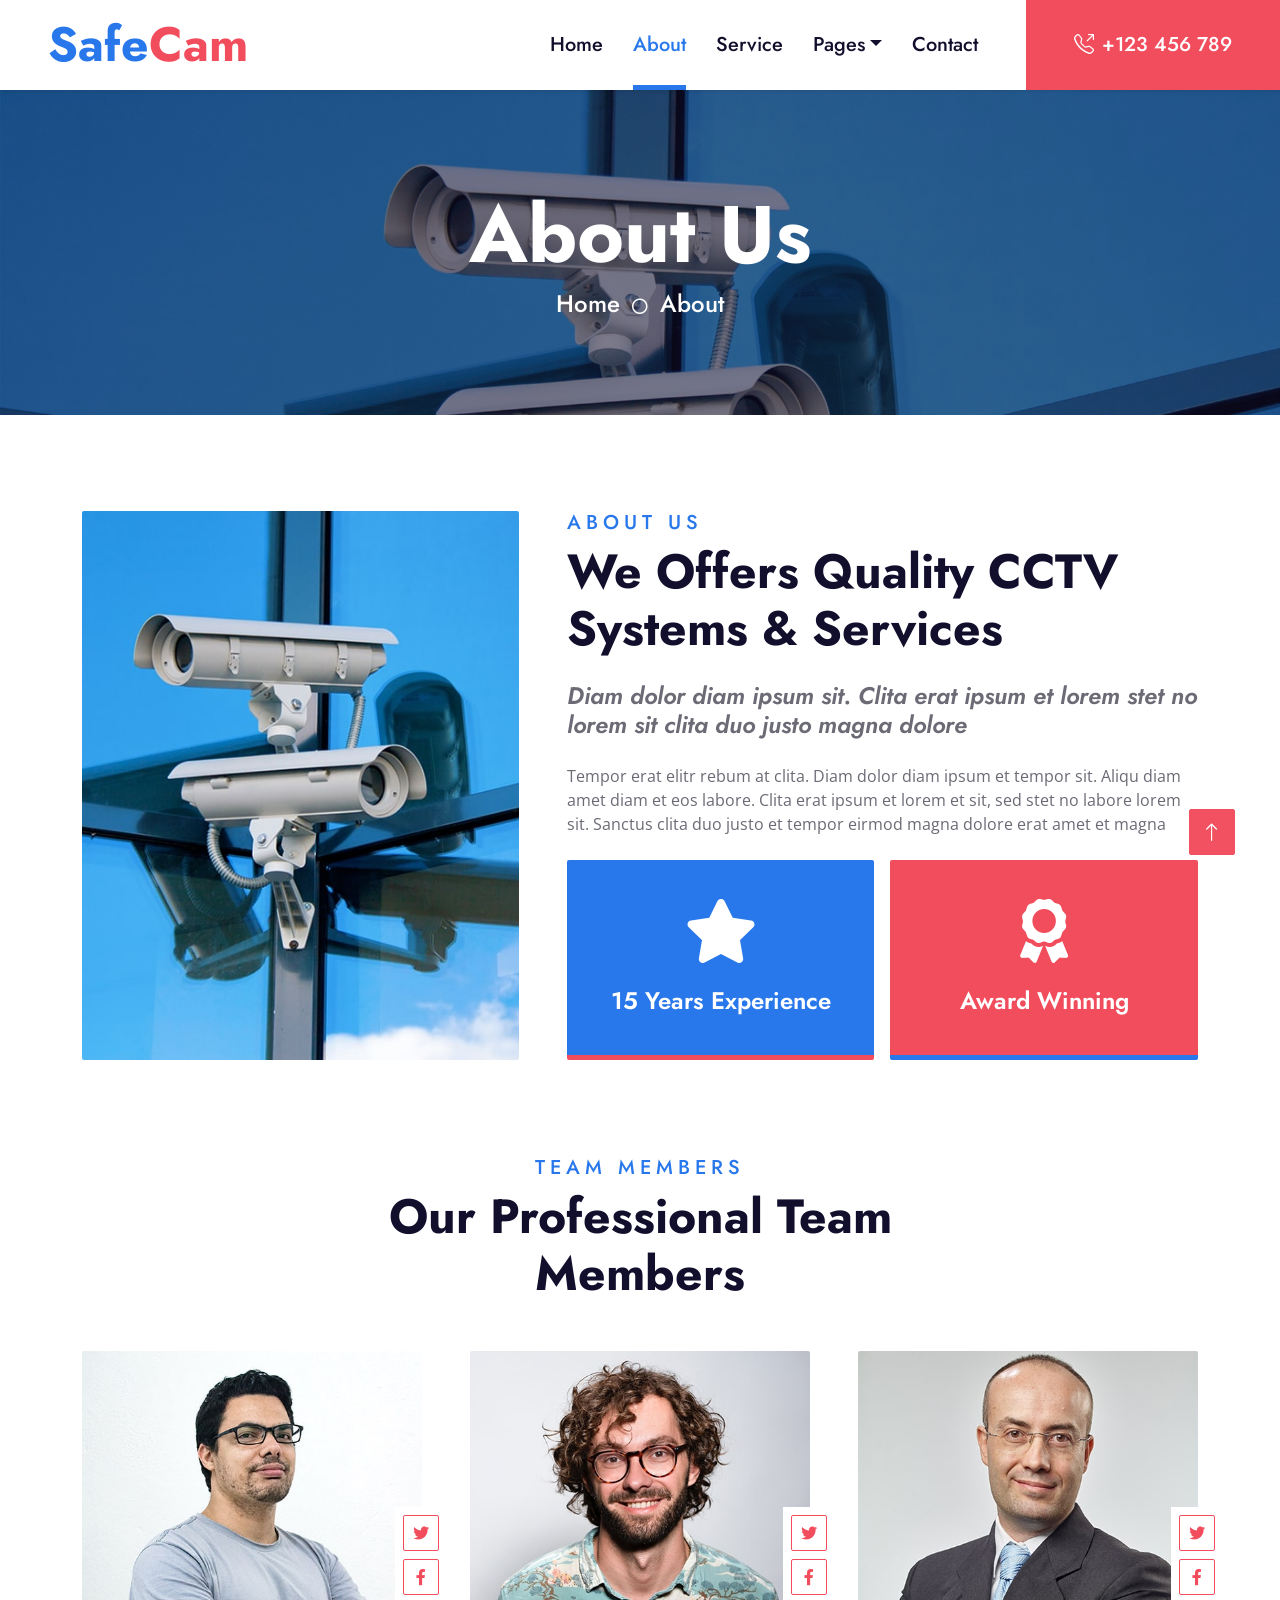
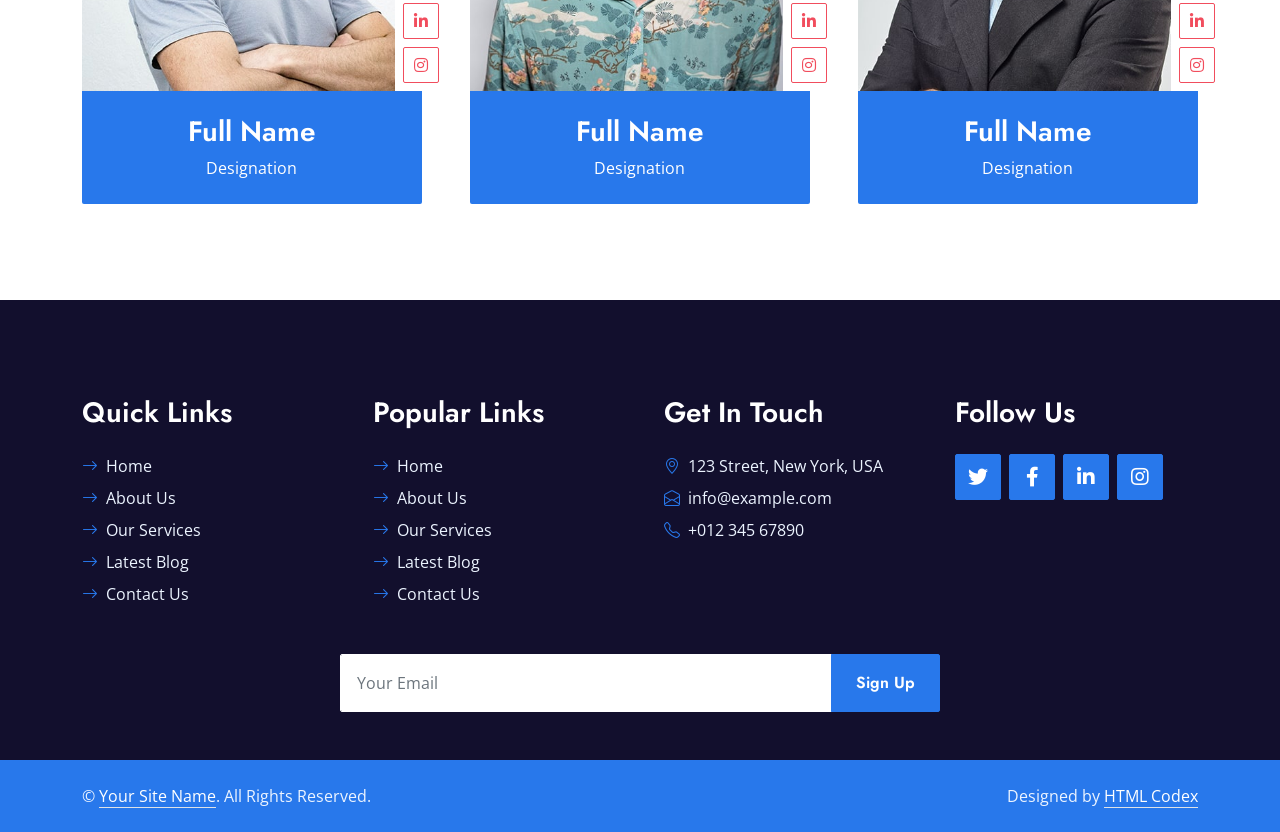
<file: CyberWest Summit 2024/lab/src/www/about.html>
<!DOCTYPE html>
<html lang="en">

<head>
    <meta charset="utf-8">
    <title>SafeCam - CCTV Website Template</title>
    <meta content="width=device-width, initial-scale=1.0" name="viewport">
    <meta content="Free HTML Templates" name="keywords">
    <meta content="Free HTML Templates" name="description">

    <!-- Favicon -->
    <link href="img/favicon.ico" rel="icon">

    <!-- Google Web Fonts -->
    <link rel="preconnect" href="https://fonts.gstatic.com">
    <link href="https://fonts.googleapis.com/css2?family=Jost:wght@500;600;700&family=Open+Sans:wght@400;600&display=swap" rel="stylesheet"> 

    <!-- Icon Font Stylesheet -->
    <link href="https://cdnjs.cloudflare.com/ajax/libs/font-awesome/5.10.0/css/all.min.css" rel="stylesheet">
    <link href="https://cdn.jsdelivr.net/npm/bootstrap-icons@1.4.1/font/bootstrap-icons.css" rel="stylesheet">
    <link href="lib/flaticon/font/flaticon.css" rel="stylesheet">

    <!-- Libraries Stylesheet -->
    <link href="lib/owlcarousel/assets/owl.carousel.min.css" rel="stylesheet">
    <link href="lib/animate/animate.min.css" rel="stylesheet">

    <!-- Customized Bootstrap Stylesheet -->
    <link href="css/bootstrap.min.css" rel="stylesheet">

    <!-- Template Stylesheet -->
    <link href="css/style.css" rel="stylesheet">
</head>

<body>
    <!-- Navbar Start -->
    <nav class="navbar navbar-expand-lg bg-white navbar-light shadow-sm py-3 py-lg-0 px-3 px-lg-0">
        <a href="index.html" class="navbar-brand ms-lg-5">
            <h1 class="display-5 m-0 text-primary">Safe<span class="text-secondary">Cam</span></h1>
        </a>
        <button class="navbar-toggler" type="button" data-bs-toggle="collapse" data-bs-target="#navbarCollapse">
            <span class="navbar-toggler-icon"></span>
        </button>
        <div class="collapse navbar-collapse" id="navbarCollapse">
            <div class="navbar-nav ms-auto py-0">
                <a href="index.html" class="nav-item nav-link">Home</a>
                <a href="about.html" class="nav-item nav-link active">About</a>
                <a href="service.html" class="nav-item nav-link">Service</a>
                <div class="nav-item dropdown">
                    <a href="#" class="nav-link dropdown-toggle" data-bs-toggle="dropdown">Pages</a>
                    <div class="dropdown-menu m-0">
                        <a href="price.html" class="dropdown-item">Pricing Plan</a>
                        <a href="blog.html" class="dropdown-item">Blog Grid</a>
                        <a href="detail.html" class="dropdown-item">Blog Detail</a>
                        <a href="team.html" class="dropdown-item">The Team</a>
                        <a href="testimonial.html" class="dropdown-item">Testimonial</a>
                    </div>
                </div>
                <a href="contact.html" class="nav-item nav-link">Contact</a>
                <a href="tel:+123456789" class="nav-item nav-link nav-contact bg-secondary text-white px-5 ms-lg-5"><i class="bi bi-telephone-outbound me-2"></i>+123 456 789</a>
            </div>
        </div>
    </nav>
    <!-- Navbar End -->


    <!-- Hero Start -->
    <div class="container-fluid bg-primary p-5 hero-header mb-5">
        <div class="row py-5">
            <div class="col-12 text-center">
                <h1 class="display-1 text-white animated zoomIn">About Us</h1>
                <a href="" class="h4 text-white">Home</a>
                <i class="far fa-circle text-white px-2"></i>
                <a href="" class="h4 text-white">About</a>
            </div>
        </div>
    </div>
    <!-- Hero End -->


    <!-- About Start -->
    <div class="container-fluid py-5 wow fadeInUp" data-wow-delay="0.1s">
        <div class="container">
            <div class="row gx-5">
                <div class="col-lg-5 mb-5 mb-lg-0" style="min-height: 500px;">
                    <div class="position-relative h-100">
                        <img class="position-absolute w-100 h-100 rounded wow zoomIn" data-wow-delay="0.3s" src="img/about.jpg" style="object-fit: cover;">
                    </div>
                </div>
                <div class="col-lg-7">
                    <div class="mb-4">
                        <h5 class="text-primary text-uppercase" style="letter-spacing: 5px;">About Us</h5>
                        <h1 class="display-5 mb-0">We Offers Quality CCTV Systems & Services</h1>
                    </div>
                    <h4 class="text-body fst-italic mb-4">Diam dolor diam ipsum sit. Clita erat ipsum et lorem stet no lorem sit clita duo justo magna dolore</h4>
                    <p class="mb-4">Tempor erat elitr rebum at clita. Diam dolor diam ipsum et tempor sit. Aliqu diam amet diam et eos labore. Clita erat ipsum et lorem et sit, sed stet no labore lorem sit. Sanctus clita duo justo et tempor eirmod magna dolore erat amet et magna</p>
                    <div class="row g-3">
                        <div class="col-sm-6 wow zoomIn" data-wow-delay="0.6s">
                            <div class="bg-primary d-flex flex-column justify-content-center text-center border-bottom border-5 border-secondary rounded p-3" style="height: 200px;">
                                <i class="fa fa-star fa-4x text-white mb-4"></i>
                                <h4 class="text-white mb-0">15 Years Experience</h4>
                            </div>
                        </div>
                        <div class="col-sm-6 wow zoomIn" data-wow-delay="0.9s">
                            <div class="bg-secondary d-flex flex-column justify-content-center text-center border-bottom border-5 border-primary rounded p-3" style="height: 200px;">
                                <i class="fa fa-award fa-4x text-white mb-4"></i>
                                <h4 class="text-white mb-0">Award Winning</h4>
                            </div>
                        </div>
                    </div>
                </div>
            </div>
        </div>
    </div>
    <!-- About End -->


    <!-- Team Start -->
    <div class="container-fluid py-5 wow fadeInUp" data-wow-delay="0.1s">
        <div class="container">
            <div class="text-center mx-auto mb-5" style="max-width: 600px;">
                <h5 class="text-primary text-uppercase" style="letter-spacing: 5px;">Team Members</h5>
                <h1 class="display-5 mb-0">Our Professional Team Members</h1>
            </div>
            <div class="row g-5">
                <div class="col-lg-4 wow slideInUp" data-wow-delay="0.3s">
                    <div class="position-relative rounded-top">
                        <img class="img-fluid rounded-top w-100" src="img/team-1.jpg" alt="">
                        <div class="position-absolute bottom-0 end-0 d-flex flex-column bg-white p-1" style="margin-right: -25px;">
                            <a class="btn btn-outline-secondary btn-square m-1" href="#"><i class="fab fa-twitter fw-normal"></i></a>
                            <a class="btn btn-outline-secondary btn-square m-1" href="#"><i class="fab fa-facebook-f fw-normal"></i></a>
                            <a class="btn btn-outline-secondary btn-square m-1" href="#"><i class="fab fa-linkedin-in fw-normal"></i></a>
                            <a class="btn btn-outline-secondary btn-square m-1" href="#"><i class="fab fa-instagram fw-normal"></i></a>
                        </div>
                    </div>
                    <div class="bg-primary text-center rounded-bottom p-4">
                        <h3 class="text-white">Full Name</h3>
                        <p class="text-white m-0">Designation</p>
                    </div>
                </div>
                <div class="col-lg-4 wow slideInUp" data-wow-delay="0.6s">
                    <div class="position-relative rounded-top">
                        <img class="img-fluid rounded-top w-100" src="img/team-2.jpg" alt="">
                        <div class="position-absolute bottom-0 end-0 d-flex flex-column bg-white p-1" style="margin-right: -25px;">
                            <a class="btn btn-outline-secondary btn-square m-1" href="#"><i class="fab fa-twitter fw-normal"></i></a>
                            <a class="btn btn-outline-secondary btn-square m-1" href="#"><i class="fab fa-facebook-f fw-normal"></i></a>
                            <a class="btn btn-outline-secondary btn-square m-1" href="#"><i class="fab fa-linkedin-in fw-normal"></i></a>
                            <a class="btn btn-outline-secondary btn-square m-1" href="#"><i class="fab fa-instagram fw-normal"></i></a>
                        </div>
                    </div>
                    <div class="bg-primary text-center rounded-bottom p-4">
                        <h3 class="text-white">Full Name</h3>
                        <p class="text-white m-0">Designation</p>
                    </div>
                </div>
                <div class="col-lg-4 wow slideInUp" data-wow-delay="0.9s">
                    <div class="position-relative rounded-top">
                        <img class="img-fluid rounded-top w-100" src="img/team-3.jpg" alt="">
                        <div class="position-absolute bottom-0 end-0 d-flex flex-column bg-white p-1" style="margin-right: -25px;">
                            <a class="btn btn-outline-secondary btn-square m-1" href="#"><i class="fab fa-twitter fw-normal"></i></a>
                            <a class="btn btn-outline-secondary btn-square m-1" href="#"><i class="fab fa-facebook-f fw-normal"></i></a>
                            <a class="btn btn-outline-secondary btn-square m-1" href="#"><i class="fab fa-linkedin-in fw-normal"></i></a>
                            <a class="btn btn-outline-secondary btn-square m-1" href="#"><i class="fab fa-instagram fw-normal"></i></a>
                        </div>
                    </div>
                    <div class="bg-primary text-center rounded-bottom p-4">
                        <h3 class="text-white">Full Name</h3>
                        <p class="text-white m-0">Designation</p>
                    </div>
                </div>
            </div>
        </div>
    </div>
    <!-- Team End -->
    

    <!-- Footer Start -->
    <div class="container-fluid bg-dark text-light mt-5 py-5 wow fadeInUp" data-wow-delay="0.1s">
        <div class="container pt-5">
            <div class="row g-5">
                <div class="col-lg-3 col-md-6">
                    <h3 class="text-white mb-4">Quick Links</h3>
                    <div class="d-flex flex-column justify-content-start">
                        <a class="text-light mb-2" href="#"><i class="bi bi-arrow-right text-primary me-2"></i>Home</a>
                        <a class="text-light mb-2" href="#"><i class="bi bi-arrow-right text-primary me-2"></i>About Us</a>
                        <a class="text-light mb-2" href="#"><i class="bi bi-arrow-right text-primary me-2"></i>Our Services</a>
                        <a class="text-light mb-2" href="#"><i class="bi bi-arrow-right text-primary me-2"></i>Latest Blog</a>
                        <a class="text-light" href="#"><i class="bi bi-arrow-right text-primary me-2"></i>Contact Us</a>
                    </div>
                </div>
                <div class="col-lg-3 col-md-6">
                    <h3 class="text-white mb-4">Popular Links</h3>
                    <div class="d-flex flex-column justify-content-start">
                        <a class="text-light mb-2" href="#"><i class="bi bi-arrow-right text-primary me-2"></i>Home</a>
                        <a class="text-light mb-2" href="#"><i class="bi bi-arrow-right text-primary me-2"></i>About Us</a>
                        <a class="text-light mb-2" href="#"><i class="bi bi-arrow-right text-primary me-2"></i>Our Services</a>
                        <a class="text-light mb-2" href="#"><i class="bi bi-arrow-right text-primary me-2"></i>Latest Blog</a>
                        <a class="text-light" href="#"><i class="bi bi-arrow-right text-primary me-2"></i>Contact Us</a>
                    </div>
                </div>
                <div class="col-lg-3 col-md-6">
                    <h3 class="text-white mb-4">Get In Touch</h3>
                    <p class="mb-2"><i class="bi bi-geo-alt text-primary me-2"></i>123 Street, New York, USA</p>
                    <p class="mb-2"><i class="bi bi-envelope-open text-primary me-2"></i>info@example.com</p>
                    <p class="mb-0"><i class="bi bi-telephone text-primary me-2"></i>+012 345 67890</p>
                </div>
                <div class="col-lg-3 col-md-6">
                    <h3 class="text-white mb-4">Follow Us</h3>
                    <div class="d-flex">
                        <a class="btn btn-lg btn-primary btn-lg-square rounded me-2" href="#"><i class="fab fa-twitter fw-normal"></i></a>
                        <a class="btn btn-lg btn-primary btn-lg-square rounded me-2" href="#"><i class="fab fa-facebook-f fw-normal"></i></a>
                        <a class="btn btn-lg btn-primary btn-lg-square rounded me-2" href="#"><i class="fab fa-linkedin-in fw-normal"></i></a>
                        <a class="btn btn-lg btn-primary btn-lg-square rounded" href="#"><i class="fab fa-instagram fw-normal"></i></a>
                    </div>
                </div>
                <div class="col-12">
                    <form class="mx-auto" style="max-width: 600px;">
                        <div class="input-group">
                            <input type="text" class="form-control border-white p-3" placeholder="Your Email">
                            <button class="btn btn-primary px-4">Sign Up</button>
                        </div>
                    </form>
                </div>
            </div>
        </div>
    </div>
    <div class="container-fluid bg-primary text-light py-4">
        <div class="container">
            <div class="row g-5">
                <div class="col-md-6 text-center text-md-start">
                    <p class="mb-md-0">&copy; <a class="text-white border-bottom" href="#">Your Site Name</a>. All Rights Reserved.</p>
                </div>
                <div class="col-md-6 text-center text-md-end">
                    <p class="mb-0">Designed by <a class="text-white border-bottom" href="https://htmlcodex.com">HTML Codex</a></p>
                </div>
            </div>
        </div>
    </div>
    <!-- Footer End -->


    <!-- Back to Top -->
    <a href="#" class="btn btn-lg btn-secondary btn-lg-square rounded back-to-top"><i class="bi bi-arrow-up"></i></a>


    <!-- JavaScript Libraries -->
    <script src="https://code.jquery.com/jquery-3.4.1.min.js"></script>
    <script src="https://cdn.jsdelivr.net/npm/bootstrap@5.0.0/dist/js/bootstrap.bundle.min.js"></script>
    <script src="lib/wow/wow.min.js"></script>
    <script src="lib/easing/easing.min.js"></script>
    <script src="lib/waypoints/waypoints.min.js"></script>
    <script src="lib/owlcarousel/owl.carousel.min.js"></script>

    <!-- Template Javascript -->
    <script src="js/main.js"></script>
</body>

</html>
</file>
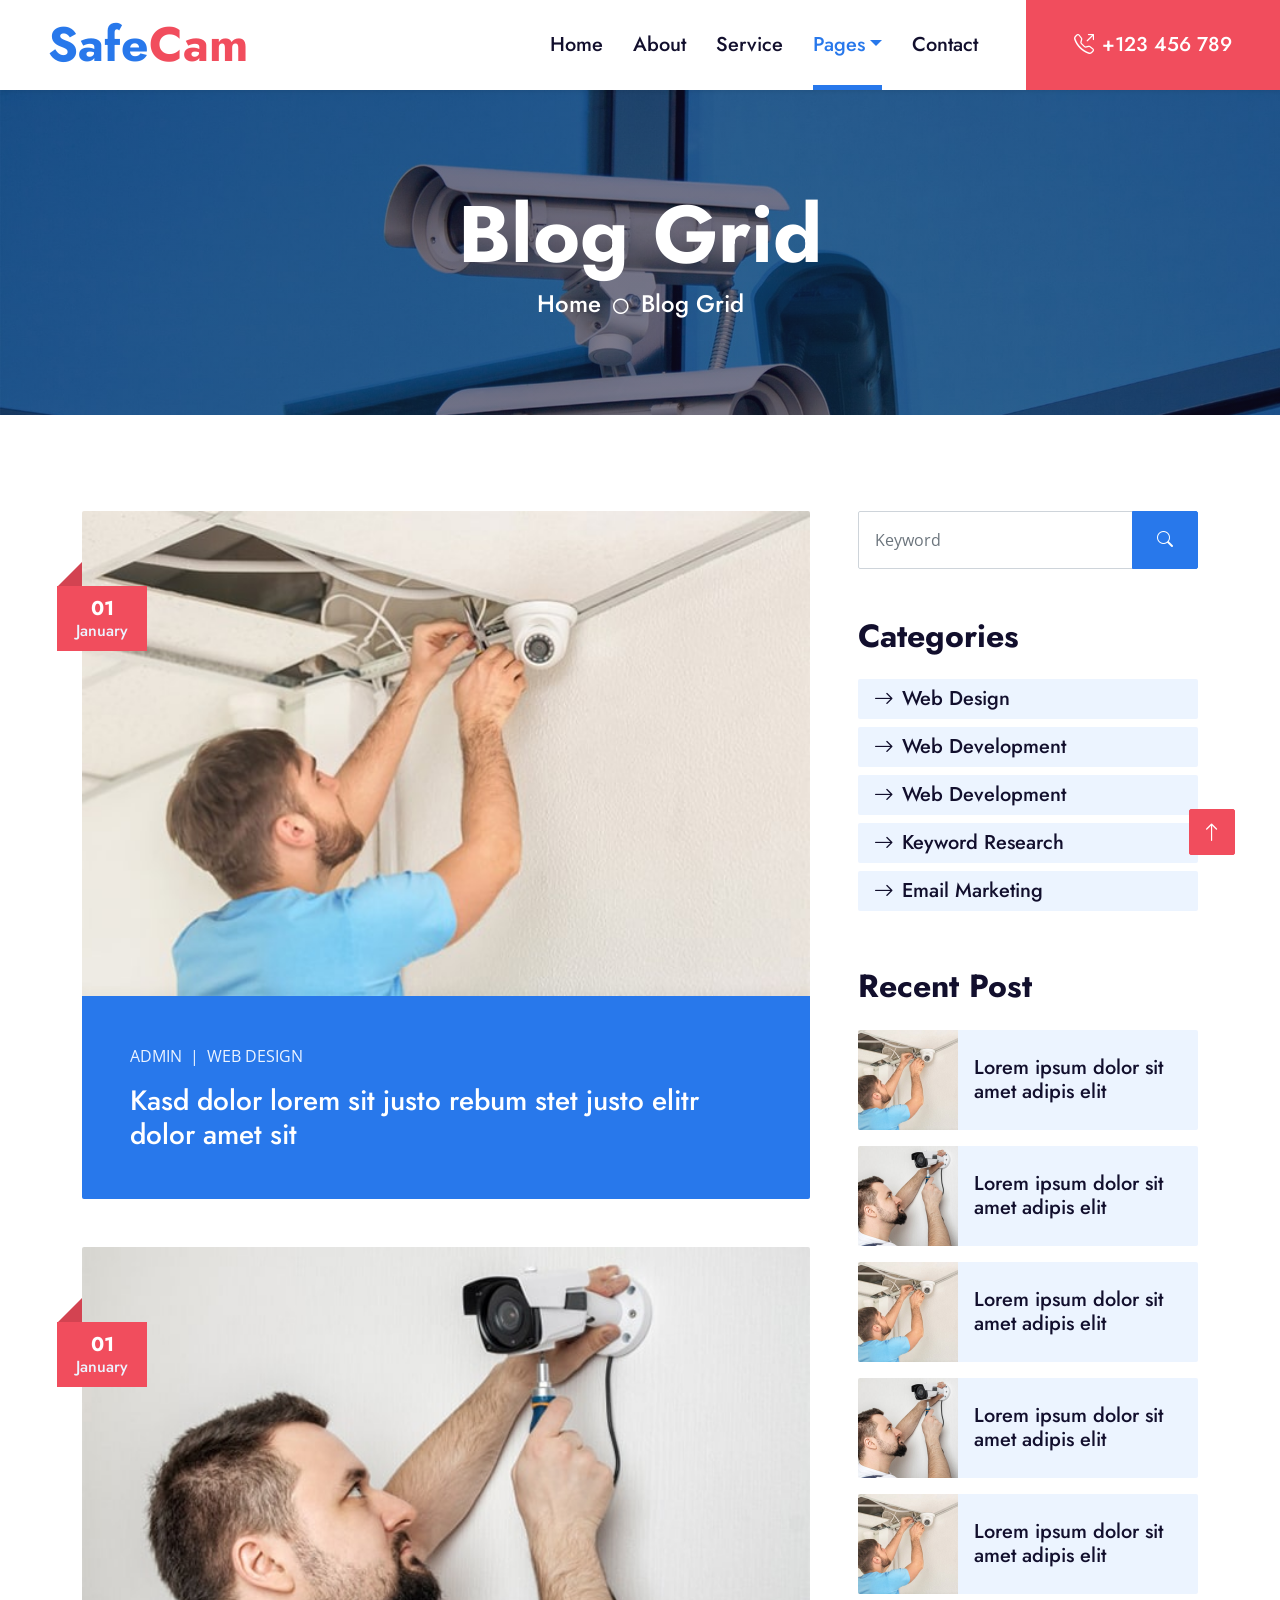
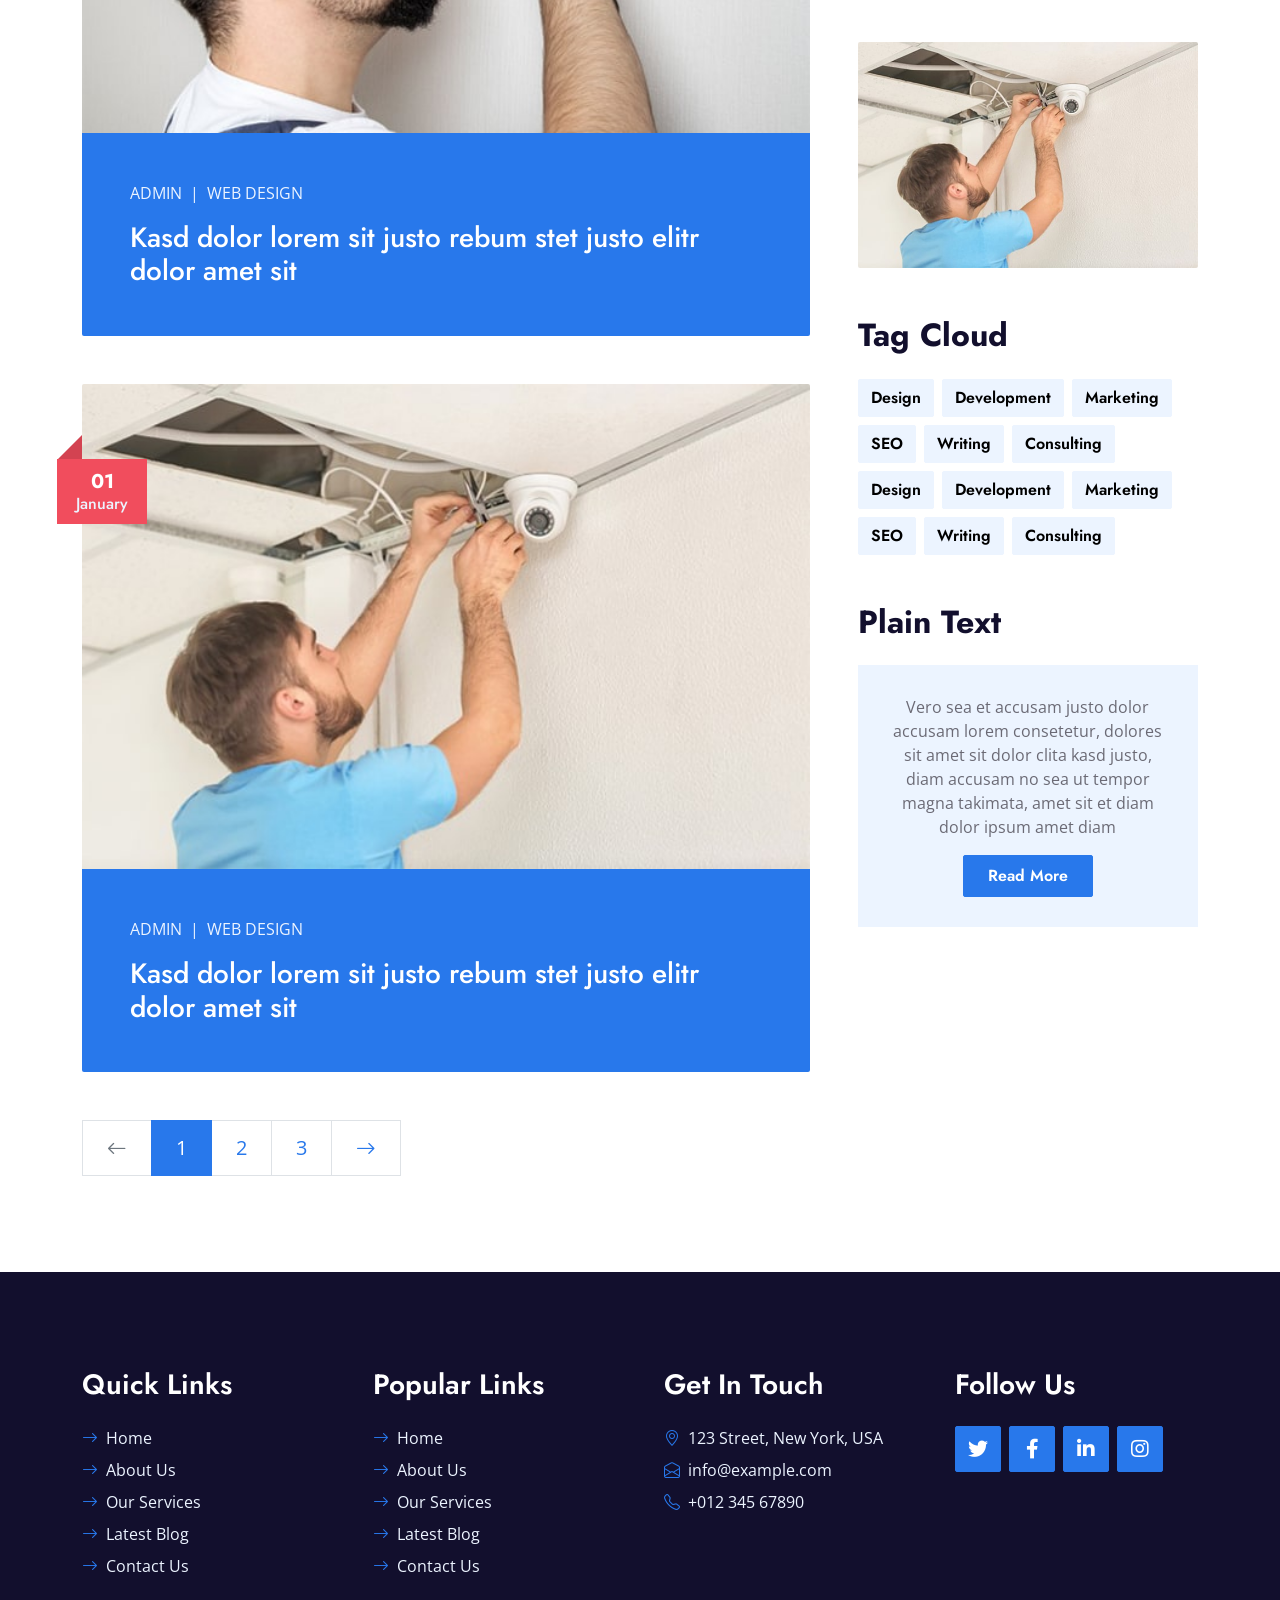
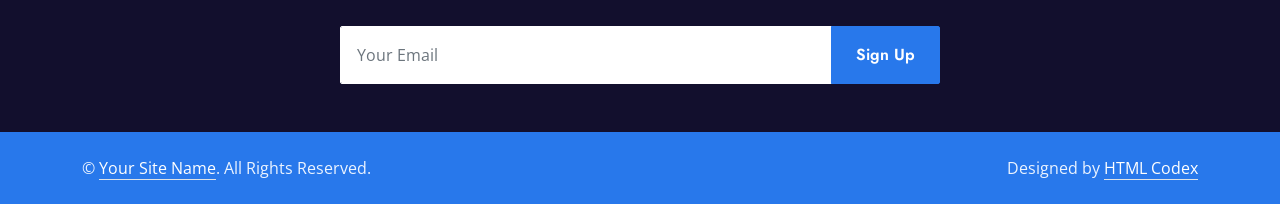
<file: CyberWest Summit 2024/lab/src/www/blog.html>
<!DOCTYPE html>
<html lang="en">

<head>
    <meta charset="utf-8">
    <title>SafeCam - CCTV Website Template</title>
    <meta content="width=device-width, initial-scale=1.0" name="viewport">
    <meta content="Free HTML Templates" name="keywords">
    <meta content="Free HTML Templates" name="description">

    <!-- Favicon -->
    <link href="img/favicon.ico" rel="icon">

    <!-- Google Web Fonts -->
    <link rel="preconnect" href="https://fonts.gstatic.com">
    <link href="https://fonts.googleapis.com/css2?family=Jost:wght@500;600;700&family=Open+Sans:wght@400;600&display=swap" rel="stylesheet"> 

    <!-- Icon Font Stylesheet -->
    <link href="https://cdnjs.cloudflare.com/ajax/libs/font-awesome/5.10.0/css/all.min.css" rel="stylesheet">
    <link href="https://cdn.jsdelivr.net/npm/bootstrap-icons@1.4.1/font/bootstrap-icons.css" rel="stylesheet">
    <link href="lib/flaticon/font/flaticon.css" rel="stylesheet">

    <!-- Libraries Stylesheet -->
    <link href="lib/owlcarousel/assets/owl.carousel.min.css" rel="stylesheet">
    <link href="lib/animate/animate.min.css" rel="stylesheet">

    <!-- Customized Bootstrap Stylesheet -->
    <link href="css/bootstrap.min.css" rel="stylesheet">

    <!-- Template Stylesheet -->
    <link href="css/style.css" rel="stylesheet">
</head>

<body>
    <!-- Navbar Start -->
    <nav class="navbar navbar-expand-lg bg-white navbar-light shadow-sm py-3 py-lg-0 px-3 px-lg-0">
        <a href="index.html" class="navbar-brand ms-lg-5">
            <h1 class="display-5 m-0 text-primary">Safe<span class="text-secondary">Cam</span></h1>
        </a>
        <button class="navbar-toggler" type="button" data-bs-toggle="collapse" data-bs-target="#navbarCollapse">
            <span class="navbar-toggler-icon"></span>
        </button>
        <div class="collapse navbar-collapse" id="navbarCollapse">
            <div class="navbar-nav ms-auto py-0">
                <a href="index.html" class="nav-item nav-link">Home</a>
                <a href="about.html" class="nav-item nav-link">About</a>
                <a href="service.html" class="nav-item nav-link">Service</a>
                <div class="nav-item dropdown">
                    <a href="#" class="nav-link dropdown-toggle active" data-bs-toggle="dropdown">Pages</a>
                    <div class="dropdown-menu m-0">
                        <a href="price.html" class="dropdown-item">Pricing Plan</a>
                        <a href="blog.html" class="dropdown-item active">Blog Grid</a>
                        <a href="detail.html" class="dropdown-item">Blog Detail</a>
                        <a href="team.html" class="dropdown-item">The Team</a>
                        <a href="testimonial.html" class="dropdown-item">Testimonial</a>
                    </div>
                </div>
                <a href="contact.html" class="nav-item nav-link">Contact</a>
                <a href="tel:+123456789" class="nav-item nav-link nav-contact bg-secondary text-white px-5 ms-lg-5"><i class="bi bi-telephone-outbound me-2"></i>+123 456 789</a>
            </div>
        </div>
    </nav>
    <!-- Navbar End -->


    <!-- Hero Start -->
    <div class="container-fluid bg-primary p-5 hero-header mb-5">
        <div class="row py-5">
            <div class="col-12 text-center">
                <h1 class="display-1 text-white animated zoomIn">Blog Grid</h1>
                <a href="" class="h4 text-white">Home</a>
                <i class="far fa-circle text-white px-2"></i>
                <a href="" class="h4 text-white">Blog Grid</a>
            </div>
        </div>
    </div>
    <!-- Hero End -->


    <!-- Blog Start -->
    <div class="container py-5 wow fadeInUp" data-wow-delay="0.1s">
        <div class="row g-5">
            <!-- Blog list Start -->
            <div class="col-lg-8">
                <div class="row g-5">
                    <div class="col-12 wow slideInUp" data-wow-delay="0.1s">
                        <div class="blog-item">
                            <div class="position-relative">
                                <img class="img-fluid w-100 rounded-top" src="img/blog-1.jpg" alt="">
                                <div class="blog-date">
                                    <h5 class="text-white fw-bold mb-0">01</h5>
                                    <h6 class="text-light mb-0">January</h6>
                                </div>
                            </div>
                            <div class="bg-primary rounded-bottom p-5">
                                <div class="d-flex mb-3">
                                    <span class="text-light text-uppercase">Admin</span>
                                    <span class="text-light px-2">|</span>
                                    <span class="text-light text-uppercase">Web Design</span>
                                </div>
                                <a class="h3 m-0 text-white" href="">Kasd dolor lorem sit justo rebum stet justo elitr dolor amet sit</a>
                            </div>
                        </div>
                    </div>
                    <div class="col-12 wow slideInUp" data-wow-delay="0.1s">
                        <div class="blog-item">
                            <div class="position-relative">
                                <img class="img-fluid w-100 rounded-top" src="img/blog-2.jpg" alt="">
                                <div class="blog-date">
                                    <h5 class="text-white fw-bold mb-0">01</h5>
                                    <h6 class="text-light mb-0">January</h6>
                                </div>
                            </div>
                            <div class="bg-primary rounded-bottom p-5">
                                <div class="d-flex mb-3">
                                    <span class="text-light text-uppercase">Admin</span>
                                    <span class="text-light px-2">|</span>
                                    <span class="text-light text-uppercase">Web Design</span>
                                </div>
                                <a class="h3 m-0 text-white" href="">Kasd dolor lorem sit justo rebum stet justo elitr dolor amet sit</a>
                            </div>
                        </div>
                    </div>
                    <div class="col-12 wow slideInUp" data-wow-delay="0.1s">
                        <div class="blog-item">
                            <div class="position-relative">
                                <img class="img-fluid w-100 rounded-top" src="img/blog-1.jpg" alt="">
                                <div class="blog-date">
                                    <h5 class="text-white fw-bold mb-0">01</h5>
                                    <h6 class="text-light mb-0">January</h6>
                                </div>
                            </div>
                            <div class="bg-primary rounded-bottom p-5">
                                <div class="d-flex mb-3">
                                    <span class="text-light text-uppercase">Admin</span>
                                    <span class="text-light px-2">|</span>
                                    <span class="text-light text-uppercase">Web Design</span>
                                </div>
                                <a class="h3 m-0 text-white" href="">Kasd dolor lorem sit justo rebum stet justo elitr dolor amet sit</a>
                            </div>
                        </div>
                    </div>
                    <div class="col-12 wow slideInUp" data-wow-delay="0.1s">
                        <nav aria-label="Page navigation">
                          <ul class="pagination pagination-lg m-0">
                            <li class="page-item disabled">
                              <a class="page-link rounded-0" href="#" aria-label="Previous">
                                <span aria-hidden="true"><i class="bi bi-arrow-left"></i></span>
                              </a>
                            </li>
                            <li class="page-item active"><a class="page-link" href="#">1</a></li>
                            <li class="page-item"><a class="page-link" href="#">2</a></li>
                            <li class="page-item"><a class="page-link" href="#">3</a></li>
                            <li class="page-item">
                              <a class="page-link rounded-0" href="#" aria-label="Next">
                                <span aria-hidden="true"><i class="bi bi-arrow-right"></i></span>
                              </a>
                            </li>
                          </ul>
                        </nav>
                    </div>
                </div>
            </div>
            <!-- Blog list End -->

            <!-- Sidebar Start -->
            <div class="col-lg-4">
                <!-- Search Form Start -->
                <div class="mb-5">
                    <div class="input-group">
                        <input type="text" class="form-control p-3" placeholder="Keyword">
                        <button class="btn btn-primary px-4"><i class="bi bi-search"></i></button>
                    </div>
                </div>
                <!-- Search Form End -->

                <!-- Category Start -->
                <div class="mb-5">
                    <h2 class="mb-4">Categories</h2>
                    <div class="d-flex flex-column justify-content-start">
                        <a class="h5 bg-light rounded py-2 px-3 mb-2" href="#"><i class="bi bi-arrow-right me-2"></i>Web Design</a>
                        <a class="h5 bg-light rounded py-2 px-3 mb-2" href="#"><i class="bi bi-arrow-right me-2"></i>Web Development</a>
                        <a class="h5 bg-light rounded py-2 px-3 mb-2" href="#"><i class="bi bi-arrow-right me-2"></i>Web Development</a>
                        <a class="h5 bg-light rounded py-2 px-3 mb-2" href="#"><i class="bi bi-arrow-right me-2"></i>Keyword Research</a>
                        <a class="h5 bg-light rounded py-2 px-3 mb-2" href="#"><i class="bi bi-arrow-right me-2"></i>Email Marketing</a>
                    </div>
                </div>
                <!-- Category End -->

                <!-- Recent Post Start -->
                <div class="mb-5">
                    <h2 class="mb-4">Recent Post</h2>
                    <div class="d-flex rounded overflow-hidden mb-3">
                        <img class="img-fluid" src="img/blog-1.jpg" style="width: 100px; height: 100px; object-fit: cover;" alt="">
                        <a href="" class="h5 d-flex align-items-center bg-light px-3 mb-0">Lorem ipsum dolor sit amet adipis elit
                        </a>
                    </div>
                    <div class="d-flex rounded overflow-hidden mb-3">
                        <img class="img-fluid" src="img/blog-2.jpg" style="width: 100px; height: 100px; object-fit: cover;" alt="">
                        <a href="" class="h5 d-flex align-items-center bg-light px-3 mb-0">Lorem ipsum dolor sit amet adipis elit
                        </a>
                    </div>
                    <div class="d-flex rounded overflow-hidden mb-3">
                        <img class="img-fluid" src="img/blog-1.jpg" style="width: 100px; height: 100px; object-fit: cover;" alt="">
                        <a href="" class="h5 d-flex align-items-center bg-light px-3 mb-0">Lorem ipsum dolor sit amet adipis elit
                        </a>
                    </div>
                    <div class="d-flex rounded overflow-hidden mb-3">
                        <img class="img-fluid" src="img/blog-2.jpg" style="width: 100px; height: 100px; object-fit: cover;" alt="">
                        <a href="" class="h5 d-flex align-items-center bg-light px-3 mb-0">Lorem ipsum dolor sit amet adipis elit
                        </a>
                    </div>
                    <div class="d-flex rounded overflow-hidden mb-3">
                        <img class="img-fluid" src="img/blog-1.jpg" style="width: 100px; height: 100px; object-fit: cover;" alt="">
                        <a href="" class="h5 d-flex align-items-center bg-light px-3 mb-0">Lorem ipsum dolor sit amet adipis elit
                        </a>
                    </div>
                </div>
                <!-- Recent Post End -->

                <!-- Image Start -->
                <div class="mb-5">
                    <img src="img/blog-1.jpg" alt="" class="img-fluid rounded">
                </div>
                <!-- Image End -->

                <!-- Tags Start -->
                <div class="mb-5">
                    <h2 class="mb-4">Tag Cloud</h2>
                    <div class="d-flex flex-wrap m-n1">
                        <a href="" class="btn btn-light m-1">Design</a>
                        <a href="" class="btn btn-light m-1">Development</a>
                        <a href="" class="btn btn-light m-1">Marketing</a>
                        <a href="" class="btn btn-light m-1">SEO</a>
                        <a href="" class="btn btn-light m-1">Writing</a>
                        <a href="" class="btn btn-light m-1">Consulting</a>
                        <a href="" class="btn btn-light m-1">Design</a>
                        <a href="" class="btn btn-light m-1">Development</a>
                        <a href="" class="btn btn-light m-1">Marketing</a>
                        <a href="" class="btn btn-light m-1">SEO</a>
                        <a href="" class="btn btn-light m-1">Writing</a>
                        <a href="" class="btn btn-light m-1">Consulting</a>
                    </div>
                </div>
                <!-- Tags End -->

                <!-- Plain Text Start -->
                <div>
                    <h2 class="mb-4">Plain Text</h2>
                    <div class="bg-light text-center" style="padding: 30px;">
                        <p>Vero sea et accusam justo dolor accusam lorem consetetur, dolores sit amet sit dolor clita kasd justo, diam accusam no sea ut tempor magna takimata, amet sit et diam dolor ipsum amet diam</p>
                        <a href="" class="btn btn-primary py-2 px-4">Read More</a>
                    </div>
                </div>
                <!-- Plain Text End -->
            </div>
            <!-- Sidebar End -->
        </div>
    </div>
    <!-- Blog End -->


    <!-- Footer Start -->
    <div class="container-fluid bg-dark text-light mt-5 py-5 wow fadeInUp" data-wow-delay="0.1s">
        <div class="container pt-5">
            <div class="row g-5">
                <div class="col-lg-3 col-md-6">
                    <h3 class="text-white mb-4">Quick Links</h3>
                    <div class="d-flex flex-column justify-content-start">
                        <a class="text-light mb-2" href="#"><i class="bi bi-arrow-right text-primary me-2"></i>Home</a>
                        <a class="text-light mb-2" href="#"><i class="bi bi-arrow-right text-primary me-2"></i>About Us</a>
                        <a class="text-light mb-2" href="#"><i class="bi bi-arrow-right text-primary me-2"></i>Our Services</a>
                        <a class="text-light mb-2" href="#"><i class="bi bi-arrow-right text-primary me-2"></i>Latest Blog</a>
                        <a class="text-light" href="#"><i class="bi bi-arrow-right text-primary me-2"></i>Contact Us</a>
                    </div>
                </div>
                <div class="col-lg-3 col-md-6">
                    <h3 class="text-white mb-4">Popular Links</h3>
                    <div class="d-flex flex-column justify-content-start">
                        <a class="text-light mb-2" href="#"><i class="bi bi-arrow-right text-primary me-2"></i>Home</a>
                        <a class="text-light mb-2" href="#"><i class="bi bi-arrow-right text-primary me-2"></i>About Us</a>
                        <a class="text-light mb-2" href="#"><i class="bi bi-arrow-right text-primary me-2"></i>Our Services</a>
                        <a class="text-light mb-2" href="#"><i class="bi bi-arrow-right text-primary me-2"></i>Latest Blog</a>
                        <a class="text-light" href="#"><i class="bi bi-arrow-right text-primary me-2"></i>Contact Us</a>
                    </div>
                </div>
                <div class="col-lg-3 col-md-6">
                    <h3 class="text-white mb-4">Get In Touch</h3>
                    <p class="mb-2"><i class="bi bi-geo-alt text-primary me-2"></i>123 Street, New York, USA</p>
                    <p class="mb-2"><i class="bi bi-envelope-open text-primary me-2"></i>info@example.com</p>
                    <p class="mb-0"><i class="bi bi-telephone text-primary me-2"></i>+012 345 67890</p>
                </div>
                <div class="col-lg-3 col-md-6">
                    <h3 class="text-white mb-4">Follow Us</h3>
                    <div class="d-flex">
                        <a class="btn btn-lg btn-primary btn-lg-square rounded me-2" href="#"><i class="fab fa-twitter fw-normal"></i></a>
                        <a class="btn btn-lg btn-primary btn-lg-square rounded me-2" href="#"><i class="fab fa-facebook-f fw-normal"></i></a>
                        <a class="btn btn-lg btn-primary btn-lg-square rounded me-2" href="#"><i class="fab fa-linkedin-in fw-normal"></i></a>
                        <a class="btn btn-lg btn-primary btn-lg-square rounded" href="#"><i class="fab fa-instagram fw-normal"></i></a>
                    </div>
                </div>
                <div class="col-12">
                    <form class="mx-auto" style="max-width: 600px;">
                        <div class="input-group">
                            <input type="text" class="form-control border-white p-3" placeholder="Your Email">
                            <button class="btn btn-primary px-4">Sign Up</button>
                        </div>
                    </form>
                </div>
            </div>
        </div>
    </div>
    <div class="container-fluid bg-primary text-light py-4">
        <div class="container">
            <div class="row g-5">
                <div class="col-md-6 text-center text-md-start">
                    <p class="mb-md-0">&copy; <a class="text-white border-bottom" href="#">Your Site Name</a>. All Rights Reserved.</p>
                </div>
                <div class="col-md-6 text-center text-md-end">
                    <p class="mb-0">Designed by <a class="text-white border-bottom" href="https://htmlcodex.com">HTML Codex</a></p>
                </div>
            </div>
        </div>
    </div>
    <!-- Footer End -->


    <!-- Back to Top -->
    <a href="#" class="btn btn-lg btn-secondary btn-lg-square rounded back-to-top"><i class="bi bi-arrow-up"></i></a>


    <!-- JavaScript Libraries -->
    <script src="https://code.jquery.com/jquery-3.4.1.min.js"></script>
    <script src="https://cdn.jsdelivr.net/npm/bootstrap@5.0.0/dist/js/bootstrap.bundle.min.js"></script>
    <script src="lib/wow/wow.min.js"></script>
    <script src="lib/easing/easing.min.js"></script>
    <script src="lib/waypoints/waypoints.min.js"></script>
    <script src="lib/owlcarousel/owl.carousel.min.js"></script>

    <!-- Template Javascript -->
    <script src="js/main.js"></script>
</body>

</html>
</file>
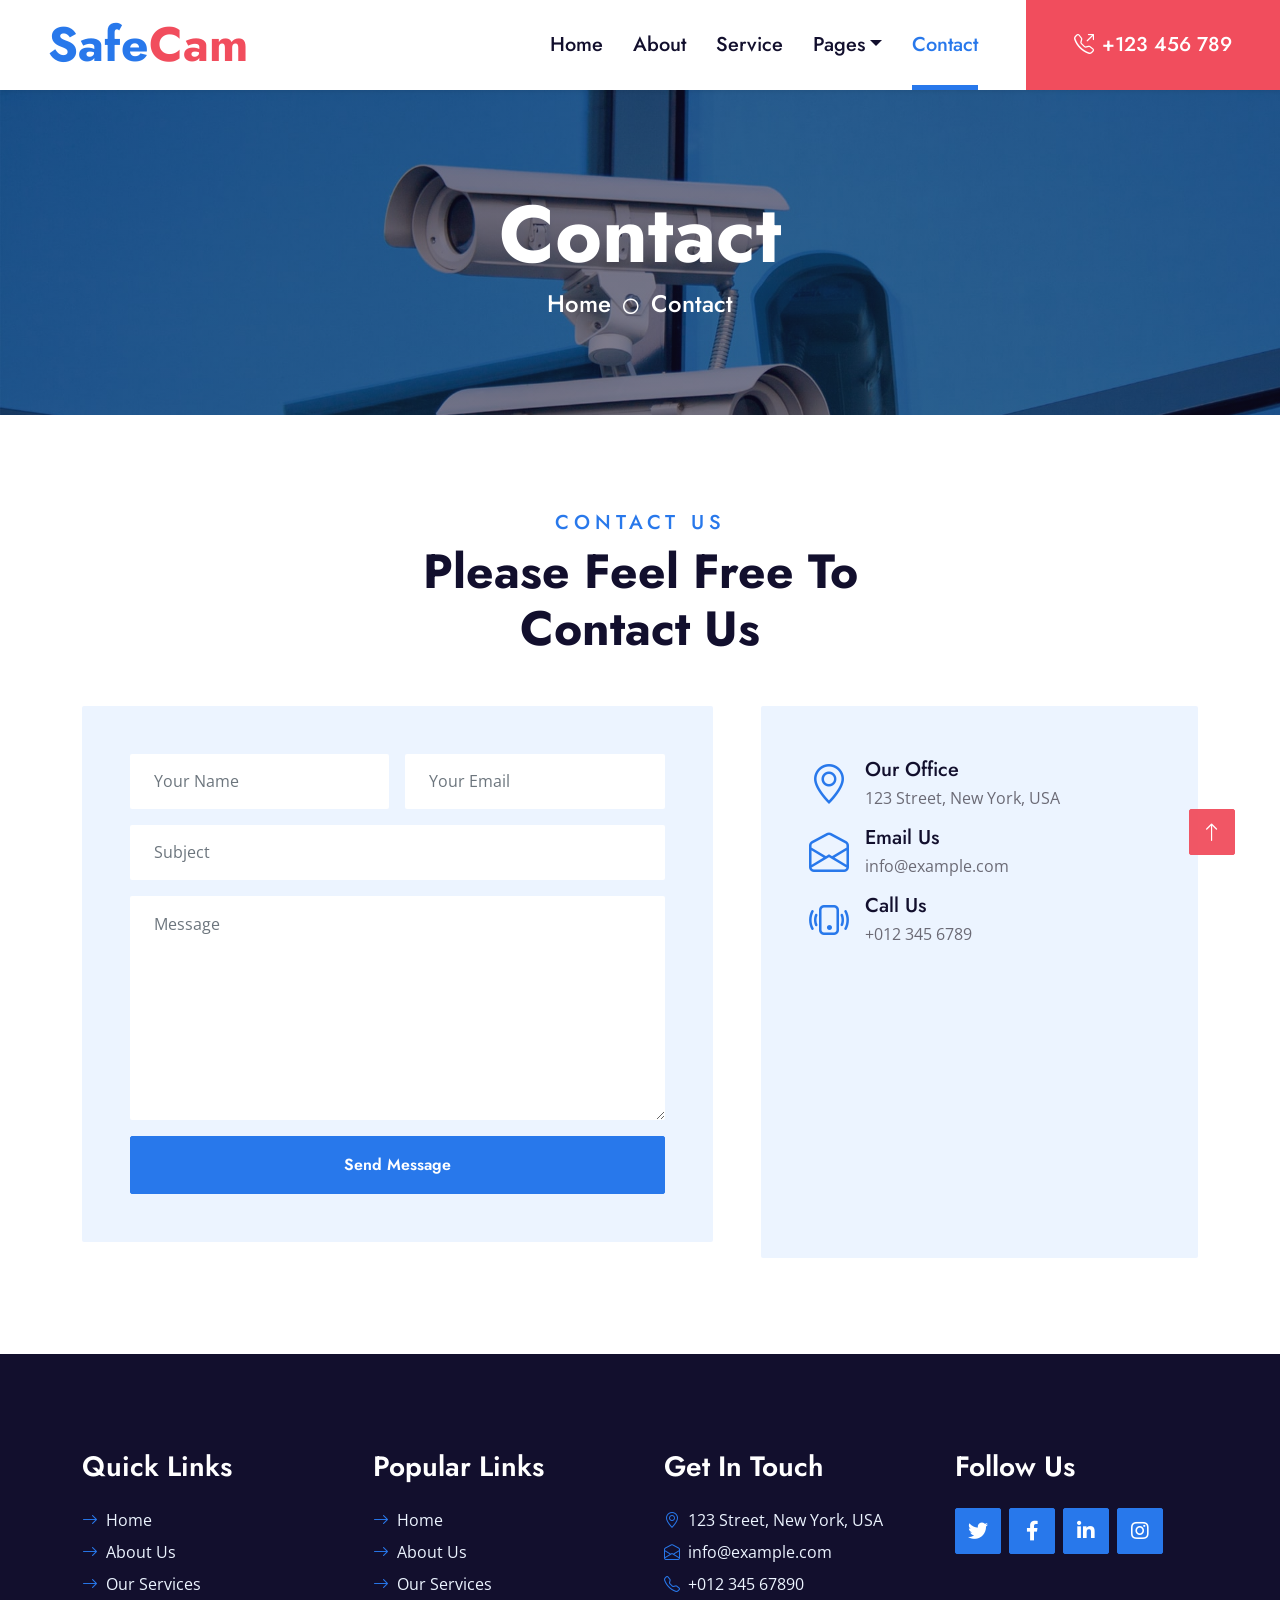
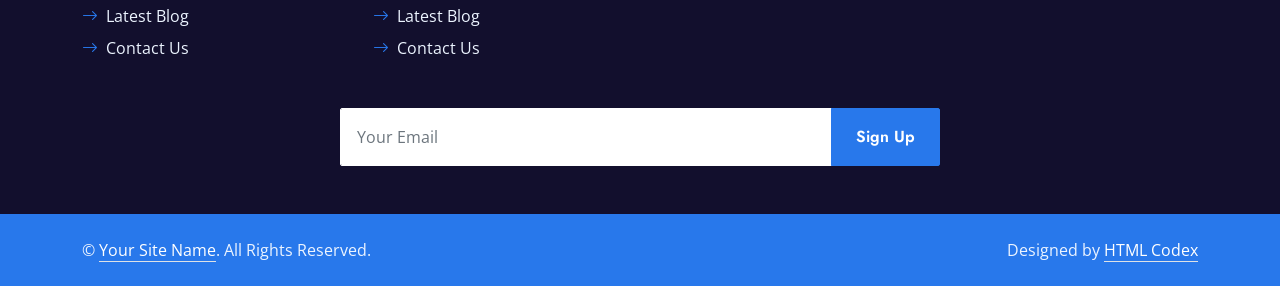
<file: CyberWest Summit 2024/lab/src/www/contact.html>
<!DOCTYPE html>
<html lang="en">

<head>
    <meta charset="utf-8">
    <title>SafeCam - CCTV Website Template</title>
    <meta content="width=device-width, initial-scale=1.0" name="viewport">
    <meta content="Free HTML Templates" name="keywords">
    <meta content="Free HTML Templates" name="description">

    <!-- Favicon -->
    <link href="img/favicon.ico" rel="icon">

    <!-- Google Web Fonts -->
    <link rel="preconnect" href="https://fonts.gstatic.com">
    <link href="https://fonts.googleapis.com/css2?family=Jost:wght@500;600;700&family=Open+Sans:wght@400;600&display=swap" rel="stylesheet"> 

    <!-- Icon Font Stylesheet -->
    <link href="https://cdnjs.cloudflare.com/ajax/libs/font-awesome/5.10.0/css/all.min.css" rel="stylesheet">
    <link href="https://cdn.jsdelivr.net/npm/bootstrap-icons@1.4.1/font/bootstrap-icons.css" rel="stylesheet">
    <link href="lib/flaticon/font/flaticon.css" rel="stylesheet">

    <!-- Libraries Stylesheet -->
    <link href="lib/owlcarousel/assets/owl.carousel.min.css" rel="stylesheet">
    <link href="lib/animate/animate.min.css" rel="stylesheet">

    <!-- Customized Bootstrap Stylesheet -->
    <link href="css/bootstrap.min.css" rel="stylesheet">

    <!-- Template Stylesheet -->
    <link href="css/style.css" rel="stylesheet">
</head>

<body>
    <!-- Navbar Start -->
    <nav class="navbar navbar-expand-lg bg-white navbar-light shadow-sm py-3 py-lg-0 px-3 px-lg-0">
        <a href="index.html" class="navbar-brand ms-lg-5">
            <h1 class="display-5 m-0 text-primary">Safe<span class="text-secondary">Cam</span></h1>
        </a>
        <button class="navbar-toggler" type="button" data-bs-toggle="collapse" data-bs-target="#navbarCollapse">
            <span class="navbar-toggler-icon"></span>
        </button>
        <div class="collapse navbar-collapse" id="navbarCollapse">
            <div class="navbar-nav ms-auto py-0">
                <a href="index.html" class="nav-item nav-link">Home</a>
                <a href="about.html" class="nav-item nav-link">About</a>
                <a href="service.html" class="nav-item nav-link">Service</a>
                <div class="nav-item dropdown">
                    <a href="#" class="nav-link dropdown-toggle" data-bs-toggle="dropdown">Pages</a>
                    <div class="dropdown-menu m-0">
                        <a href="price.html" class="dropdown-item">Pricing Plan</a>
                        <a href="blog.html" class="dropdown-item">Blog Grid</a>
                        <a href="detail.html" class="dropdown-item">Blog Detail</a>
                        <a href="team.html" class="dropdown-item">The Team</a>
                        <a href="testimonial.html" class="dropdown-item">Testimonial</a>
                    </div>
                </div>
                <a href="contact.html" class="nav-item nav-link active">Contact</a>
                <a href="tel:+123456789" class="nav-item nav-link nav-contact bg-secondary text-white px-5 ms-lg-5"><i class="bi bi-telephone-outbound me-2"></i>+123 456 789</a>
            </div>
        </div>
    </nav>
    <!-- Navbar End -->


    <!-- Hero Start -->
    <div class="container-fluid bg-primary p-5 hero-header mb-5">
        <div class="row py-5">
            <div class="col-12 text-center">
                <h1 class="display-1 text-white animated zoomIn">Contact</h1>
                <a href="" class="h4 text-white">Home</a>
                <i class="far fa-circle text-white px-2"></i>
                <a href="" class="h4 text-white">Contact</a>
            </div>
        </div>
    </div>
    <!-- Hero End -->


    <!-- Contact Start -->
    <div class="container-fluid py-5 wow fadeInUp" data-wow-delay="0.1s">
        <div class="container">
            <div class="text-center mx-auto mb-5" style="max-width: 600px;">
                <h5 class="text-primary text-uppercase" style="letter-spacing: 5px;">Contact Us</h5>
                <h1 class="display-5 mb-0">Please Feel Free To Contact Us</h1>
            </div>
            <div class="row g-5">
                <div class="col-lg-7 wow slideInUp" data-wow-delay="0.3s">
                    <div class="bg-light rounded p-5">
                        <form>
                            <div class="row g-3">
                                <div class="col-6">
                                    <input type="text" class="form-control border-0 px-4" placeholder="Your Name" style="height: 55px;">
                                </div>
                                <div class="col-6">
                                    <input type="email" class="form-control border-0 px-4" placeholder="Your Email" style="height: 55px;">
                                </div>
                                <div class="col-12">
                                    <input type="text" class="form-control border-0 px-4" placeholder="Subject" style="height: 55px;">
                                </div>
                                <div class="col-12">
                                    <textarea class="form-control border-0 px-4 py-3" rows="8" placeholder="Message"></textarea>
                                </div>
                                <div class="col-12">
                                    <button class="btn btn-primary w-100 py-3" type="submit">Send Message</button>
                                </div>
                            </div>
                        </form>
                    </div>
                </div>
                <div class="col-lg-5 wow slideInUp" data-wow-delay="0.6s">
                    <div class="bg-light rounded p-5">
                        <div class="d-flex align-items-center mb-2">
                            <i class="bi bi-geo-alt fs-1 text-primary me-3"></i>
                            <div class="text-start">
                                <h5 class="mb-1">Our Office</h5>
                                <span>123 Street, New York, USA</span>
                            </div>
                        </div>
                        <div class="d-flex align-items-center mb-2">
                            <i class="bi bi-envelope-open fs-1 text-primary me-3"></i>
                            <div class="text-start">
                                <h5 class="mb-1">Email Us</h5>
                                <span>info@example.com</span>
                            </div>
                        </div>
                        <div class="d-flex align-items-center mb-4">
                            <i class="bi bi-phone-vibrate fs-1 text-primary me-3"></i>
                            <div class="text-start">
                                <h5 class="mb-1">Call Us</h5>
                                <span>+012 345 6789</span>
                            </div>
                        </div>
                        <div>
                            <iframe class="position-relative w-100"
                                src="https://www.google.com/maps/embed?pb=!1m18!1m12!1m3!1d3001156.4288297426!2d-78.01371936852176!3d42.72876761954724!2m3!1f0!2f0!3f0!3m2!1i1024!2i768!4f13.1!3m3!1m2!1s0x4ccc4bf0f123a5a9%3A0xddcfc6c1de189567!2sNew%20York%2C%20USA!5e0!3m2!1sen!2sbd!4v1603794290143!5m2!1sen!2sbd"
                                frameborder="0" style="height: 230px; border:0;" allowfullscreen="" aria-hidden="false"
                                tabindex="0"></iframe>
                        </div>
                    </div>
                </div>
            </div>
        </div>
    </div>
    <!-- Contact End -->


    <!-- Footer Start -->
    <div class="container-fluid bg-dark text-light mt-5 py-5 wow fadeInUp" data-wow-delay="0.1s">
        <div class="container pt-5">
            <div class="row g-5">
                <div class="col-lg-3 col-md-6">
                    <h3 class="text-white mb-4">Quick Links</h3>
                    <div class="d-flex flex-column justify-content-start">
                        <a class="text-light mb-2" href="#"><i class="bi bi-arrow-right text-primary me-2"></i>Home</a>
                        <a class="text-light mb-2" href="#"><i class="bi bi-arrow-right text-primary me-2"></i>About Us</a>
                        <a class="text-light mb-2" href="#"><i class="bi bi-arrow-right text-primary me-2"></i>Our Services</a>
                        <a class="text-light mb-2" href="#"><i class="bi bi-arrow-right text-primary me-2"></i>Latest Blog</a>
                        <a class="text-light" href="#"><i class="bi bi-arrow-right text-primary me-2"></i>Contact Us</a>
                    </div>
                </div>
                <div class="col-lg-3 col-md-6">
                    <h3 class="text-white mb-4">Popular Links</h3>
                    <div class="d-flex flex-column justify-content-start">
                        <a class="text-light mb-2" href="#"><i class="bi bi-arrow-right text-primary me-2"></i>Home</a>
                        <a class="text-light mb-2" href="#"><i class="bi bi-arrow-right text-primary me-2"></i>About Us</a>
                        <a class="text-light mb-2" href="#"><i class="bi bi-arrow-right text-primary me-2"></i>Our Services</a>
                        <a class="text-light mb-2" href="#"><i class="bi bi-arrow-right text-primary me-2"></i>Latest Blog</a>
                        <a class="text-light" href="#"><i class="bi bi-arrow-right text-primary me-2"></i>Contact Us</a>
                    </div>
                </div>
                <div class="col-lg-3 col-md-6">
                    <h3 class="text-white mb-4">Get In Touch</h3>
                    <p class="mb-2"><i class="bi bi-geo-alt text-primary me-2"></i>123 Street, New York, USA</p>
                    <p class="mb-2"><i class="bi bi-envelope-open text-primary me-2"></i>info@example.com</p>
                    <p class="mb-0"><i class="bi bi-telephone text-primary me-2"></i>+012 345 67890</p>
                </div>
                <div class="col-lg-3 col-md-6">
                    <h3 class="text-white mb-4">Follow Us</h3>
                    <div class="d-flex">
                        <a class="btn btn-lg btn-primary btn-lg-square rounded me-2" href="#"><i class="fab fa-twitter fw-normal"></i></a>
                        <a class="btn btn-lg btn-primary btn-lg-square rounded me-2" href="#"><i class="fab fa-facebook-f fw-normal"></i></a>
                        <a class="btn btn-lg btn-primary btn-lg-square rounded me-2" href="#"><i class="fab fa-linkedin-in fw-normal"></i></a>
                        <a class="btn btn-lg btn-primary btn-lg-square rounded" href="#"><i class="fab fa-instagram fw-normal"></i></a>
                    </div>
                </div>
                <div class="col-12">
                    <form class="mx-auto" style="max-width: 600px;">
                        <div class="input-group">
                            <input type="text" class="form-control border-white p-3" placeholder="Your Email">
                            <button class="btn btn-primary px-4">Sign Up</button>
                        </div>
                    </form>
                </div>
            </div>
        </div>
    </div>
    <div class="container-fluid bg-primary text-light py-4">
        <div class="container">
            <div class="row g-5">
                <div class="col-md-6 text-center text-md-start">
                    <p class="mb-md-0">&copy; <a class="text-white border-bottom" href="#">Your Site Name</a>. All Rights Reserved.</p>
                </div>
                <div class="col-md-6 text-center text-md-end">
                    <p class="mb-0">Designed by <a class="text-white border-bottom" href="https://htmlcodex.com">HTML Codex</a></p>
                </div>
            </div>
        </div>
    </div>
    <!-- Footer End -->


    <!-- Back to Top -->
    <a href="#" class="btn btn-lg btn-secondary btn-lg-square rounded back-to-top"><i class="bi bi-arrow-up"></i></a>


    <!-- JavaScript Libraries -->
    <script src="https://code.jquery.com/jquery-3.4.1.min.js"></script>
    <script src="https://cdn.jsdelivr.net/npm/bootstrap@5.0.0/dist/js/bootstrap.bundle.min.js"></script>
    <script src="lib/wow/wow.min.js"></script>
    <script src="lib/easing/easing.min.js"></script>
    <script src="lib/waypoints/waypoints.min.js"></script>
    <script src="lib/owlcarousel/owl.carousel.min.js"></script>

    <!-- Template Javascript -->
    <script src="js/main.js"></script>
</body>

</html>
</file>
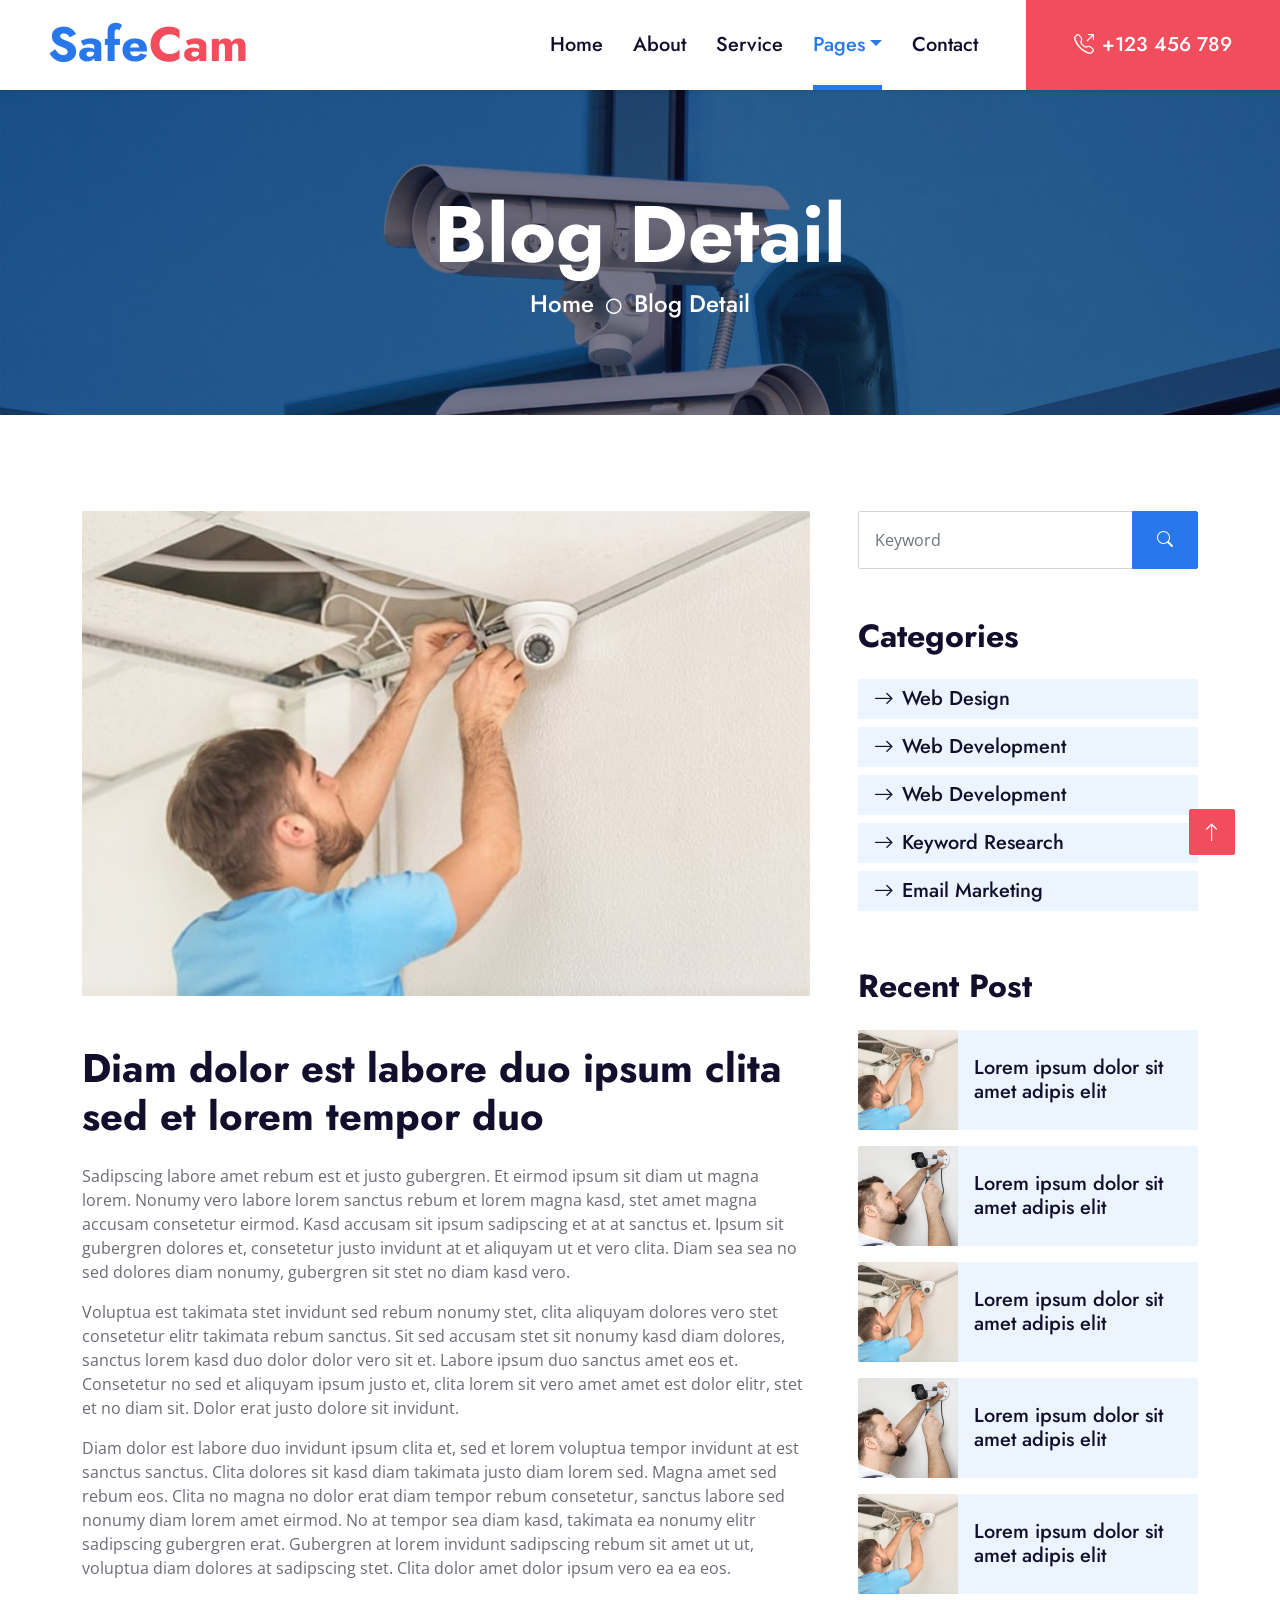
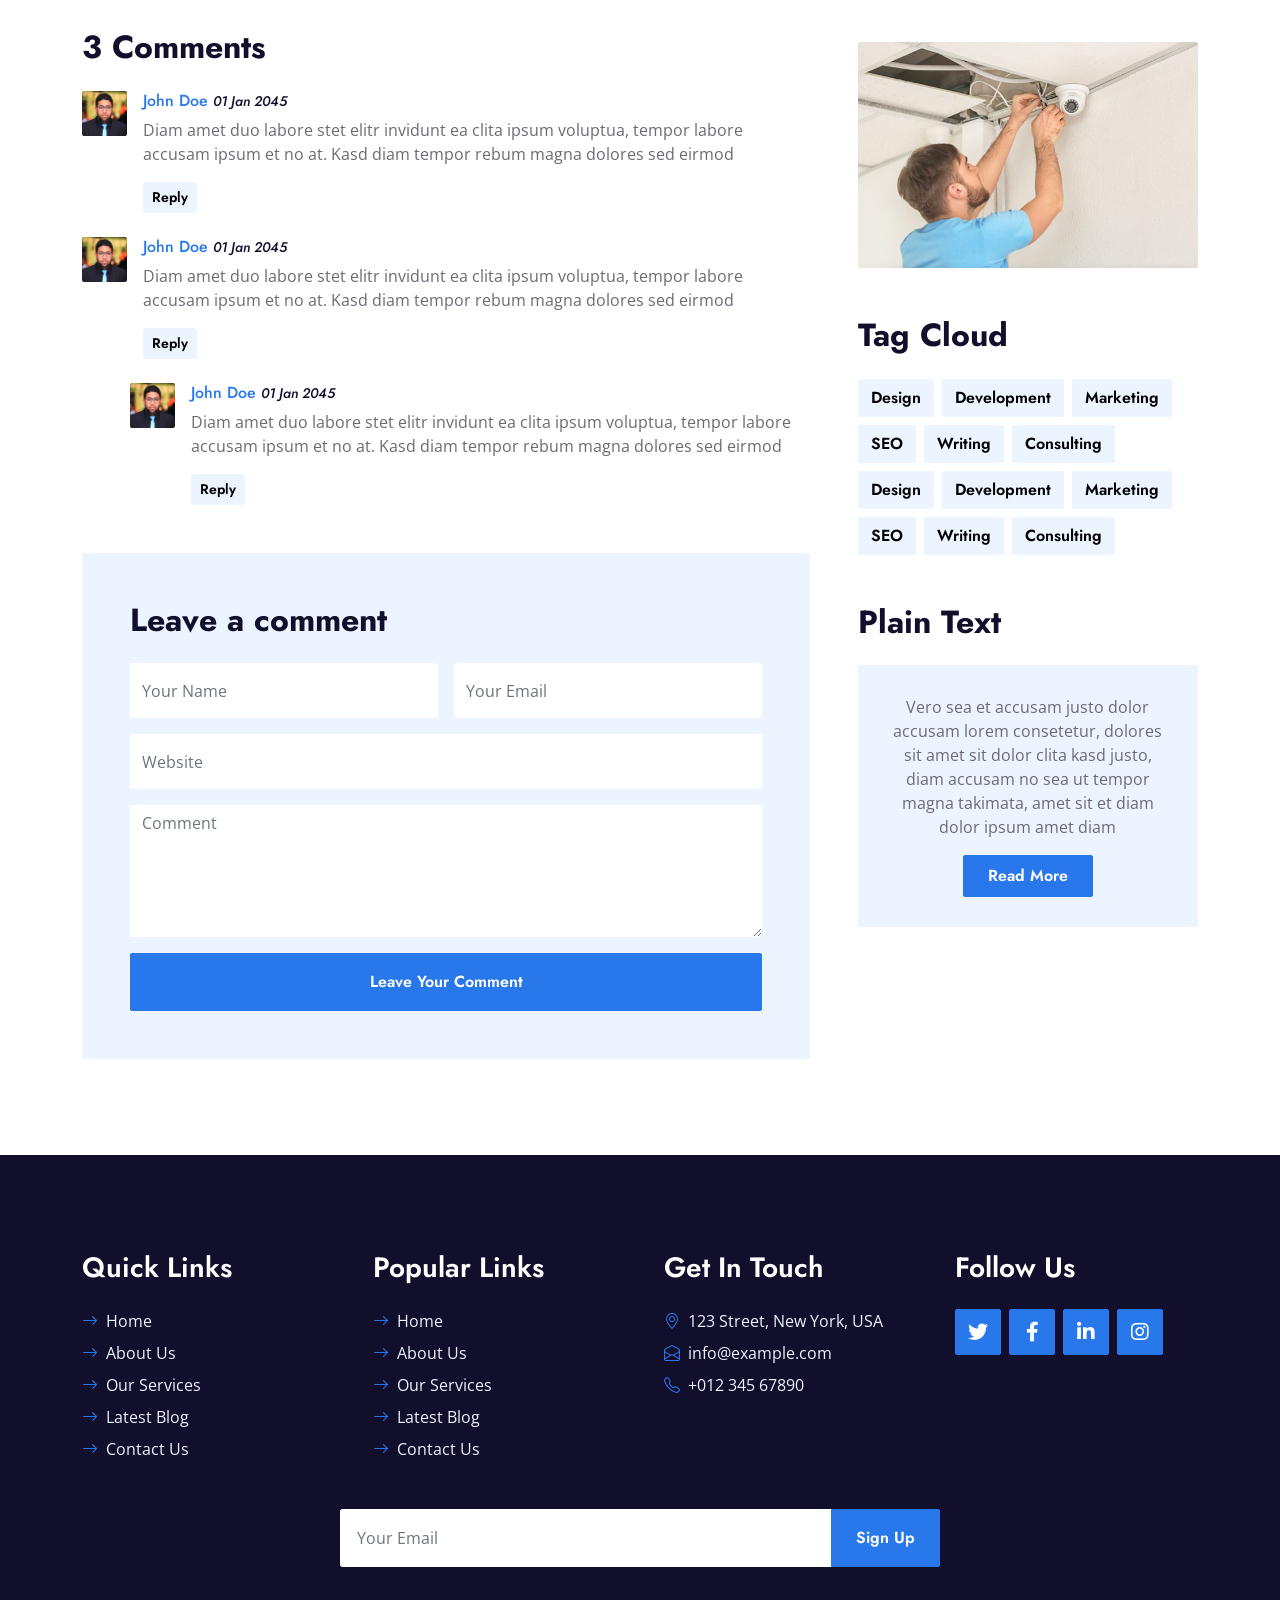
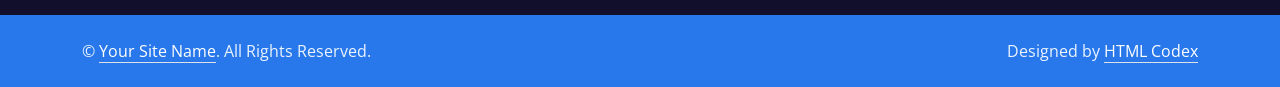
<file: CyberWest Summit 2024/lab/src/www/detail.html>
<!DOCTYPE html>
<html lang="en">

<head>
    <meta charset="utf-8">
    <title>SafeCam - CCTV Website Template</title>
    <meta content="width=device-width, initial-scale=1.0" name="viewport">
    <meta content="Free HTML Templates" name="keywords">
    <meta content="Free HTML Templates" name="description">

    <!-- Favicon -->
    <link href="img/favicon.ico" rel="icon">

    <!-- Google Web Fonts -->
    <link rel="preconnect" href="https://fonts.gstatic.com">
    <link href="https://fonts.googleapis.com/css2?family=Jost:wght@500;600;700&family=Open+Sans:wght@400;600&display=swap" rel="stylesheet"> 

    <!-- Icon Font Stylesheet -->
    <link href="https://cdnjs.cloudflare.com/ajax/libs/font-awesome/5.10.0/css/all.min.css" rel="stylesheet">
    <link href="https://cdn.jsdelivr.net/npm/bootstrap-icons@1.4.1/font/bootstrap-icons.css" rel="stylesheet">
    <link href="lib/flaticon/font/flaticon.css" rel="stylesheet">

    <!-- Libraries Stylesheet -->
    <link href="lib/owlcarousel/assets/owl.carousel.min.css" rel="stylesheet">
    <link href="lib/animate/animate.min.css" rel="stylesheet">

    <!-- Customized Bootstrap Stylesheet -->
    <link href="css/bootstrap.min.css" rel="stylesheet">

    <!-- Template Stylesheet -->
    <link href="css/style.css" rel="stylesheet">
</head>

<body>
    <!-- Navbar Start -->
    <nav class="navbar navbar-expand-lg bg-white navbar-light shadow-sm py-3 py-lg-0 px-3 px-lg-0">
        <a href="index.html" class="navbar-brand ms-lg-5">
            <h1 class="display-5 m-0 text-primary">Safe<span class="text-secondary">Cam</span></h1>
        </a>
        <button class="navbar-toggler" type="button" data-bs-toggle="collapse" data-bs-target="#navbarCollapse">
            <span class="navbar-toggler-icon"></span>
        </button>
        <div class="collapse navbar-collapse" id="navbarCollapse">
            <div class="navbar-nav ms-auto py-0">
                <a href="index.html" class="nav-item nav-link">Home</a>
                <a href="about.html" class="nav-item nav-link">About</a>
                <a href="service.html" class="nav-item nav-link">Service</a>
                <div class="nav-item dropdown">
                    <a href="#" class="nav-link dropdown-toggle active" data-bs-toggle="dropdown">Pages</a>
                    <div class="dropdown-menu m-0">
                        <a href="price.html" class="dropdown-item">Pricing Plan</a>
                        <a href="blog.html" class="dropdown-item">Blog Grid</a>
                        <a href="detail.html" class="dropdown-item active">Blog Detail</a>
                        <a href="team.html" class="dropdown-item">The Team</a>
                        <a href="testimonial.html" class="dropdown-item">Testimonial</a>
                    </div>
                </div>
                <a href="contact.html" class="nav-item nav-link">Contact</a>
                <a href="tel:+123456789" class="nav-item nav-link nav-contact bg-secondary text-white px-5 ms-lg-5"><i class="bi bi-telephone-outbound me-2"></i>+123 456 789</a>
            </div>
        </div>
    </nav>
    <!-- Navbar End -->


    <!-- Hero Start -->
    <div class="container-fluid bg-primary p-5 hero-header mb-5">
        <div class="row py-5">
            <div class="col-12 text-center">
                <h1 class="display-1 text-white animated zoomIn">Blog Detail</h1>
                <a href="" class="h4 text-white">Home</a>
                <i class="far fa-circle text-white px-2"></i>
                <a href="" class="h4 text-white">Blog Detail</a>
            </div>
        </div>
    </div>
    <!-- Hero End -->


    <!-- Blog Start -->
    <div class="container py-5 wow fadeInUp" data-wow-delay="0.1s">
        <div class="row g-5">
            <div class="col-lg-8">
                <!-- Blog Detail Start -->
                <div class="mb-5">
                    <img class="img-fluid w-100 rounded mb-5" src="img/blog-1.jpg" alt="">
                    <h1 class="mb-4">Diam dolor est labore duo ipsum clita sed et lorem tempor duo</h1>
                    <p>Sadipscing labore amet rebum est et justo gubergren. Et eirmod ipsum sit diam ut
                        magna lorem. Nonumy vero labore lorem sanctus rebum et lorem magna kasd, stet
                        amet magna accusam consetetur eirmod. Kasd accusam sit ipsum sadipscing et at at
                        sanctus et. Ipsum sit gubergren dolores et, consetetur justo invidunt at et
                        aliquyam ut et vero clita. Diam sea sea no sed dolores diam nonumy, gubergren
                        sit stet no diam kasd vero.</p>
                    <p>Voluptua est takimata stet invidunt sed rebum nonumy stet, clita aliquyam dolores
                        vero stet consetetur elitr takimata rebum sanctus. Sit sed accusam stet sit
                        nonumy kasd diam dolores, sanctus lorem kasd duo dolor dolor vero sit et. Labore
                        ipsum duo sanctus amet eos et. Consetetur no sed et aliquyam ipsum justo et,
                        clita lorem sit vero amet amet est dolor elitr, stet et no diam sit. Dolor erat
                        justo dolore sit invidunt.</p>
                    <p>Diam dolor est labore duo invidunt ipsum clita et, sed et lorem voluptua tempor
                        invidunt at est sanctus sanctus. Clita dolores sit kasd diam takimata justo diam
                        lorem sed. Magna amet sed rebum eos. Clita no magna no dolor erat diam tempor
                        rebum consetetur, sanctus labore sed nonumy diam lorem amet eirmod. No at tempor
                        sea diam kasd, takimata ea nonumy elitr sadipscing gubergren erat. Gubergren at
                        lorem invidunt sadipscing rebum sit amet ut ut, voluptua diam dolores at
                        sadipscing stet. Clita dolor amet dolor ipsum vero ea ea eos.</p>
                </div>
                <!-- Blog Detail End -->

                <!-- Comment List Start -->
                <div class="mb-5">
                    <h2 class="mb-4">3 Comments</h2>
                    <div class="d-flex mb-4">
                        <img src="img/user.jpg" class="img-fluid rounded" style="width: 45px; height: 45px;">
                        <div class="ps-3">
                            <h6><a href="">John Doe</a> <small><i>01 Jan 2045</i></small></h6>
                            <p>Diam amet duo labore stet elitr invidunt ea clita ipsum voluptua, tempor labore
                                accusam ipsum et no at. Kasd diam tempor rebum magna dolores sed eirmod</p>
                            <button class="btn btn-sm btn-light">Reply</button>
                        </div>
                    </div>
                    <div class="d-flex mb-4">
                        <img src="img/user.jpg" class="img-fluid rounded" style="width: 45px; height: 45px;">
                        <div class="ps-3">
                            <h6><a href="">John Doe</a> <small><i>01 Jan 2045</i></small></h6>
                            <p>Diam amet duo labore stet elitr invidunt ea clita ipsum voluptua, tempor labore
                                accusam ipsum et no at. Kasd diam tempor rebum magna dolores sed eirmod</p>
                            <button class="btn btn-sm btn-light">Reply</button>
                        </div>
                    </div>
                    <div class="d-flex ms-5 mb-4">
                        <img src="img/user.jpg" class="img-fluid rounded" style="width: 45px; height: 45px;">
                        <div class="ps-3">
                            <h6><a href="">John Doe</a> <small><i>01 Jan 2045</i></small></h6>
                            <p>Diam amet duo labore stet elitr invidunt ea clita ipsum voluptua, tempor labore
                                accusam ipsum et no at. Kasd diam tempor rebum magna dolores sed eirmod</p>
                            <button class="btn btn-sm btn-light">Reply</button>
                        </div>
                    </div>
                </div>
                <!-- Comment List End -->

                <!-- Comment Form Start -->
                <div class="bg-light rounded p-5">
                    <h2 class="mb-4">Leave a comment</h2>
                    <form>
                        <div class="row g-3">
                            <div class="col-12 col-sm-6">
                                <input type="text" class="form-control bg-white border-0" placeholder="Your Name" style="height: 55px;">
                            </div>
                            <div class="col-12 col-sm-6">
                                <input type="email" class="form-control bg-white border-0" placeholder="Your Email" style="height: 55px;">
                            </div>
                            <div class="col-12">
                                <input type="text" class="form-control bg-white border-0" placeholder="Website" style="height: 55px;">
                            </div>
                            <div class="col-12">
                                <textarea class="form-control bg-white border-0" rows="5" placeholder="Comment"></textarea>
                            </div>
                            <div class="col-12">
                                <button class="btn btn-primary w-100 py-3" type="submit">Leave Your Comment</button>
                            </div>
                        </div>
                    </form>
                </div>
                <!-- Comment Form End -->
            </div>

            <!-- Sidebar Start -->
            <div class="col-lg-4">
                <!-- Search Form Start -->
                <div class="mb-5">
                    <div class="input-group">
                        <input type="text" class="form-control p-3" placeholder="Keyword">
                        <button class="btn btn-primary px-4"><i class="bi bi-search"></i></button>
                    </div>
                </div>
                <!-- Search Form End -->

                <!-- Category Start -->
                <div class="mb-5">
                    <h2 class="mb-4">Categories</h2>
                    <div class="d-flex flex-column justify-content-start">
                        <a class="h5 bg-light rounded py-2 px-3 mb-2" href="#"><i class="bi bi-arrow-right me-2"></i>Web Design</a>
                        <a class="h5 bg-light rounded py-2 px-3 mb-2" href="#"><i class="bi bi-arrow-right me-2"></i>Web Development</a>
                        <a class="h5 bg-light rounded py-2 px-3 mb-2" href="#"><i class="bi bi-arrow-right me-2"></i>Web Development</a>
                        <a class="h5 bg-light rounded py-2 px-3 mb-2" href="#"><i class="bi bi-arrow-right me-2"></i>Keyword Research</a>
                        <a class="h5 bg-light rounded py-2 px-3 mb-2" href="#"><i class="bi bi-arrow-right me-2"></i>Email Marketing</a>
                    </div>
                </div>
                <!-- Category End -->

                <!-- Recent Post Start -->
                <div class="mb-5">
                    <h2 class="mb-4">Recent Post</h2>
                    <div class="d-flex rounded overflow-hidden mb-3">
                        <img class="img-fluid" src="img/blog-1.jpg" style="width: 100px; height: 100px; object-fit: cover;" alt="">
                        <a href="" class="h5 d-flex align-items-center bg-light px-3 mb-0">Lorem ipsum dolor sit amet adipis elit
                        </a>
                    </div>
                    <div class="d-flex rounded overflow-hidden mb-3">
                        <img class="img-fluid" src="img/blog-2.jpg" style="width: 100px; height: 100px; object-fit: cover;" alt="">
                        <a href="" class="h5 d-flex align-items-center bg-light px-3 mb-0">Lorem ipsum dolor sit amet adipis elit
                        </a>
                    </div>
                    <div class="d-flex rounded overflow-hidden mb-3">
                        <img class="img-fluid" src="img/blog-1.jpg" style="width: 100px; height: 100px; object-fit: cover;" alt="">
                        <a href="" class="h5 d-flex align-items-center bg-light px-3 mb-0">Lorem ipsum dolor sit amet adipis elit
                        </a>
                    </div>
                    <div class="d-flex rounded overflow-hidden mb-3">
                        <img class="img-fluid" src="img/blog-2.jpg" style="width: 100px; height: 100px; object-fit: cover;" alt="">
                        <a href="" class="h5 d-flex align-items-center bg-light px-3 mb-0">Lorem ipsum dolor sit amet adipis elit
                        </a>
                    </div>
                    <div class="d-flex rounded overflow-hidden mb-3">
                        <img class="img-fluid" src="img/blog-1.jpg" style="width: 100px; height: 100px; object-fit: cover;" alt="">
                        <a href="" class="h5 d-flex align-items-center bg-light px-3 mb-0">Lorem ipsum dolor sit amet adipis elit
                        </a>
                    </div>
                </div>
                <!-- Recent Post End -->

                <!-- Image Start -->
                <div class="mb-5">
                    <img src="img/blog-1.jpg" alt="" class="img-fluid rounded">
                </div>
                <!-- Image End -->

                <!-- Tags Start -->
                <div class="mb-5">
                    <h2 class="mb-4">Tag Cloud</h2>
                    <div class="d-flex flex-wrap m-n1">
                        <a href="" class="btn btn-light m-1">Design</a>
                        <a href="" class="btn btn-light m-1">Development</a>
                        <a href="" class="btn btn-light m-1">Marketing</a>
                        <a href="" class="btn btn-light m-1">SEO</a>
                        <a href="" class="btn btn-light m-1">Writing</a>
                        <a href="" class="btn btn-light m-1">Consulting</a>
                        <a href="" class="btn btn-light m-1">Design</a>
                        <a href="" class="btn btn-light m-1">Development</a>
                        <a href="" class="btn btn-light m-1">Marketing</a>
                        <a href="" class="btn btn-light m-1">SEO</a>
                        <a href="" class="btn btn-light m-1">Writing</a>
                        <a href="" class="btn btn-light m-1">Consulting</a>
                    </div>
                </div>
                <!-- Tags End -->

                <!-- Plain Text Start -->
                <div>
                    <h2 class="mb-4">Plain Text</h2>
                    <div class="bg-light text-center" style="padding: 30px;">
                        <p>Vero sea et accusam justo dolor accusam lorem consetetur, dolores sit amet sit dolor clita kasd justo, diam accusam no sea ut tempor magna takimata, amet sit et diam dolor ipsum amet diam</p>
                        <a href="" class="btn btn-primary py-2 px-4">Read More</a>
                    </div>
                </div>
                <!-- Plain Text End -->
            </div>
            <!-- Sidebar End -->
        </div>
    </div>
    <!-- Blog End -->


    <!-- Footer Start -->
    <div class="container-fluid bg-dark text-light mt-5 py-5 wow fadeInUp" data-wow-delay="0.1s">
        <div class="container pt-5">
            <div class="row g-5">
                <div class="col-lg-3 col-md-6">
                    <h3 class="text-white mb-4">Quick Links</h3>
                    <div class="d-flex flex-column justify-content-start">
                        <a class="text-light mb-2" href="#"><i class="bi bi-arrow-right text-primary me-2"></i>Home</a>
                        <a class="text-light mb-2" href="#"><i class="bi bi-arrow-right text-primary me-2"></i>About Us</a>
                        <a class="text-light mb-2" href="#"><i class="bi bi-arrow-right text-primary me-2"></i>Our Services</a>
                        <a class="text-light mb-2" href="#"><i class="bi bi-arrow-right text-primary me-2"></i>Latest Blog</a>
                        <a class="text-light" href="#"><i class="bi bi-arrow-right text-primary me-2"></i>Contact Us</a>
                    </div>
                </div>
                <div class="col-lg-3 col-md-6">
                    <h3 class="text-white mb-4">Popular Links</h3>
                    <div class="d-flex flex-column justify-content-start">
                        <a class="text-light mb-2" href="#"><i class="bi bi-arrow-right text-primary me-2"></i>Home</a>
                        <a class="text-light mb-2" href="#"><i class="bi bi-arrow-right text-primary me-2"></i>About Us</a>
                        <a class="text-light mb-2" href="#"><i class="bi bi-arrow-right text-primary me-2"></i>Our Services</a>
                        <a class="text-light mb-2" href="#"><i class="bi bi-arrow-right text-primary me-2"></i>Latest Blog</a>
                        <a class="text-light" href="#"><i class="bi bi-arrow-right text-primary me-2"></i>Contact Us</a>
                    </div>
                </div>
                <div class="col-lg-3 col-md-6">
                    <h3 class="text-white mb-4">Get In Touch</h3>
                    <p class="mb-2"><i class="bi bi-geo-alt text-primary me-2"></i>123 Street, New York, USA</p>
                    <p class="mb-2"><i class="bi bi-envelope-open text-primary me-2"></i>info@example.com</p>
                    <p class="mb-0"><i class="bi bi-telephone text-primary me-2"></i>+012 345 67890</p>
                </div>
                <div class="col-lg-3 col-md-6">
                    <h3 class="text-white mb-4">Follow Us</h3>
                    <div class="d-flex">
                        <a class="btn btn-lg btn-primary btn-lg-square rounded me-2" href="#"><i class="fab fa-twitter fw-normal"></i></a>
                        <a class="btn btn-lg btn-primary btn-lg-square rounded me-2" href="#"><i class="fab fa-facebook-f fw-normal"></i></a>
                        <a class="btn btn-lg btn-primary btn-lg-square rounded me-2" href="#"><i class="fab fa-linkedin-in fw-normal"></i></a>
                        <a class="btn btn-lg btn-primary btn-lg-square rounded" href="#"><i class="fab fa-instagram fw-normal"></i></a>
                    </div>
                </div>
                <div class="col-12">
                    <form class="mx-auto" style="max-width: 600px;">
                        <div class="input-group">
                            <input type="text" class="form-control border-white p-3" placeholder="Your Email">
                            <button class="btn btn-primary px-4">Sign Up</button>
                        </div>
                    </form>
                </div>
            </div>
        </div>
    </div>
    <div class="container-fluid bg-primary text-light py-4">
        <div class="container">
            <div class="row g-5">
                <div class="col-md-6 text-center text-md-start">
                    <p class="mb-md-0">&copy; <a class="text-white border-bottom" href="#">Your Site Name</a>. All Rights Reserved.</p>
                </div>
                <div class="col-md-6 text-center text-md-end">
                    <p class="mb-0">Designed by <a class="text-white border-bottom" href="https://htmlcodex.com">HTML Codex</a></p>
                </div>
            </div>
        </div>
    </div>
    <!-- Footer End -->


    <!-- Back to Top -->
    <a href="#" class="btn btn-lg btn-secondary btn-lg-square rounded back-to-top"><i class="bi bi-arrow-up"></i></a>


    <!-- JavaScript Libraries -->
    <script src="https://code.jquery.com/jquery-3.4.1.min.js"></script>
    <script src="https://cdn.jsdelivr.net/npm/bootstrap@5.0.0/dist/js/bootstrap.bundle.min.js"></script>
    <script src="lib/wow/wow.min.js"></script>
    <script src="lib/easing/easing.min.js"></script>
    <script src="lib/waypoints/waypoints.min.js"></script>
    <script src="lib/owlcarousel/owl.carousel.min.js"></script>

    <!-- Template Javascript -->
    <script src="js/main.js"></script>
</body>

</html>
</file>
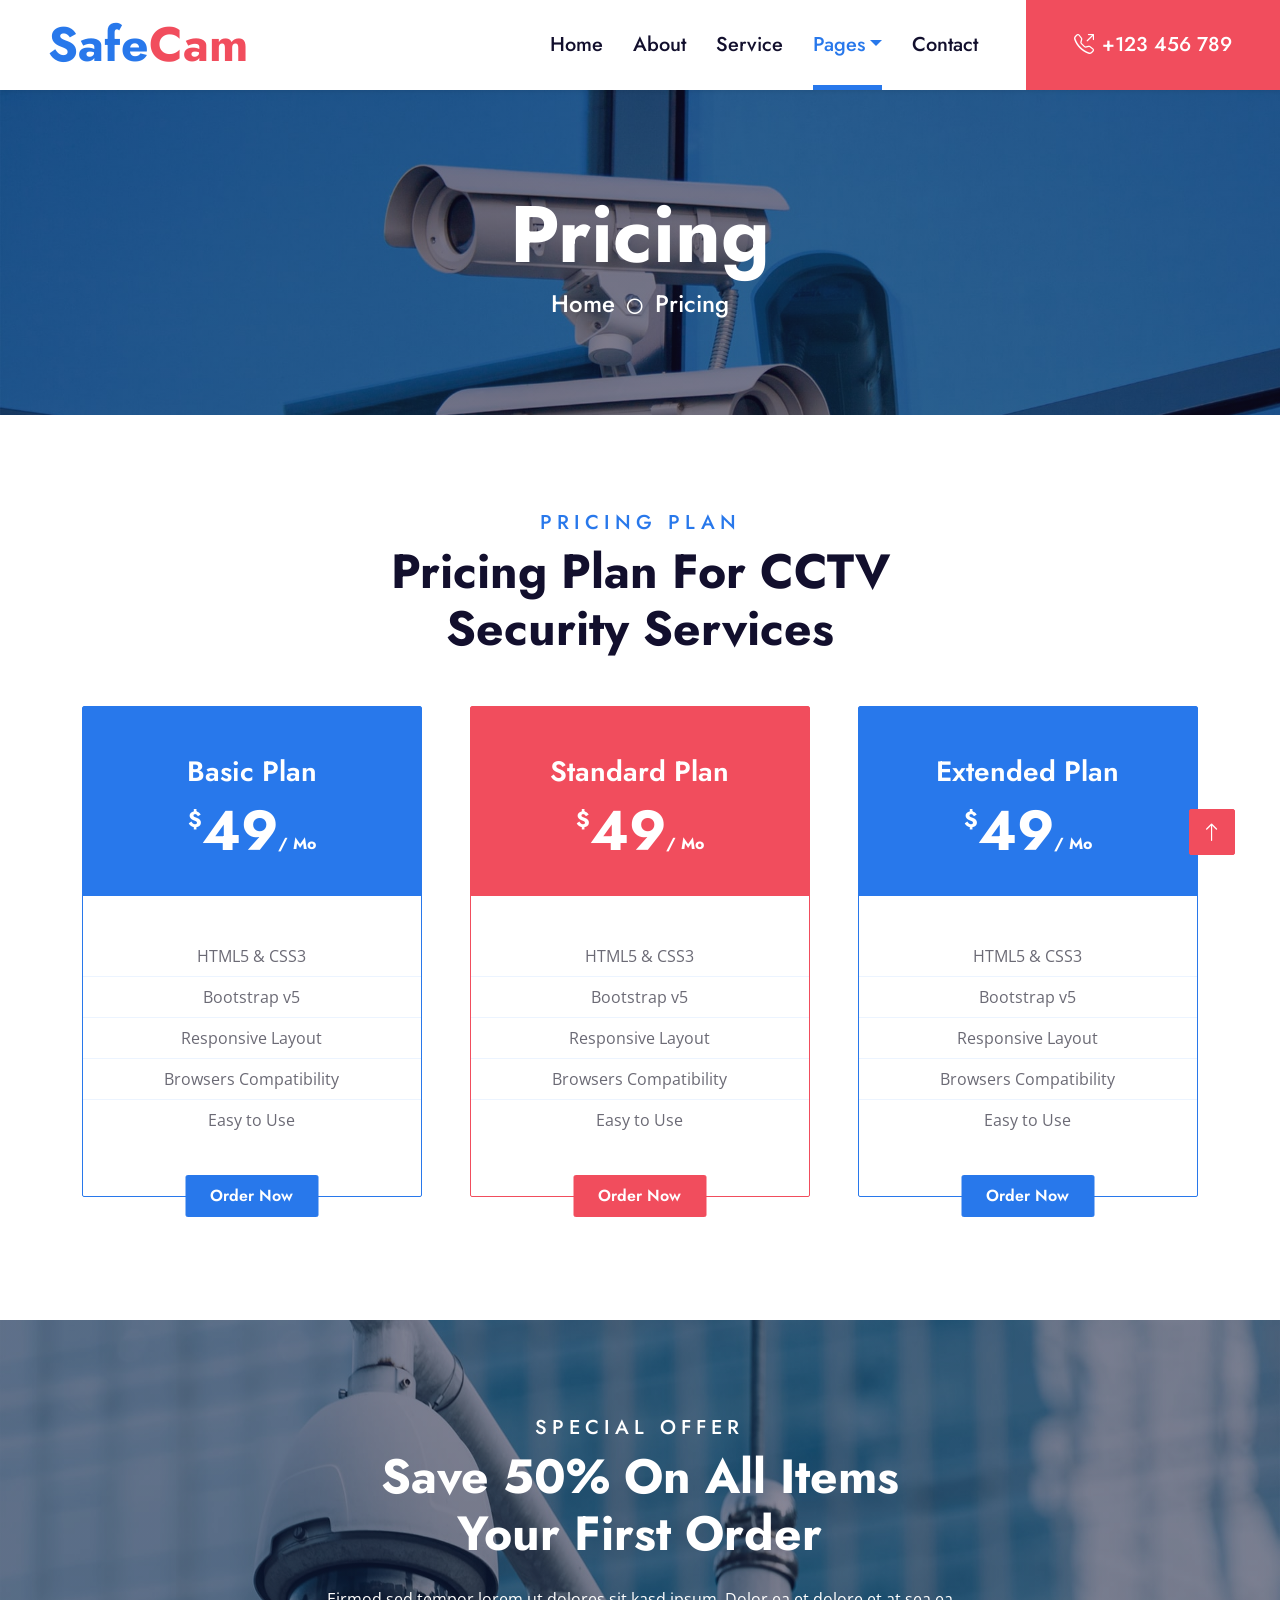
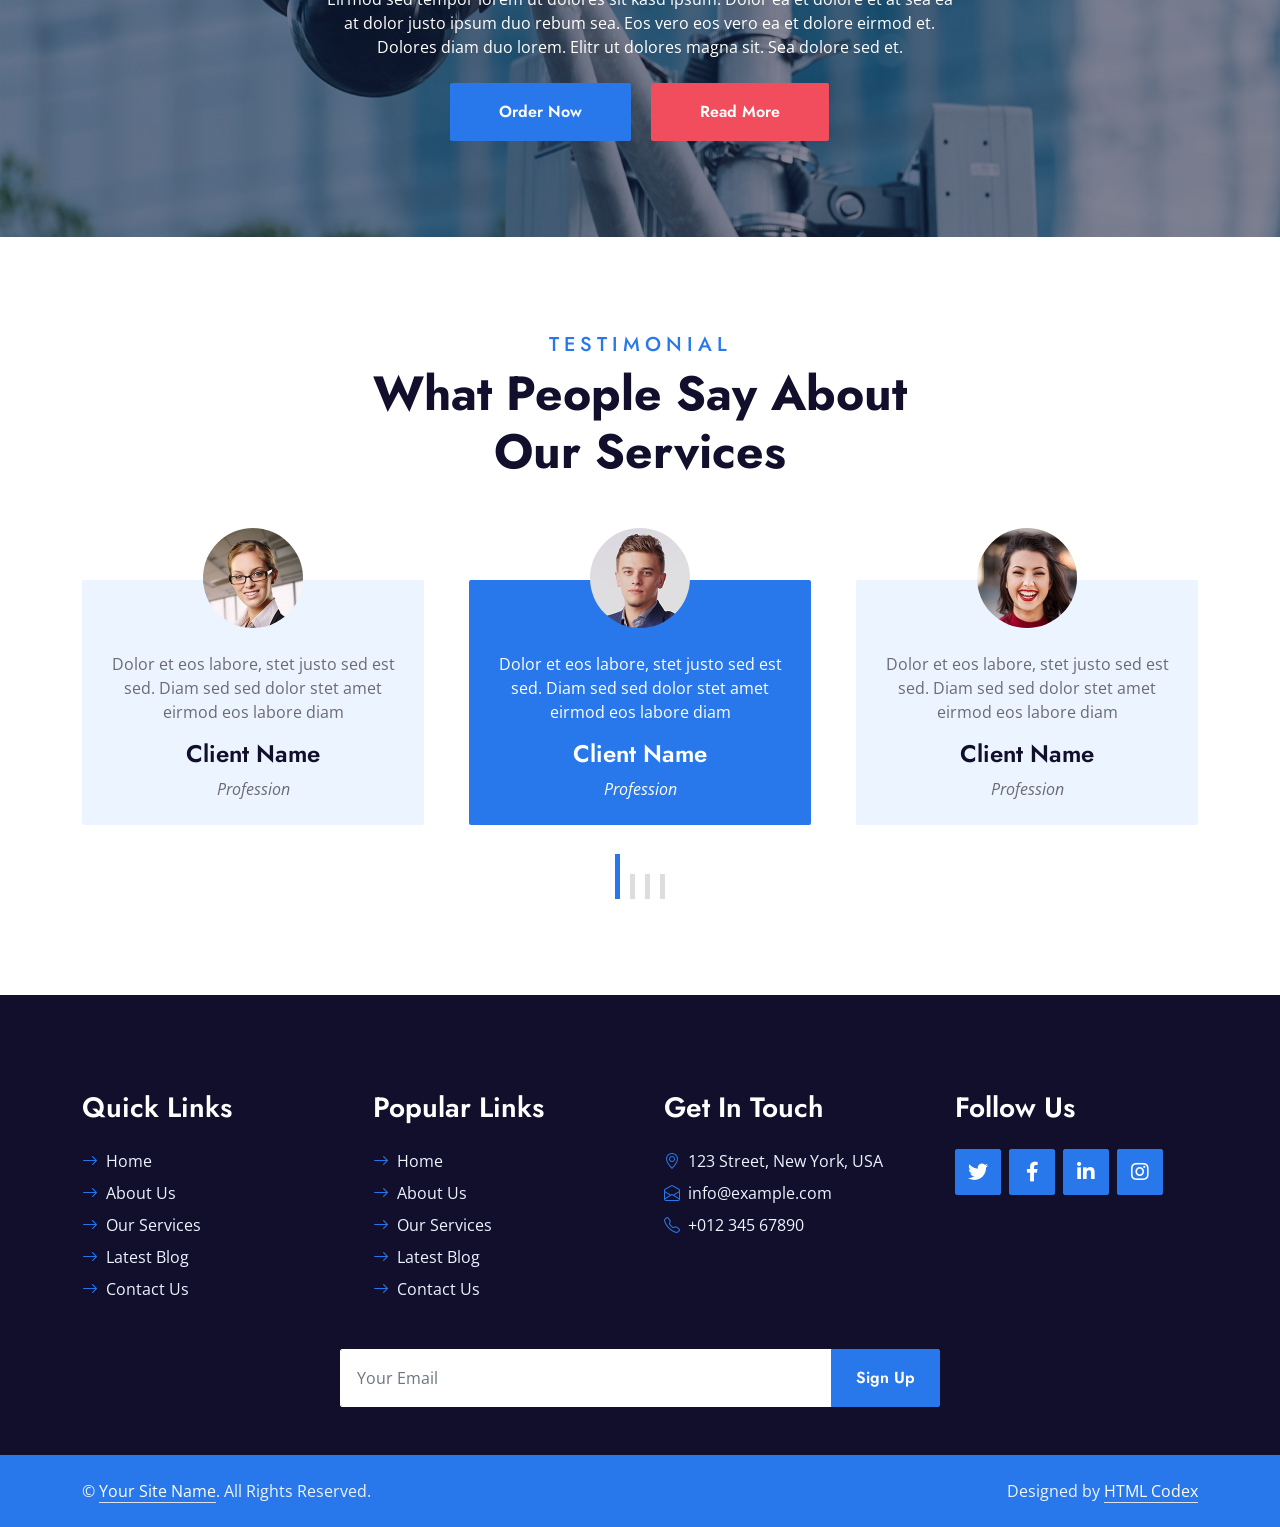
<file: CyberWest Summit 2024/lab/src/www/price.html>
<!DOCTYPE html>
<html lang="en">

<head>
    <meta charset="utf-8">
    <title>SafeCam - CCTV Website Template</title>
    <meta content="width=device-width, initial-scale=1.0" name="viewport">
    <meta content="Free HTML Templates" name="keywords">
    <meta content="Free HTML Templates" name="description">

    <!-- Favicon -->
    <link href="img/favicon.ico" rel="icon">

    <!-- Google Web Fonts -->
    <link rel="preconnect" href="https://fonts.gstatic.com">
    <link href="https://fonts.googleapis.com/css2?family=Jost:wght@500;600;700&family=Open+Sans:wght@400;600&display=swap" rel="stylesheet"> 

    <!-- Icon Font Stylesheet -->
    <link href="https://cdnjs.cloudflare.com/ajax/libs/font-awesome/5.10.0/css/all.min.css" rel="stylesheet">
    <link href="https://cdn.jsdelivr.net/npm/bootstrap-icons@1.4.1/font/bootstrap-icons.css" rel="stylesheet">
    <link href="lib/flaticon/font/flaticon.css" rel="stylesheet">

    <!-- Libraries Stylesheet -->
    <link href="lib/owlcarousel/assets/owl.carousel.min.css" rel="stylesheet">
    <link href="lib/animate/animate.min.css" rel="stylesheet">

    <!-- Customized Bootstrap Stylesheet -->
    <link href="css/bootstrap.min.css" rel="stylesheet">

    <!-- Template Stylesheet -->
    <link href="css/style.css" rel="stylesheet">
</head>

<body>
    <!-- Navbar Start -->
    <nav class="navbar navbar-expand-lg bg-white navbar-light shadow-sm py-3 py-lg-0 px-3 px-lg-0">
        <a href="index.html" class="navbar-brand ms-lg-5">
            <h1 class="display-5 m-0 text-primary">Safe<span class="text-secondary">Cam</span></h1>
        </a>
        <button class="navbar-toggler" type="button" data-bs-toggle="collapse" data-bs-target="#navbarCollapse">
            <span class="navbar-toggler-icon"></span>
        </button>
        <div class="collapse navbar-collapse" id="navbarCollapse">
            <div class="navbar-nav ms-auto py-0">
                <a href="index.html" class="nav-item nav-link">Home</a>
                <a href="about.html" class="nav-item nav-link">About</a>
                <a href="service.html" class="nav-item nav-link">Service</a>
                <div class="nav-item dropdown">
                    <a href="#" class="nav-link dropdown-toggle active" data-bs-toggle="dropdown">Pages</a>
                    <div class="dropdown-menu m-0">
                        <a href="price.html" class="dropdown-item active">Pricing Plan</a>
                        <a href="blog.html" class="dropdown-item">Blog Grid</a>
                        <a href="detail.html" class="dropdown-item">Blog Detail</a>
                        <a href="team.html" class="dropdown-item">The Team</a>
                        <a href="testimonial.html" class="dropdown-item">Testimonial</a>
                    </div>
                </div>
                <a href="contact.html" class="nav-item nav-link">Contact</a>
                <a href="tel:+123456789" class="nav-item nav-link nav-contact bg-secondary text-white px-5 ms-lg-5"><i class="bi bi-telephone-outbound me-2"></i>+123 456 789</a>
            </div>
        </div>
    </nav>
    <!-- Navbar End -->


    <!-- Hero Start -->
    <div class="container-fluid bg-primary p-5 hero-header mb-5">
        <div class="row py-5">
            <div class="col-12 text-center">
                <h1 class="display-1 text-white animated zoomIn">Pricing</h1>
                <a href="" class="h4 text-white">Home</a>
                <i class="far fa-circle text-white px-2"></i>
                <a href="" class="h4 text-white">Pricing</a>
            </div>
        </div>
    </div>
    <!-- Hero End -->


    <!-- Pricing Plan Start -->
    <div class="container-fluid py-5 wow fadeInUp" data-wow-delay="0.1s" style="margin-bottom: 75px;">
        <div class="container">
            <div class="text-center mx-auto mb-5" style="max-width: 600px;">
                <h5 class="text-primary text-uppercase" style="letter-spacing: 5px;">Pricing Plan</h5>
                <h1 class="display-5 mb-0">Pricing Plan For CCTV Security Services</h1>
            </div>
            <div class="row g-5">
                <div class="col-lg-4 wow slideInUp" data-wow-delay="0.3s">
                    <div class="position-relative border border-primary rounded">
                        <div class="bg-primary text-center pt-5 pb-4">
                            <h3 class="text-white">Basic Plan</h3>
                            <h1 class="display-4 text-white">
                                <small class="align-top"
                                    style="font-size: 22px; line-height: 45px;">$</small>49<small
                                    class="align-bottom" style="font-size: 16px; line-height: 40px;">/
                                    Mo</small>
                            </h1>
                        </div>
                        <div class="text-center py-5">
                            <p class="border-bottom border-light mb-2 pb-2">HTML5 & CSS3</p>
                            <p class="border-bottom border-light mb-2 pb-2">Bootstrap v5</p>
                            <p class="border-bottom border-light mb-2 pb-2">Responsive Layout</p>
                            <p class="border-bottom border-light mb-2 pb-2">Browsers Compatibility</p>
                            <p class="mb-2 pb-2">Easy to Use</p>
                        </div>
                        <a href="" class="btn btn-primary py-2 px-4 position-absolute top-100 start-50 translate-middle">Order Now</a>
                    </div>
                </div>
                <div class="col-lg-4 wow slideInUp" data-wow-delay="0.6s">
                    <div class="position-relative border border-secondary rounded">
                        <div class="bg-secondary text-center pt-5 pb-4">
                            <h3 class="text-white">Standard Plan</h3>
                            <h1 class="display-4 text-white">
                                <small class="align-top"
                                    style="font-size: 22px; line-height: 45px;">$</small>49<small
                                    class="align-bottom" style="font-size: 16px; line-height: 40px;">/
                                    Mo</small>
                            </h1>
                        </div>
                        <div class="text-center py-5">
                            <p class="border-bottom border-light mb-2 pb-2">HTML5 & CSS3</p>
                            <p class="border-bottom border-light mb-2 pb-2">Bootstrap v5</p>
                            <p class="border-bottom border-light mb-2 pb-2">Responsive Layout</p>
                            <p class="border-bottom border-light mb-2 pb-2">Browsers Compatibility</p>
                            <p class="mb-2 pb-2">Easy to Use</p>
                        </div>
                        <a href="" class="btn btn-secondary py-2 px-4 position-absolute top-100 start-50 translate-middle">Order Now</a>
                    </div>
                </div>
                <div class="col-lg-4 wow slideInUp" data-wow-delay="0.9s">
                    <div class="position-relative border border-primary rounded">
                        <div class="bg-primary text-center pt-5 pb-4">
                            <h3 class="text-white">Extended Plan</h3>
                            <h1 class="display-4 text-white">
                                <small class="align-top"
                                    style="font-size: 22px; line-height: 45px;">$</small>49<small
                                    class="align-bottom" style="font-size: 16px; line-height: 40px;">/
                                    Mo</small>
                            </h1>
                        </div>
                        <div class="text-center py-5">
                            <p class="border-bottom border-light mb-2 pb-2">HTML5 & CSS3</p>
                            <p class="border-bottom border-light mb-2 pb-2">Bootstrap v5</p>
                            <p class="border-bottom border-light mb-2 pb-2">Responsive Layout</p>
                            <p class="border-bottom border-light mb-2 pb-2">Browsers Compatibility</p>
                            <p class="mb-2 pb-2">Easy to Use</p>
                        </div>
                        <a href="" class="btn btn-primary py-2 px-4 position-absolute top-100 start-50 translate-middle">Order Now</a>
                    </div>
                </div>
            </div>
        </div>
    </div>
    <!-- Pricing Plan End -->


    <!-- Offer Start -->
    <div class="container-fluid bg-offer my-5 py-5 wow zoomIn" data-wow-delay="0.1s">
        <div class="container py-5">
            <div class="row gx-5 justify-content-center">
                <div class="col-lg-7 text-center">
                    <div class="text-center mx-auto mb-4" style="max-width: 600px;">
                        <h5 class="text-white text-uppercase" style="letter-spacing: 5px;">Special Offer</h5>
                        <h1 class="display-5 text-white">Save 50% On All Items Your First Order</h1>
                    </div>
                    <p class="text-white mb-4">Eirmod sed tempor lorem ut dolores sit kasd ipsum. Dolor ea et dolore et at sea ea at dolor justo ipsum duo rebum sea. Eos vero eos vero ea et dolore eirmod et. Dolores diam duo lorem. Elitr ut dolores magna sit. Sea dolore sed et.</p>
                    <a href="" class="btn btn-primary py-md-3 px-md-5 me-3">Order Now</a>
                    <a href="" class="btn btn-secondary py-md-3 px-md-5">Read More</a>
                </div>
            </div>
        </div>
    </div>
    <!-- Offer End -->


    <!-- Testimonial Start -->
    <div class="container-fluid py-5 wow fadeInUp" data-wow-delay="0.1s">
        <div class="container">
            <div class="text-center mx-auto mb-5" style="max-width: 600px;">
                <h5 class="text-primary text-uppercase" style="letter-spacing: 5px;">Testimonial</h5>
                <h1 class="display-5 mb-0">What People Say About Our Services</h1>
            </div>
            <div class="owl-carousel testimonial-carousel">
                <div class="text-center pb-4">
                    <img class="img-fluid mx-auto rounded-circle" src="img/testimonial-1.jpg" style="width: 100px; height: 100px;" >
                    <div class="testimonial-text bg-light rounded p-4 mt-n5">
                        <p class="mt-5">Dolor et eos labore, stet justo sed est sed. Diam sed sed dolor stet amet eirmod eos labore diam
                        </p>
                        <h4 class="text-truncate">Client Name</h4>
                        <i>Profession</i>
                    </div>
                </div>
                <div class="text-center">
                    <img class="img-fluid mx-auto rounded-circle" src="img/testimonial-2.jpg" style="width: 100px; height: 100px;" >
                    <div class="testimonial-text bg-light rounded p-4 mt-n5">
                        <p class="mt-5">Dolor et eos labore, stet justo sed est sed. Diam sed sed dolor stet amet eirmod eos labore diam
                        </p>
                        <h4 class="text-truncate">Client Name</h4>
                        <i>Profession</i>
                    </div>
                </div>
                <div class="text-center">
                    <img class="img-fluid mx-auto rounded-circle" src="img/testimonial-3.jpg" style="width: 100px; height: 100px;" >
                    <div class="testimonial-text bg-light rounded p-4 mt-n5">
                        <p class="mt-5">Dolor et eos labore, stet justo sed est sed. Diam sed sed dolor stet amet eirmod eos labore diam
                        </p>
                        <h4 class="text-truncate">Client Name</h4>
                        <i>Profession</i>
                    </div>
                </div>
                <div class="text-center">
                    <img class="img-fluid mx-auto rounded-circle" src="img/testimonial-4.jpg" style="width: 100px; height: 100px;" >
                    <div class="testimonial-text bg-light rounded p-4 mt-n5">
                        <p class="mt-5">Dolor et eos labore, stet justo sed est sed. Diam sed sed dolor stet amet eirmod eos labore diam
                        </p>
                        <h4 class="text-truncate">Client Name</h4>
                        <i>Profession</i>
                    </div>
                </div>
            </div>
        </div>
    </div>
    <!-- Testimonial End -->
    

    <!-- Footer Start -->
    <div class="container-fluid bg-dark text-light mt-5 py-5 wow fadeInUp" data-wow-delay="0.1s">
        <div class="container pt-5">
            <div class="row g-5">
                <div class="col-lg-3 col-md-6">
                    <h3 class="text-white mb-4">Quick Links</h3>
                    <div class="d-flex flex-column justify-content-start">
                        <a class="text-light mb-2" href="#"><i class="bi bi-arrow-right text-primary me-2"></i>Home</a>
                        <a class="text-light mb-2" href="#"><i class="bi bi-arrow-right text-primary me-2"></i>About Us</a>
                        <a class="text-light mb-2" href="#"><i class="bi bi-arrow-right text-primary me-2"></i>Our Services</a>
                        <a class="text-light mb-2" href="#"><i class="bi bi-arrow-right text-primary me-2"></i>Latest Blog</a>
                        <a class="text-light" href="#"><i class="bi bi-arrow-right text-primary me-2"></i>Contact Us</a>
                    </div>
                </div>
                <div class="col-lg-3 col-md-6">
                    <h3 class="text-white mb-4">Popular Links</h3>
                    <div class="d-flex flex-column justify-content-start">
                        <a class="text-light mb-2" href="#"><i class="bi bi-arrow-right text-primary me-2"></i>Home</a>
                        <a class="text-light mb-2" href="#"><i class="bi bi-arrow-right text-primary me-2"></i>About Us</a>
                        <a class="text-light mb-2" href="#"><i class="bi bi-arrow-right text-primary me-2"></i>Our Services</a>
                        <a class="text-light mb-2" href="#"><i class="bi bi-arrow-right text-primary me-2"></i>Latest Blog</a>
                        <a class="text-light" href="#"><i class="bi bi-arrow-right text-primary me-2"></i>Contact Us</a>
                    </div>
                </div>
                <div class="col-lg-3 col-md-6">
                    <h3 class="text-white mb-4">Get In Touch</h3>
                    <p class="mb-2"><i class="bi bi-geo-alt text-primary me-2"></i>123 Street, New York, USA</p>
                    <p class="mb-2"><i class="bi bi-envelope-open text-primary me-2"></i>info@example.com</p>
                    <p class="mb-0"><i class="bi bi-telephone text-primary me-2"></i>+012 345 67890</p>
                </div>
                <div class="col-lg-3 col-md-6">
                    <h3 class="text-white mb-4">Follow Us</h3>
                    <div class="d-flex">
                        <a class="btn btn-lg btn-primary btn-lg-square rounded me-2" href="#"><i class="fab fa-twitter fw-normal"></i></a>
                        <a class="btn btn-lg btn-primary btn-lg-square rounded me-2" href="#"><i class="fab fa-facebook-f fw-normal"></i></a>
                        <a class="btn btn-lg btn-primary btn-lg-square rounded me-2" href="#"><i class="fab fa-linkedin-in fw-normal"></i></a>
                        <a class="btn btn-lg btn-primary btn-lg-square rounded" href="#"><i class="fab fa-instagram fw-normal"></i></a>
                    </div>
                </div>
                <div class="col-12">
                    <form class="mx-auto" style="max-width: 600px;">
                        <div class="input-group">
                            <input type="text" class="form-control border-white p-3" placeholder="Your Email">
                            <button class="btn btn-primary px-4">Sign Up</button>
                        </div>
                    </form>
                </div>
            </div>
        </div>
    </div>
    <div class="container-fluid bg-primary text-light py-4">
        <div class="container">
            <div class="row g-5">
                <div class="col-md-6 text-center text-md-start">
                    <p class="mb-md-0">&copy; <a class="text-white border-bottom" href="#">Your Site Name</a>. All Rights Reserved.</p>
                </div>
                <div class="col-md-6 text-center text-md-end">
                    <p class="mb-0">Designed by <a class="text-white border-bottom" href="https://htmlcodex.com">HTML Codex</a></p>
                </div>
            </div>
        </div>
    </div>
    <!-- Footer End -->


    <!-- Back to Top -->
    <a href="#" class="btn btn-lg btn-secondary btn-lg-square rounded back-to-top"><i class="bi bi-arrow-up"></i></a>


    <!-- JavaScript Libraries -->
    <script src="https://code.jquery.com/jquery-3.4.1.min.js"></script>
    <script src="https://cdn.jsdelivr.net/npm/bootstrap@5.0.0/dist/js/bootstrap.bundle.min.js"></script>
    <script src="lib/wow/wow.min.js"></script>
    <script src="lib/easing/easing.min.js"></script>
    <script src="lib/waypoints/waypoints.min.js"></script>
    <script src="lib/owlcarousel/owl.carousel.min.js"></script>

    <!-- Template Javascript -->
    <script src="js/main.js"></script>
</body>

</html>
</file>
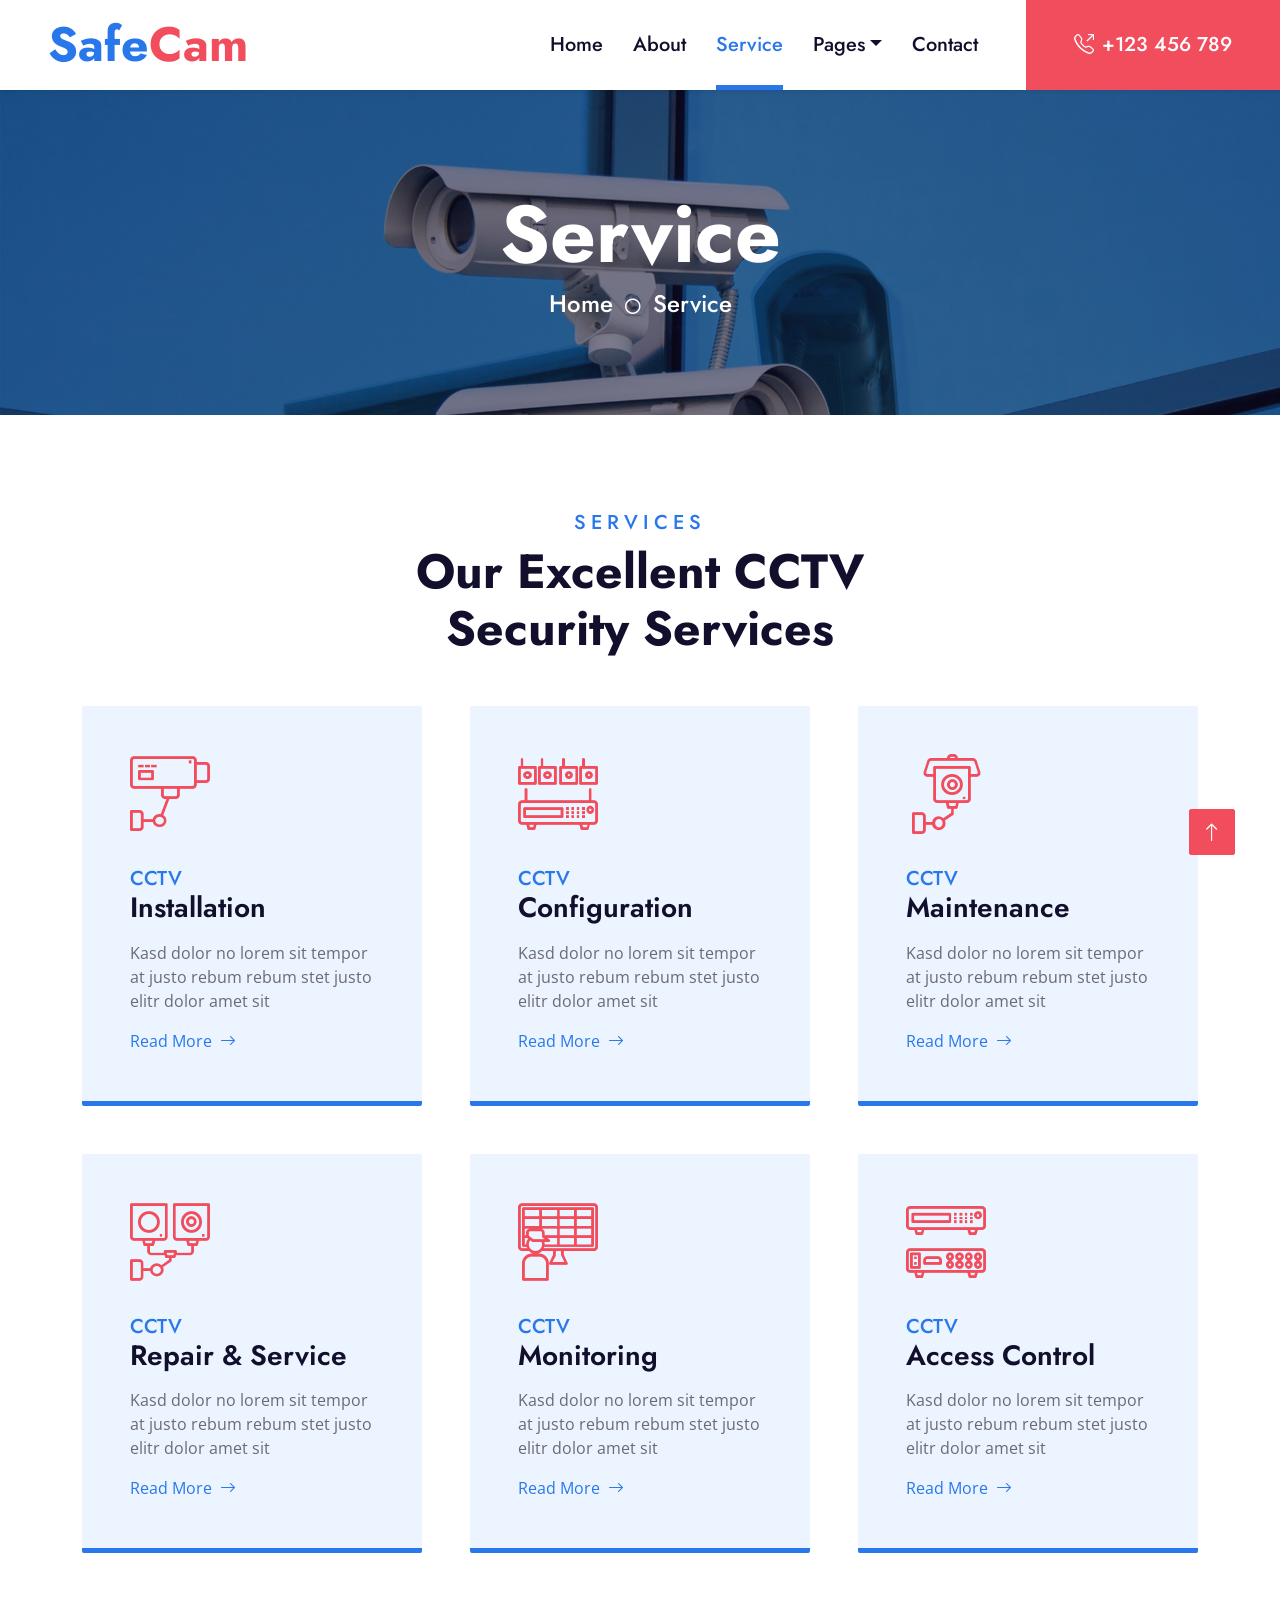
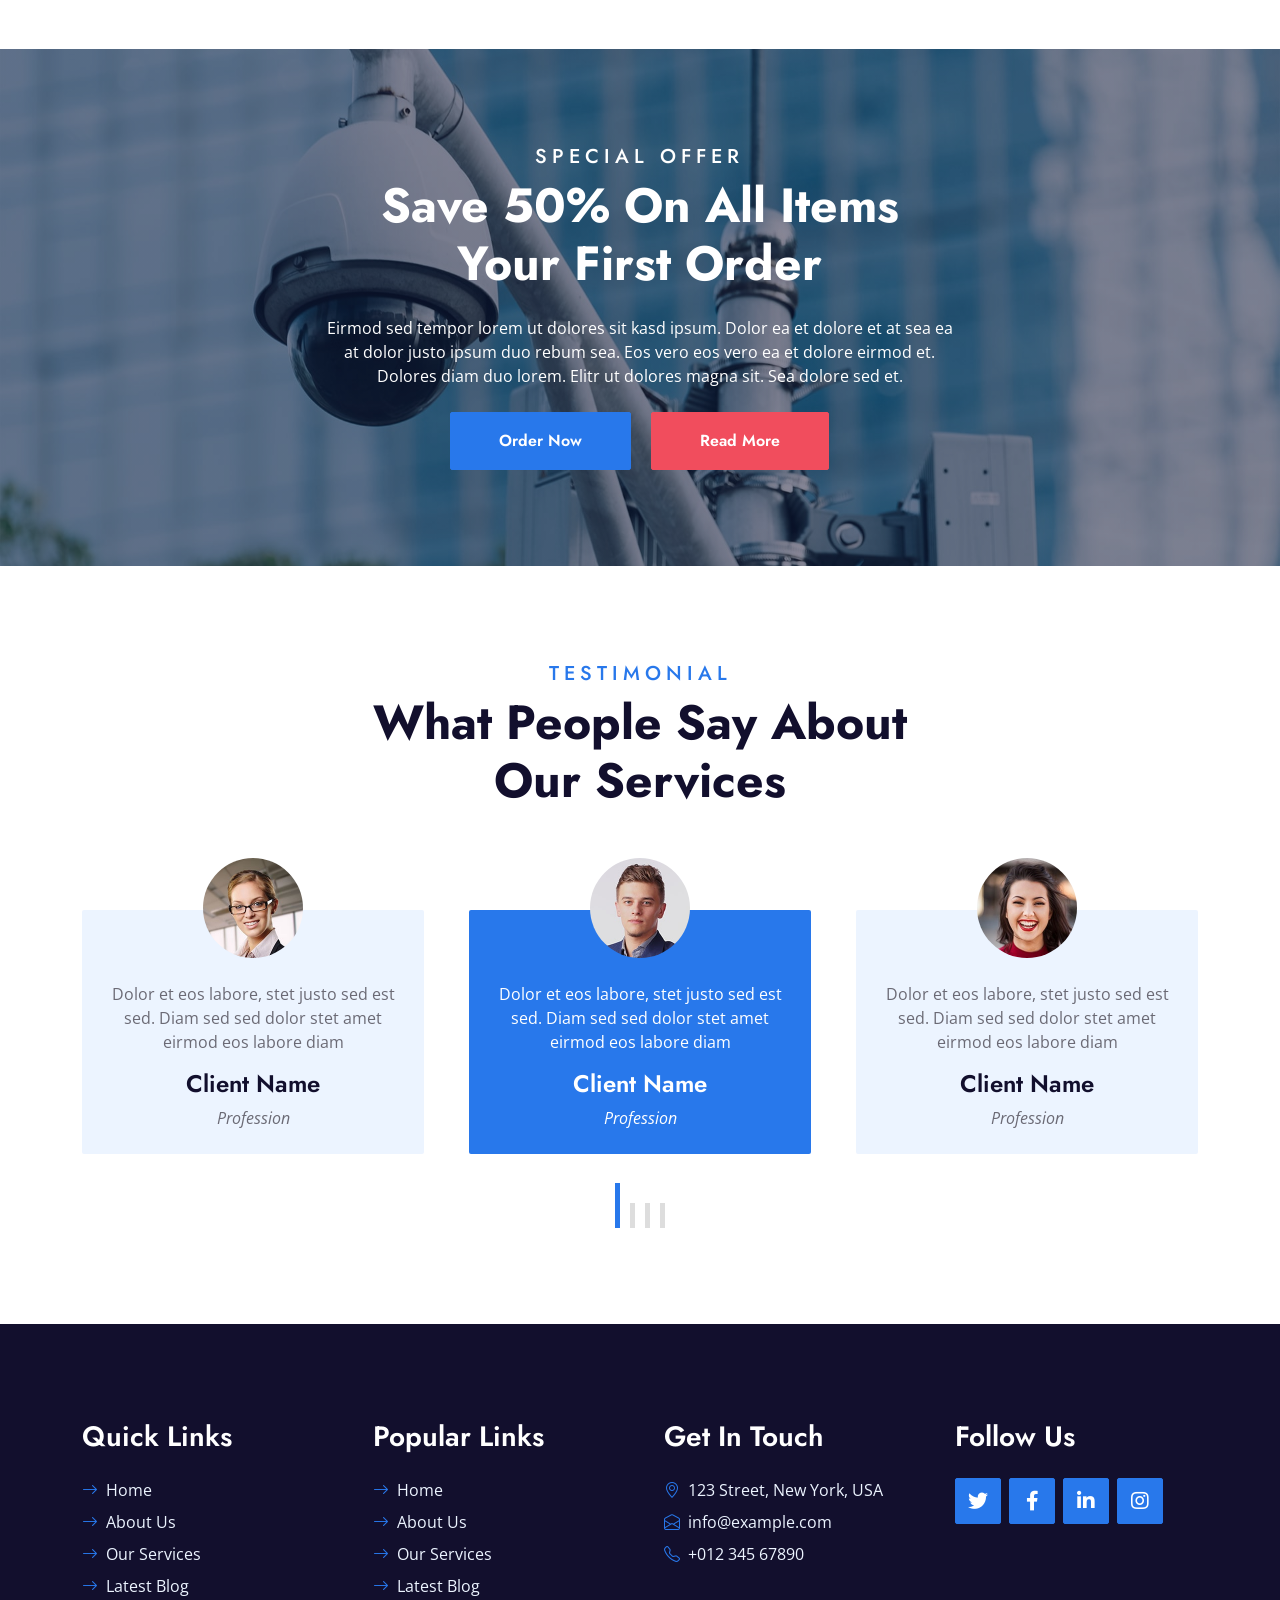
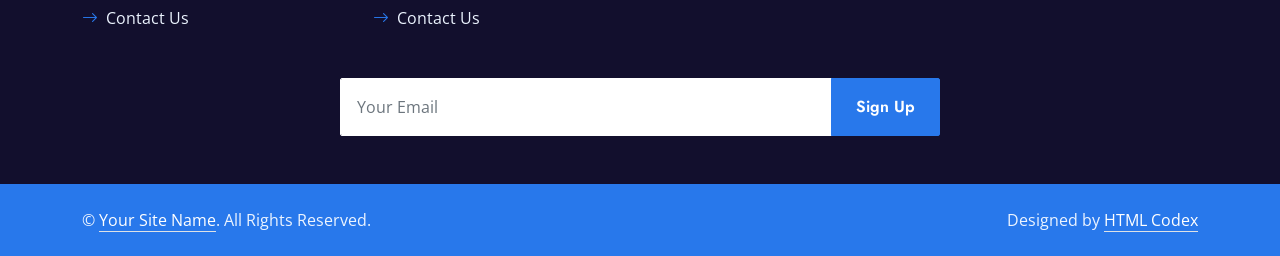
<file: CyberWest Summit 2024/lab/src/www/service.html>
<!DOCTYPE html>
<html lang="en">

<head>
    <meta charset="utf-8">
    <title>SafeCam - CCTV Website Template</title>
    <meta content="width=device-width, initial-scale=1.0" name="viewport">
    <meta content="Free HTML Templates" name="keywords">
    <meta content="Free HTML Templates" name="description">

    <!-- Favicon -->
    <link href="img/favicon.ico" rel="icon">

    <!-- Google Web Fonts -->
    <link rel="preconnect" href="https://fonts.gstatic.com">
    <link href="https://fonts.googleapis.com/css2?family=Jost:wght@500;600;700&family=Open+Sans:wght@400;600&display=swap" rel="stylesheet"> 

    <!-- Icon Font Stylesheet -->
    <link href="https://cdnjs.cloudflare.com/ajax/libs/font-awesome/5.10.0/css/all.min.css" rel="stylesheet">
    <link href="https://cdn.jsdelivr.net/npm/bootstrap-icons@1.4.1/font/bootstrap-icons.css" rel="stylesheet">
    <link href="lib/flaticon/font/flaticon.css" rel="stylesheet">

    <!-- Libraries Stylesheet -->
    <link href="lib/owlcarousel/assets/owl.carousel.min.css" rel="stylesheet">
    <link href="lib/animate/animate.min.css" rel="stylesheet">

    <!-- Customized Bootstrap Stylesheet -->
    <link href="css/bootstrap.min.css" rel="stylesheet">

    <!-- Template Stylesheet -->
    <link href="css/style.css" rel="stylesheet">
</head>

<body>
    <!-- Navbar Start -->
    <nav class="navbar navbar-expand-lg bg-white navbar-light shadow-sm py-3 py-lg-0 px-3 px-lg-0">
        <a href="index.html" class="navbar-brand ms-lg-5">
            <h1 class="display-5 m-0 text-primary">Safe<span class="text-secondary">Cam</span></h1>
        </a>
        <button class="navbar-toggler" type="button" data-bs-toggle="collapse" data-bs-target="#navbarCollapse">
            <span class="navbar-toggler-icon"></span>
        </button>
        <div class="collapse navbar-collapse" id="navbarCollapse">
            <div class="navbar-nav ms-auto py-0">
                <a href="index.html" class="nav-item nav-link">Home</a>
                <a href="about.html" class="nav-item nav-link">About</a>
                <a href="service.html" class="nav-item nav-link active">Service</a>
                <div class="nav-item dropdown">
                    <a href="#" class="nav-link dropdown-toggle" data-bs-toggle="dropdown">Pages</a>
                    <div class="dropdown-menu m-0">
                        <a href="price.html" class="dropdown-item">Pricing Plan</a>
                        <a href="blog.html" class="dropdown-item">Blog Grid</a>
                        <a href="detail.html" class="dropdown-item">Blog Detail</a>
                        <a href="team.html" class="dropdown-item">The Team</a>
                        <a href="testimonial.html" class="dropdown-item">Testimonial</a>
                    </div>
                </div>
                <a href="contact.html" class="nav-item nav-link">Contact</a>
                <a href="tel:+123456789" class="nav-item nav-link nav-contact bg-secondary text-white px-5 ms-lg-5"><i class="bi bi-telephone-outbound me-2"></i>+123 456 789</a>
            </div>
        </div>
    </nav>
    <!-- Navbar End -->


    <!-- Hero Start -->
    <div class="container-fluid bg-primary p-5 hero-header mb-5">
        <div class="row py-5">
            <div class="col-12 text-center">
                <h1 class="display-1 text-white animated zoomIn">Service</h1>
                <a href="" class="h4 text-white">Home</a>
                <i class="far fa-circle text-white px-2"></i>
                <a href="" class="h4 text-white">Service</a>
            </div>
        </div>
    </div>
    <!-- Hero End -->


    <!-- Services Start -->
    <div class="container-fluid py-5 wow fadeInUp" data-wow-delay="0.1s">
        <div class="container">
            <div class="text-center mx-auto mb-5" style="max-width: 600px;">
                <h5 class="text-primary text-uppercase" style="letter-spacing: 5px;">Services</h5>
                <h1 class="display-5 mb-0">Our Excellent CCTV Security Services</h1>
            </div>
            <div class="row g-5">
                <div class="col-lg-4 col-md-6 wow zoomIn" data-wow-delay="0.3s">
                    <div class="service-item bg-light border-bottom border-5 border-primary rounded">
                        <div class="position-relative p-5">
                            <i class="flaticon-cctv d-block display-1 fw-normal text-secondary mb-3"></i>
                            <h5 class="text-primary mb-0">CCTV</h5>
                            <h3 class="mb-3">Installation</h3>
                            <p>Kasd dolor no lorem sit tempor at justo rebum rebum stet justo elitr dolor amet sit</p>
                            <a href="">Read More<i class="bi bi-arrow-right ms-2"></i></a>
                        </div>
                    </div>
                </div>
                <div class="col-lg-4 col-md-6 wow zoomIn" data-wow-delay="0.6s">
                    <div class="service-item bg-light border-bottom border-5 border-primary rounded">
                        <div class="position-relative p-5">
                            <i class="flaticon-surveillance d-block display-1 fw-normal text-secondary mb-3"></i>
                            <h5 class="text-primary mb-0">CCTV</h5>
                            <h3 class="mb-3">Configuration</h3>
                            <p>Kasd dolor no lorem sit tempor at justo rebum rebum stet justo elitr dolor amet sit</p>
                            <a href="">Read More<i class="bi bi-arrow-right ms-2"></i></a>
                        </div>
                    </div>
                </div>
                <div class="col-lg-4 col-md-6 wow zoomIn" data-wow-delay="0.9s">
                    <div class="service-item bg-light border-bottom border-5 border-primary rounded">
                        <div class="position-relative p-5">
                            <i class="flaticon-camera d-block display-1 fw-normal text-secondary mb-3"></i>
                            <h5 class="text-primary mb-0">CCTV</h5>
                            <h3 class="mb-3">Maintenance</h3>
                            <p>Kasd dolor no lorem sit tempor at justo rebum rebum stet justo elitr dolor amet sit</p>
                            <a href="">Read More<i class="bi bi-arrow-right ms-2"></i></a>
                        </div>
                    </div>
                </div>
                <div class="col-lg-4 col-md-6 wow zoomIn" data-wow-delay="0.3s">
                    <div class="service-item bg-light border-bottom border-5 border-primary rounded">
                        <div class="position-relative p-5">
                            <i class="flaticon-double d-block display-1 fw-normal text-secondary mb-3"></i>
                            <h5 class="text-primary mb-0">CCTV</h5>
                            <h3 class="mb-3">Repair & Service</h3>
                            <p>Kasd dolor no lorem sit tempor at justo rebum rebum stet justo elitr dolor amet sit</p>
                            <a href="">Read More<i class="bi bi-arrow-right ms-2"></i></a>
                        </div>
                    </div>
                </div>
                <div class="col-lg-4 col-md-6 wow zoomIn" data-wow-delay="0.6s">
                    <div class="service-item bg-light border-bottom border-5 border-primary rounded">
                        <div class="position-relative p-5">
                            <i class="flaticon-security-system d-block display-1 fw-normal text-secondary mb-3"></i>
                            <h5 class="text-primary mb-0">CCTV</h5>
                            <h3 class="mb-3">Monitoring</h3>
                            <p>Kasd dolor no lorem sit tempor at justo rebum rebum stet justo elitr dolor amet sit</p>
                            <a href="">Read More<i class="bi bi-arrow-right ms-2"></i></a>
                        </div>
                    </div>
                </div>
                <div class="col-lg-4 col-md-6 wow zoomIn" data-wow-delay="0.9s">
                    <div class="service-item bg-light border-bottom border-5 border-primary rounded">
                        <div class="position-relative p-5">
                            <i class="flaticon-recorder d-block display-1 fw-normal text-secondary mb-3"></i>
                            <h5 class="text-primary mb-0">CCTV</h5>
                            <h3 class="mb-3">Access Control</h3>
                            <p>Kasd dolor no lorem sit tempor at justo rebum rebum stet justo elitr dolor amet sit</p>
                            <a href="">Read More<i class="bi bi-arrow-right ms-2"></i></a>
                        </div>
                    </div>
                </div>
            </div>
        </div>
    </div>
    <!-- Services End -->


    <!-- Offer Start -->
    <div class="container-fluid bg-offer my-5 py-5 wow zoomIn" data-wow-delay="0.1s">
        <div class="container py-5">
            <div class="row gx-5 justify-content-center">
                <div class="col-lg-7 text-center">
                    <div class="text-center mx-auto mb-4" style="max-width: 600px;">
                        <h5 class="text-white text-uppercase" style="letter-spacing: 5px;">Special Offer</h5>
                        <h1 class="display-5 text-white">Save 50% On All Items Your First Order</h1>
                    </div>
                    <p class="text-white mb-4">Eirmod sed tempor lorem ut dolores sit kasd ipsum. Dolor ea et dolore et at sea ea at dolor justo ipsum duo rebum sea. Eos vero eos vero ea et dolore eirmod et. Dolores diam duo lorem. Elitr ut dolores magna sit. Sea dolore sed et.</p>
                    <a href="" class="btn btn-primary py-md-3 px-md-5 me-3">Order Now</a>
                    <a href="" class="btn btn-secondary py-md-3 px-md-5">Read More</a>
                </div>
            </div>
        </div>
    </div>
    <!-- Offer End -->


    <!-- Testimonial Start -->
    <div class="container-fluid py-5 wow fadeInUp" data-wow-delay="0.1s">
        <div class="container">
            <div class="text-center mx-auto mb-5" style="max-width: 600px;">
                <h5 class="text-primary text-uppercase" style="letter-spacing: 5px;">Testimonial</h5>
                <h1 class="display-5 mb-0">What People Say About Our Services</h1>
            </div>
            <div class="owl-carousel testimonial-carousel">
                <div class="text-center pb-4">
                    <img class="img-fluid mx-auto rounded-circle" src="img/testimonial-1.jpg" style="width: 100px; height: 100px;" >
                    <div class="testimonial-text bg-light rounded p-4 mt-n5">
                        <p class="mt-5">Dolor et eos labore, stet justo sed est sed. Diam sed sed dolor stet amet eirmod eos labore diam
                        </p>
                        <h4 class="text-truncate">Client Name</h4>
                        <i>Profession</i>
                    </div>
                </div>
                <div class="text-center">
                    <img class="img-fluid mx-auto rounded-circle" src="img/testimonial-2.jpg" style="width: 100px; height: 100px;" >
                    <div class="testimonial-text bg-light rounded p-4 mt-n5">
                        <p class="mt-5">Dolor et eos labore, stet justo sed est sed. Diam sed sed dolor stet amet eirmod eos labore diam
                        </p>
                        <h4 class="text-truncate">Client Name</h4>
                        <i>Profession</i>
                    </div>
                </div>
                <div class="text-center">
                    <img class="img-fluid mx-auto rounded-circle" src="img/testimonial-3.jpg" style="width: 100px; height: 100px;" >
                    <div class="testimonial-text bg-light rounded p-4 mt-n5">
                        <p class="mt-5">Dolor et eos labore, stet justo sed est sed. Diam sed sed dolor stet amet eirmod eos labore diam
                        </p>
                        <h4 class="text-truncate">Client Name</h4>
                        <i>Profession</i>
                    </div>
                </div>
                <div class="text-center">
                    <img class="img-fluid mx-auto rounded-circle" src="img/testimonial-4.jpg" style="width: 100px; height: 100px;" >
                    <div class="testimonial-text bg-light rounded p-4 mt-n5">
                        <p class="mt-5">Dolor et eos labore, stet justo sed est sed. Diam sed sed dolor stet amet eirmod eos labore diam
                        </p>
                        <h4 class="text-truncate">Client Name</h4>
                        <i>Profession</i>
                    </div>
                </div>
            </div>
        </div>
    </div>
    <!-- Testimonial End -->
    

    <!-- Footer Start -->
    <div class="container-fluid bg-dark text-light mt-5 py-5 wow fadeInUp" data-wow-delay="0.1s">
        <div class="container pt-5">
            <div class="row g-5">
                <div class="col-lg-3 col-md-6">
                    <h3 class="text-white mb-4">Quick Links</h3>
                    <div class="d-flex flex-column justify-content-start">
                        <a class="text-light mb-2" href="#"><i class="bi bi-arrow-right text-primary me-2"></i>Home</a>
                        <a class="text-light mb-2" href="#"><i class="bi bi-arrow-right text-primary me-2"></i>About Us</a>
                        <a class="text-light mb-2" href="#"><i class="bi bi-arrow-right text-primary me-2"></i>Our Services</a>
                        <a class="text-light mb-2" href="#"><i class="bi bi-arrow-right text-primary me-2"></i>Latest Blog</a>
                        <a class="text-light" href="#"><i class="bi bi-arrow-right text-primary me-2"></i>Contact Us</a>
                    </div>
                </div>
                <div class="col-lg-3 col-md-6">
                    <h3 class="text-white mb-4">Popular Links</h3>
                    <div class="d-flex flex-column justify-content-start">
                        <a class="text-light mb-2" href="#"><i class="bi bi-arrow-right text-primary me-2"></i>Home</a>
                        <a class="text-light mb-2" href="#"><i class="bi bi-arrow-right text-primary me-2"></i>About Us</a>
                        <a class="text-light mb-2" href="#"><i class="bi bi-arrow-right text-primary me-2"></i>Our Services</a>
                        <a class="text-light mb-2" href="#"><i class="bi bi-arrow-right text-primary me-2"></i>Latest Blog</a>
                        <a class="text-light" href="#"><i class="bi bi-arrow-right text-primary me-2"></i>Contact Us</a>
                    </div>
                </div>
                <div class="col-lg-3 col-md-6">
                    <h3 class="text-white mb-4">Get In Touch</h3>
                    <p class="mb-2"><i class="bi bi-geo-alt text-primary me-2"></i>123 Street, New York, USA</p>
                    <p class="mb-2"><i class="bi bi-envelope-open text-primary me-2"></i>info@example.com</p>
                    <p class="mb-0"><i class="bi bi-telephone text-primary me-2"></i>+012 345 67890</p>
                </div>
                <div class="col-lg-3 col-md-6">
                    <h3 class="text-white mb-4">Follow Us</h3>
                    <div class="d-flex">
                        <a class="btn btn-lg btn-primary btn-lg-square rounded me-2" href="#"><i class="fab fa-twitter fw-normal"></i></a>
                        <a class="btn btn-lg btn-primary btn-lg-square rounded me-2" href="#"><i class="fab fa-facebook-f fw-normal"></i></a>
                        <a class="btn btn-lg btn-primary btn-lg-square rounded me-2" href="#"><i class="fab fa-linkedin-in fw-normal"></i></a>
                        <a class="btn btn-lg btn-primary btn-lg-square rounded" href="#"><i class="fab fa-instagram fw-normal"></i></a>
                    </div>
                </div>
                <div class="col-12">
                    <form class="mx-auto" style="max-width: 600px;">
                        <div class="input-group">
                            <input type="text" class="form-control border-white p-3" placeholder="Your Email">
                            <button class="btn btn-primary px-4">Sign Up</button>
                        </div>
                    </form>
                </div>
            </div>
        </div>
    </div>
    <div class="container-fluid bg-primary text-light py-4">
        <div class="container">
            <div class="row g-5">
                <div class="col-md-6 text-center text-md-start">
                    <p class="mb-md-0">&copy; <a class="text-white border-bottom" href="#">Your Site Name</a>. All Rights Reserved.</p>
                </div>
                <div class="col-md-6 text-center text-md-end">
                    <p class="mb-0">Designed by <a class="text-white border-bottom" href="https://htmlcodex.com">HTML Codex</a></p>
                </div>
            </div>
        </div>
    </div>
    <!-- Footer End -->


    <!-- Back to Top -->
    <a href="#" class="btn btn-lg btn-secondary btn-lg-square rounded back-to-top"><i class="bi bi-arrow-up"></i></a>


    <!-- JavaScript Libraries -->
    <script src="https://code.jquery.com/jquery-3.4.1.min.js"></script>
    <script src="https://cdn.jsdelivr.net/npm/bootstrap@5.0.0/dist/js/bootstrap.bundle.min.js"></script>
    <script src="lib/wow/wow.min.js"></script>
    <script src="lib/easing/easing.min.js"></script>
    <script src="lib/waypoints/waypoints.min.js"></script>
    <script src="lib/owlcarousel/owl.carousel.min.js"></script>

    <!-- Template Javascript -->
    <script src="js/main.js"></script>
</body>

</html>
</file>
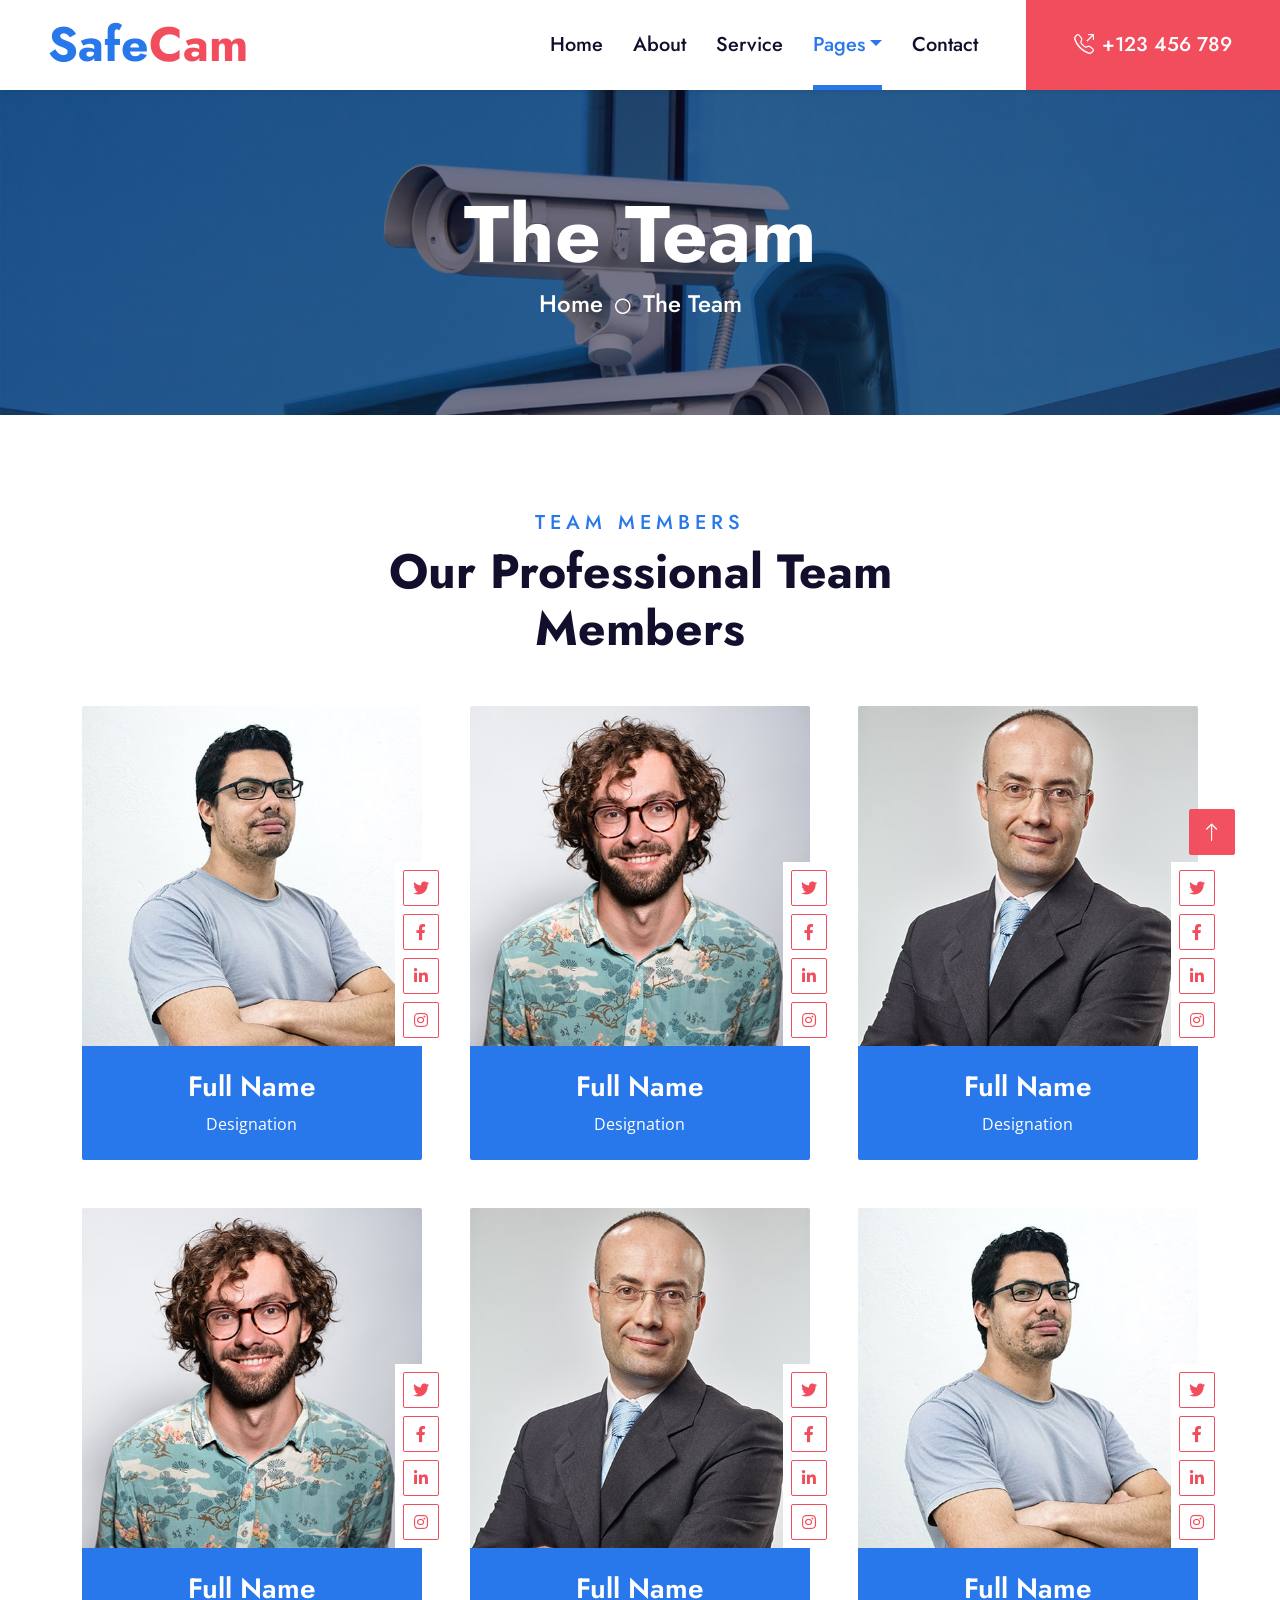
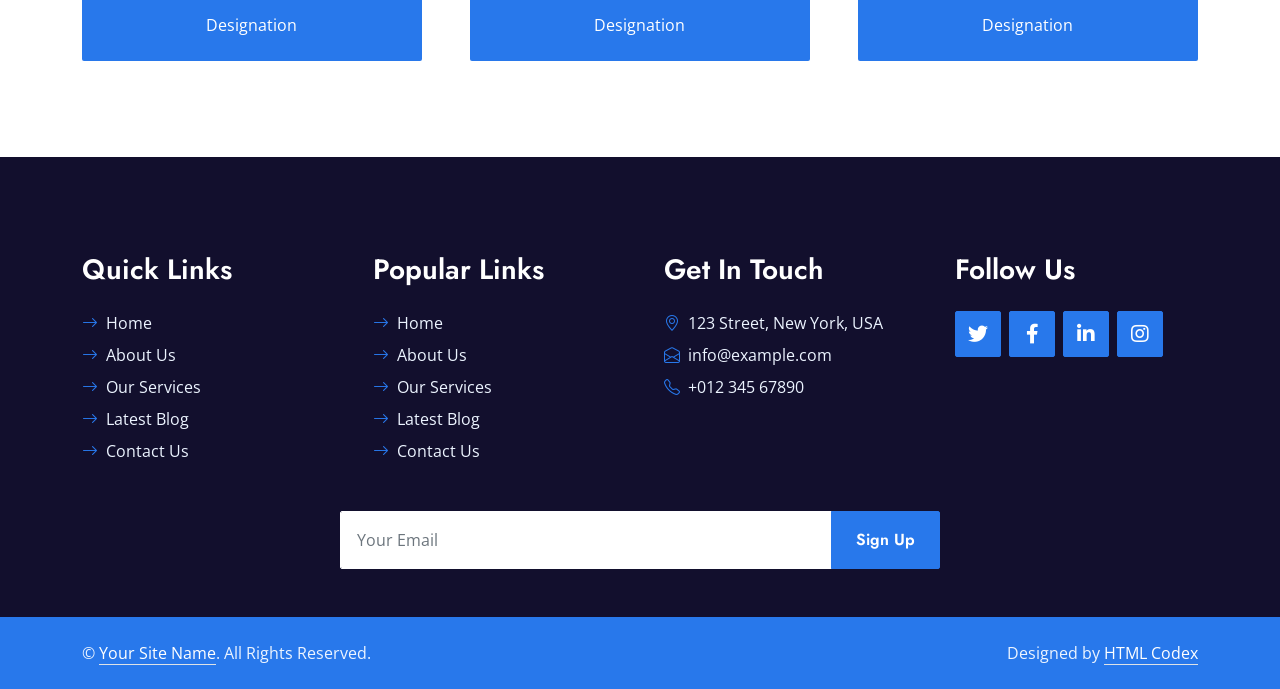
<file: CyberWest Summit 2024/lab/src/www/team.html>
<!DOCTYPE html>
<html lang="en">

<head>
    <meta charset="utf-8">
    <title>SafeCam - CCTV Website Template</title>
    <meta content="width=device-width, initial-scale=1.0" name="viewport">
    <meta content="Free HTML Templates" name="keywords">
    <meta content="Free HTML Templates" name="description">

    <!-- Favicon -->
    <link href="img/favicon.ico" rel="icon">

    <!-- Google Web Fonts -->
    <link rel="preconnect" href="https://fonts.gstatic.com">
    <link href="https://fonts.googleapis.com/css2?family=Jost:wght@500;600;700&family=Open+Sans:wght@400;600&display=swap" rel="stylesheet"> 

    <!-- Icon Font Stylesheet -->
    <link href="https://cdnjs.cloudflare.com/ajax/libs/font-awesome/5.10.0/css/all.min.css" rel="stylesheet">
    <link href="https://cdn.jsdelivr.net/npm/bootstrap-icons@1.4.1/font/bootstrap-icons.css" rel="stylesheet">
    <link href="lib/flaticon/font/flaticon.css" rel="stylesheet">

    <!-- Libraries Stylesheet -->
    <link href="lib/owlcarousel/assets/owl.carousel.min.css" rel="stylesheet">
    <link href="lib/animate/animate.min.css" rel="stylesheet">

    <!-- Customized Bootstrap Stylesheet -->
    <link href="css/bootstrap.min.css" rel="stylesheet">

    <!-- Template Stylesheet -->
    <link href="css/style.css" rel="stylesheet">
</head>

<body>
    <!-- Navbar Start -->
    <nav class="navbar navbar-expand-lg bg-white navbar-light shadow-sm py-3 py-lg-0 px-3 px-lg-0">
        <a href="index.html" class="navbar-brand ms-lg-5">
            <h1 class="display-5 m-0 text-primary">Safe<span class="text-secondary">Cam</span></h1>
        </a>
        <button class="navbar-toggler" type="button" data-bs-toggle="collapse" data-bs-target="#navbarCollapse">
            <span class="navbar-toggler-icon"></span>
        </button>
        <div class="collapse navbar-collapse" id="navbarCollapse">
            <div class="navbar-nav ms-auto py-0">
                <a href="index.html" class="nav-item nav-link">Home</a>
                <a href="about.html" class="nav-item nav-link">About</a>
                <a href="service.html" class="nav-item nav-link">Service</a>
                <div class="nav-item dropdown">
                    <a href="#" class="nav-link dropdown-toggle active" data-bs-toggle="dropdown">Pages</a>
                    <div class="dropdown-menu m-0">
                        <a href="price.html" class="dropdown-item">Pricing Plan</a>
                        <a href="blog.html" class="dropdown-item">Blog Grid</a>
                        <a href="detail.html" class="dropdown-item">Blog Detail</a>
                        <a href="team.html" class="dropdown-item active">The Team</a>
                        <a href="testimonial.html" class="dropdown-item">Testimonial</a>
                    </div>
                </div>
                <a href="contact.html" class="nav-item nav-link">Contact</a>
                <a href="tel:+123456789" class="nav-item nav-link nav-contact bg-secondary text-white px-5 ms-lg-5"><i class="bi bi-telephone-outbound me-2"></i>+123 456 789</a>
            </div>
        </div>
    </nav>
    <!-- Navbar End -->


    <!-- Hero Start -->
    <div class="container-fluid bg-primary p-5 hero-header mb-5">
        <div class="row py-5">
            <div class="col-12 text-center">
                <h1 class="display-1 text-white animated zoomIn">The Team</h1>
                <a href="" class="h4 text-white">Home</a>
                <i class="far fa-circle text-white px-2"></i>
                <a href="" class="h4 text-white">The Team</a>
            </div>
        </div>
    </div>
    <!-- Hero End -->


    <!-- Team Start -->
    <div class="container-fluid py-5 wow fadeInUp" data-wow-delay="0.1s">
        <div class="container">
            <div class="text-center mx-auto mb-5" style="max-width: 600px;">
                <h5 class="text-primary text-uppercase" style="letter-spacing: 5px;">Team Members</h5>
                <h1 class="display-5 mb-0">Our Professional Team Members</h1>
            </div>
            <div class="row g-5">
                <div class="col-lg-4 wow slideInUp" data-wow-delay="0.3s">
                    <div class="position-relative rounded-top">
                        <img class="img-fluid rounded-top w-100" src="img/team-1.jpg" alt="">
                        <div class="position-absolute bottom-0 end-0 d-flex flex-column bg-white p-1" style="margin-right: -25px;">
                            <a class="btn btn-outline-secondary btn-square m-1" href="#"><i class="fab fa-twitter fw-normal"></i></a>
                            <a class="btn btn-outline-secondary btn-square m-1" href="#"><i class="fab fa-facebook-f fw-normal"></i></a>
                            <a class="btn btn-outline-secondary btn-square m-1" href="#"><i class="fab fa-linkedin-in fw-normal"></i></a>
                            <a class="btn btn-outline-secondary btn-square m-1" href="#"><i class="fab fa-instagram fw-normal"></i></a>
                        </div>
                    </div>
                    <div class="bg-primary text-center rounded-bottom p-4">
                        <h3 class="text-white">Full Name</h3>
                        <p class="text-white m-0">Designation</p>
                    </div>
                </div>
                <div class="col-lg-4 wow slideInUp" data-wow-delay="0.6s">
                    <div class="position-relative rounded-top">
                        <img class="img-fluid rounded-top w-100" src="img/team-2.jpg" alt="">
                        <div class="position-absolute bottom-0 end-0 d-flex flex-column bg-white p-1" style="margin-right: -25px;">
                            <a class="btn btn-outline-secondary btn-square m-1" href="#"><i class="fab fa-twitter fw-normal"></i></a>
                            <a class="btn btn-outline-secondary btn-square m-1" href="#"><i class="fab fa-facebook-f fw-normal"></i></a>
                            <a class="btn btn-outline-secondary btn-square m-1" href="#"><i class="fab fa-linkedin-in fw-normal"></i></a>
                            <a class="btn btn-outline-secondary btn-square m-1" href="#"><i class="fab fa-instagram fw-normal"></i></a>
                        </div>
                    </div>
                    <div class="bg-primary text-center rounded-bottom p-4">
                        <h3 class="text-white">Full Name</h3>
                        <p class="text-white m-0">Designation</p>
                    </div>
                </div>
                <div class="col-lg-4 wow slideInUp" data-wow-delay="0.9s">
                    <div class="position-relative rounded-top">
                        <img class="img-fluid rounded-top w-100" src="img/team-3.jpg" alt="">
                        <div class="position-absolute bottom-0 end-0 d-flex flex-column bg-white p-1" style="margin-right: -25px;">
                            <a class="btn btn-outline-secondary btn-square m-1" href="#"><i class="fab fa-twitter fw-normal"></i></a>
                            <a class="btn btn-outline-secondary btn-square m-1" href="#"><i class="fab fa-facebook-f fw-normal"></i></a>
                            <a class="btn btn-outline-secondary btn-square m-1" href="#"><i class="fab fa-linkedin-in fw-normal"></i></a>
                            <a class="btn btn-outline-secondary btn-square m-1" href="#"><i class="fab fa-instagram fw-normal"></i></a>
                        </div>
                    </div>
                    <div class="bg-primary text-center rounded-bottom p-4">
                        <h3 class="text-white">Full Name</h3>
                        <p class="text-white m-0">Designation</p>
                    </div>
                </div>
                <div class="col-lg-4 wow slideInUp" data-wow-delay="0.3s">
                    <div class="position-relative rounded-top">
                        <img class="img-fluid rounded-top w-100" src="img/team-2.jpg" alt="">
                        <div class="position-absolute bottom-0 end-0 d-flex flex-column bg-white p-1" style="margin-right: -25px;">
                            <a class="btn btn-outline-secondary btn-square m-1" href="#"><i class="fab fa-twitter fw-normal"></i></a>
                            <a class="btn btn-outline-secondary btn-square m-1" href="#"><i class="fab fa-facebook-f fw-normal"></i></a>
                            <a class="btn btn-outline-secondary btn-square m-1" href="#"><i class="fab fa-linkedin-in fw-normal"></i></a>
                            <a class="btn btn-outline-secondary btn-square m-1" href="#"><i class="fab fa-instagram fw-normal"></i></a>
                        </div>
                    </div>
                    <div class="bg-primary text-center rounded-bottom p-4">
                        <h3 class="text-white">Full Name</h3>
                        <p class="text-white m-0">Designation</p>
                    </div>
                </div>
                <div class="col-lg-4 wow slideInUp" data-wow-delay="0.6s">
                    <div class="position-relative rounded-top">
                        <img class="img-fluid rounded-top w-100" src="img/team-3.jpg" alt="">
                        <div class="position-absolute bottom-0 end-0 d-flex flex-column bg-white p-1" style="margin-right: -25px;">
                            <a class="btn btn-outline-secondary btn-square m-1" href="#"><i class="fab fa-twitter fw-normal"></i></a>
                            <a class="btn btn-outline-secondary btn-square m-1" href="#"><i class="fab fa-facebook-f fw-normal"></i></a>
                            <a class="btn btn-outline-secondary btn-square m-1" href="#"><i class="fab fa-linkedin-in fw-normal"></i></a>
                            <a class="btn btn-outline-secondary btn-square m-1" href="#"><i class="fab fa-instagram fw-normal"></i></a>
                        </div>
                    </div>
                    <div class="bg-primary text-center rounded-bottom p-4">
                        <h3 class="text-white">Full Name</h3>
                        <p class="text-white m-0">Designation</p>
                    </div>
                </div>
                <div class="col-lg-4 wow slideInUp" data-wow-delay="0.9s">
                    <div class="position-relative rounded-top">
                        <img class="img-fluid rounded-top w-100" src="img/team-1.jpg" alt="">
                        <div class="position-absolute bottom-0 end-0 d-flex flex-column bg-white p-1" style="margin-right: -25px;">
                            <a class="btn btn-outline-secondary btn-square m-1" href="#"><i class="fab fa-twitter fw-normal"></i></a>
                            <a class="btn btn-outline-secondary btn-square m-1" href="#"><i class="fab fa-facebook-f fw-normal"></i></a>
                            <a class="btn btn-outline-secondary btn-square m-1" href="#"><i class="fab fa-linkedin-in fw-normal"></i></a>
                            <a class="btn btn-outline-secondary btn-square m-1" href="#"><i class="fab fa-instagram fw-normal"></i></a>
                        </div>
                    </div>
                    <div class="bg-primary text-center rounded-bottom p-4">
                        <h3 class="text-white">Full Name</h3>
                        <p class="text-white m-0">Designation</p>
                    </div>
                </div>
            </div>
        </div>
    </div>
    <!-- Team End -->
    

    <!-- Footer Start -->
    <div class="container-fluid bg-dark text-light mt-5 py-5 wow fadeInUp" data-wow-delay="0.1s">
        <div class="container pt-5">
            <div class="row g-5">
                <div class="col-lg-3 col-md-6">
                    <h3 class="text-white mb-4">Quick Links</h3>
                    <div class="d-flex flex-column justify-content-start">
                        <a class="text-light mb-2" href="#"><i class="bi bi-arrow-right text-primary me-2"></i>Home</a>
                        <a class="text-light mb-2" href="#"><i class="bi bi-arrow-right text-primary me-2"></i>About Us</a>
                        <a class="text-light mb-2" href="#"><i class="bi bi-arrow-right text-primary me-2"></i>Our Services</a>
                        <a class="text-light mb-2" href="#"><i class="bi bi-arrow-right text-primary me-2"></i>Latest Blog</a>
                        <a class="text-light" href="#"><i class="bi bi-arrow-right text-primary me-2"></i>Contact Us</a>
                    </div>
                </div>
                <div class="col-lg-3 col-md-6">
                    <h3 class="text-white mb-4">Popular Links</h3>
                    <div class="d-flex flex-column justify-content-start">
                        <a class="text-light mb-2" href="#"><i class="bi bi-arrow-right text-primary me-2"></i>Home</a>
                        <a class="text-light mb-2" href="#"><i class="bi bi-arrow-right text-primary me-2"></i>About Us</a>
                        <a class="text-light mb-2" href="#"><i class="bi bi-arrow-right text-primary me-2"></i>Our Services</a>
                        <a class="text-light mb-2" href="#"><i class="bi bi-arrow-right text-primary me-2"></i>Latest Blog</a>
                        <a class="text-light" href="#"><i class="bi bi-arrow-right text-primary me-2"></i>Contact Us</a>
                    </div>
                </div>
                <div class="col-lg-3 col-md-6">
                    <h3 class="text-white mb-4">Get In Touch</h3>
                    <p class="mb-2"><i class="bi bi-geo-alt text-primary me-2"></i>123 Street, New York, USA</p>
                    <p class="mb-2"><i class="bi bi-envelope-open text-primary me-2"></i>info@example.com</p>
                    <p class="mb-0"><i class="bi bi-telephone text-primary me-2"></i>+012 345 67890</p>
                </div>
                <div class="col-lg-3 col-md-6">
                    <h3 class="text-white mb-4">Follow Us</h3>
                    <div class="d-flex">
                        <a class="btn btn-lg btn-primary btn-lg-square rounded me-2" href="#"><i class="fab fa-twitter fw-normal"></i></a>
                        <a class="btn btn-lg btn-primary btn-lg-square rounded me-2" href="#"><i class="fab fa-facebook-f fw-normal"></i></a>
                        <a class="btn btn-lg btn-primary btn-lg-square rounded me-2" href="#"><i class="fab fa-linkedin-in fw-normal"></i></a>
                        <a class="btn btn-lg btn-primary btn-lg-square rounded" href="#"><i class="fab fa-instagram fw-normal"></i></a>
                    </div>
                </div>
                <div class="col-12">
                    <form class="mx-auto" style="max-width: 600px;">
                        <div class="input-group">
                            <input type="text" class="form-control border-white p-3" placeholder="Your Email">
                            <button class="btn btn-primary px-4">Sign Up</button>
                        </div>
                    </form>
                </div>
            </div>
        </div>
    </div>
    <div class="container-fluid bg-primary text-light py-4">
        <div class="container">
            <div class="row g-5">
                <div class="col-md-6 text-center text-md-start">
                    <p class="mb-md-0">&copy; <a class="text-white border-bottom" href="#">Your Site Name</a>. All Rights Reserved.</p>
                </div>
                <div class="col-md-6 text-center text-md-end">
                    <p class="mb-0">Designed by <a class="text-white border-bottom" href="https://htmlcodex.com">HTML Codex</a></p>
                </div>
            </div>
        </div>
    </div>
    <!-- Footer End -->


    <!-- Back to Top -->
    <a href="#" class="btn btn-lg btn-secondary btn-lg-square rounded back-to-top"><i class="bi bi-arrow-up"></i></a>


    <!-- JavaScript Libraries -->
    <script src="https://code.jquery.com/jquery-3.4.1.min.js"></script>
    <script src="https://cdn.jsdelivr.net/npm/bootstrap@5.0.0/dist/js/bootstrap.bundle.min.js"></script>
    <script src="lib/wow/wow.min.js"></script>
    <script src="lib/easing/easing.min.js"></script>
    <script src="lib/waypoints/waypoints.min.js"></script>
    <script src="lib/owlcarousel/owl.carousel.min.js"></script>

    <!-- Template Javascript -->
    <script src="js/main.js"></script>
</body>

</html>
</file>
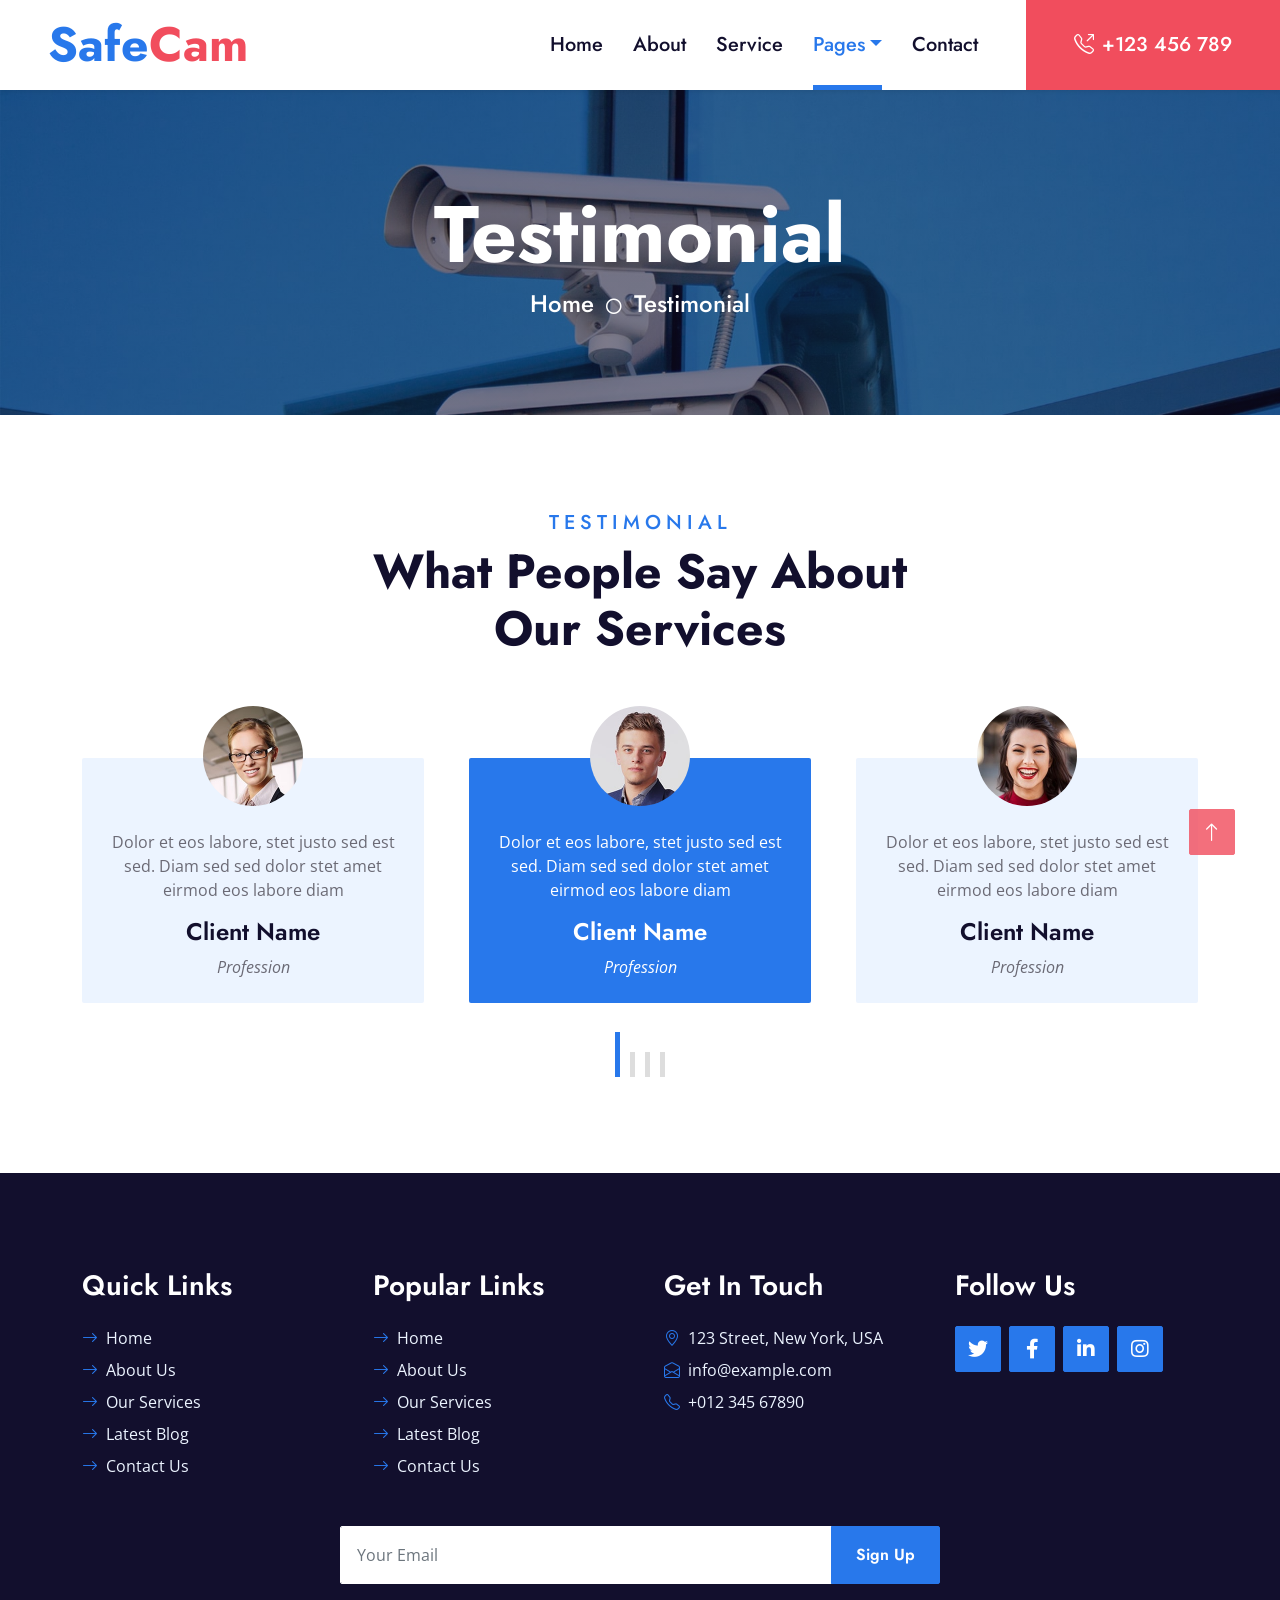
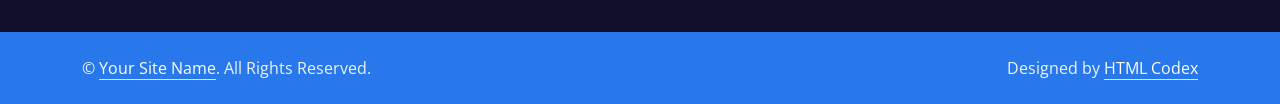
<file: CyberWest Summit 2024/lab/src/www/testimonial.html>
<!DOCTYPE html>
<html lang="en">

<head>
    <meta charset="utf-8">
    <title>SafeCam - CCTV Website Template</title>
    <meta content="width=device-width, initial-scale=1.0" name="viewport">
    <meta content="Free HTML Templates" name="keywords">
    <meta content="Free HTML Templates" name="description">

    <!-- Favicon -->
    <link href="img/favicon.ico" rel="icon">

    <!-- Google Web Fonts -->
    <link rel="preconnect" href="https://fonts.gstatic.com">
    <link href="https://fonts.googleapis.com/css2?family=Jost:wght@500;600;700&family=Open+Sans:wght@400;600&display=swap" rel="stylesheet"> 

    <!-- Icon Font Stylesheet -->
    <link href="https://cdnjs.cloudflare.com/ajax/libs/font-awesome/5.10.0/css/all.min.css" rel="stylesheet">
    <link href="https://cdn.jsdelivr.net/npm/bootstrap-icons@1.4.1/font/bootstrap-icons.css" rel="stylesheet">
    <link href="lib/flaticon/font/flaticon.css" rel="stylesheet">

    <!-- Libraries Stylesheet -->
    <link href="lib/owlcarousel/assets/owl.carousel.min.css" rel="stylesheet">
    <link href="lib/animate/animate.min.css" rel="stylesheet">

    <!-- Customized Bootstrap Stylesheet -->
    <link href="css/bootstrap.min.css" rel="stylesheet">

    <!-- Template Stylesheet -->
    <link href="css/style.css" rel="stylesheet">
</head>

<body>
    <!-- Navbar Start -->
    <nav class="navbar navbar-expand-lg bg-white navbar-light shadow-sm py-3 py-lg-0 px-3 px-lg-0">
        <a href="index.html" class="navbar-brand ms-lg-5">
            <h1 class="display-5 m-0 text-primary">Safe<span class="text-secondary">Cam</span></h1>
        </a>
        <button class="navbar-toggler" type="button" data-bs-toggle="collapse" data-bs-target="#navbarCollapse">
            <span class="navbar-toggler-icon"></span>
        </button>
        <div class="collapse navbar-collapse" id="navbarCollapse">
            <div class="navbar-nav ms-auto py-0">
                <a href="index.html" class="nav-item nav-link">Home</a>
                <a href="about.html" class="nav-item nav-link">About</a>
                <a href="service.html" class="nav-item nav-link">Service</a>
                <div class="nav-item dropdown">
                    <a href="#" class="nav-link dropdown-toggle active" data-bs-toggle="dropdown">Pages</a>
                    <div class="dropdown-menu m-0">
                        <a href="price.html" class="dropdown-item">Pricing Plan</a>
                        <a href="blog.html" class="dropdown-item">Blog Grid</a>
                        <a href="detail.html" class="dropdown-item">Blog Detail</a>
                        <a href="team.html" class="dropdown-item">The Team</a>
                        <a href="testimonial.html" class="dropdown-item active">Testimonial</a>
                    </div>
                </div>
                <a href="contact.html" class="nav-item nav-link">Contact</a>
                <a href="tel:+123456789" class="nav-item nav-link nav-contact bg-secondary text-white px-5 ms-lg-5"><i class="bi bi-telephone-outbound me-2"></i>+123 456 789</a>
            </div>
        </div>
    </nav>
    <!-- Navbar End -->


    <!-- Hero Start -->
    <div class="container-fluid bg-primary p-5 hero-header mb-5">
        <div class="row py-5">
            <div class="col-12 text-center">
                <h1 class="display-1 text-white animated zoomIn">Testimonial</h1>
                <a href="" class="h4 text-white">Home</a>
                <i class="far fa-circle text-white px-2"></i>
                <a href="" class="h4 text-white">Testimonial</a>
            </div>
        </div>
    </div>
    <!-- Hero End -->


    <!-- Testimonial Start -->
    <div class="container-fluid py-5 wow fadeInUp" data-wow-delay="0.1s">
        <div class="container">
            <div class="text-center mx-auto mb-5" style="max-width: 600px;">
                <h5 class="text-primary text-uppercase" style="letter-spacing: 5px;">Testimonial</h5>
                <h1 class="display-5 mb-0">What People Say About Our Services</h1>
            </div>
            <div class="owl-carousel testimonial-carousel">
                <div class="text-center pb-4">
                    <img class="img-fluid mx-auto rounded-circle" src="img/testimonial-1.jpg" style="width: 100px; height: 100px;" >
                    <div class="testimonial-text bg-light rounded p-4 mt-n5">
                        <p class="mt-5">Dolor et eos labore, stet justo sed est sed. Diam sed sed dolor stet amet eirmod eos labore diam
                        </p>
                        <h4 class="text-truncate">Client Name</h4>
                        <i>Profession</i>
                    </div>
                </div>
                <div class="text-center">
                    <img class="img-fluid mx-auto rounded-circle" src="img/testimonial-2.jpg" style="width: 100px; height: 100px;" >
                    <div class="testimonial-text bg-light rounded p-4 mt-n5">
                        <p class="mt-5">Dolor et eos labore, stet justo sed est sed. Diam sed sed dolor stet amet eirmod eos labore diam
                        </p>
                        <h4 class="text-truncate">Client Name</h4>
                        <i>Profession</i>
                    </div>
                </div>
                <div class="text-center">
                    <img class="img-fluid mx-auto rounded-circle" src="img/testimonial-3.jpg" style="width: 100px; height: 100px;" >
                    <div class="testimonial-text bg-light rounded p-4 mt-n5">
                        <p class="mt-5">Dolor et eos labore, stet justo sed est sed. Diam sed sed dolor stet amet eirmod eos labore diam
                        </p>
                        <h4 class="text-truncate">Client Name</h4>
                        <i>Profession</i>
                    </div>
                </div>
                <div class="text-center">
                    <img class="img-fluid mx-auto rounded-circle" src="img/testimonial-4.jpg" style="width: 100px; height: 100px;" >
                    <div class="testimonial-text bg-light rounded p-4 mt-n5">
                        <p class="mt-5">Dolor et eos labore, stet justo sed est sed. Diam sed sed dolor stet amet eirmod eos labore diam
                        </p>
                        <h4 class="text-truncate">Client Name</h4>
                        <i>Profession</i>
                    </div>
                </div>
            </div>
        </div>
    </div>
    <!-- Testimonial End -->
    

    <!-- Footer Start -->
    <div class="container-fluid bg-dark text-light mt-5 py-5 wow fadeInUp" data-wow-delay="0.1s">
        <div class="container pt-5">
            <div class="row g-5">
                <div class="col-lg-3 col-md-6">
                    <h3 class="text-white mb-4">Quick Links</h3>
                    <div class="d-flex flex-column justify-content-start">
                        <a class="text-light mb-2" href="#"><i class="bi bi-arrow-right text-primary me-2"></i>Home</a>
                        <a class="text-light mb-2" href="#"><i class="bi bi-arrow-right text-primary me-2"></i>About Us</a>
                        <a class="text-light mb-2" href="#"><i class="bi bi-arrow-right text-primary me-2"></i>Our Services</a>
                        <a class="text-light mb-2" href="#"><i class="bi bi-arrow-right text-primary me-2"></i>Latest Blog</a>
                        <a class="text-light" href="#"><i class="bi bi-arrow-right text-primary me-2"></i>Contact Us</a>
                    </div>
                </div>
                <div class="col-lg-3 col-md-6">
                    <h3 class="text-white mb-4">Popular Links</h3>
                    <div class="d-flex flex-column justify-content-start">
                        <a class="text-light mb-2" href="#"><i class="bi bi-arrow-right text-primary me-2"></i>Home</a>
                        <a class="text-light mb-2" href="#"><i class="bi bi-arrow-right text-primary me-2"></i>About Us</a>
                        <a class="text-light mb-2" href="#"><i class="bi bi-arrow-right text-primary me-2"></i>Our Services</a>
                        <a class="text-light mb-2" href="#"><i class="bi bi-arrow-right text-primary me-2"></i>Latest Blog</a>
                        <a class="text-light" href="#"><i class="bi bi-arrow-right text-primary me-2"></i>Contact Us</a>
                    </div>
                </div>
                <div class="col-lg-3 col-md-6">
                    <h3 class="text-white mb-4">Get In Touch</h3>
                    <p class="mb-2"><i class="bi bi-geo-alt text-primary me-2"></i>123 Street, New York, USA</p>
                    <p class="mb-2"><i class="bi bi-envelope-open text-primary me-2"></i>info@example.com</p>
                    <p class="mb-0"><i class="bi bi-telephone text-primary me-2"></i>+012 345 67890</p>
                </div>
                <div class="col-lg-3 col-md-6">
                    <h3 class="text-white mb-4">Follow Us</h3>
                    <div class="d-flex">
                        <a class="btn btn-lg btn-primary btn-lg-square rounded me-2" href="#"><i class="fab fa-twitter fw-normal"></i></a>
                        <a class="btn btn-lg btn-primary btn-lg-square rounded me-2" href="#"><i class="fab fa-facebook-f fw-normal"></i></a>
                        <a class="btn btn-lg btn-primary btn-lg-square rounded me-2" href="#"><i class="fab fa-linkedin-in fw-normal"></i></a>
                        <a class="btn btn-lg btn-primary btn-lg-square rounded" href="#"><i class="fab fa-instagram fw-normal"></i></a>
                    </div>
                </div>
                <div class="col-12">
                    <form class="mx-auto" style="max-width: 600px;">
                        <div class="input-group">
                            <input type="text" class="form-control border-white p-3" placeholder="Your Email">
                            <button class="btn btn-primary px-4">Sign Up</button>
                        </div>
                    </form>
                </div>
            </div>
        </div>
    </div>
    <div class="container-fluid bg-primary text-light py-4">
        <div class="container">
            <div class="row g-5">
                <div class="col-md-6 text-center text-md-start">
                    <p class="mb-md-0">&copy; <a class="text-white border-bottom" href="#">Your Site Name</a>. All Rights Reserved.</p>
                </div>
                <div class="col-md-6 text-center text-md-end">
                    <p class="mb-0">Designed by <a class="text-white border-bottom" href="https://htmlcodex.com">HTML Codex</a></p>
                </div>
            </div>
        </div>
    </div>
    <!-- Footer End -->


    <!-- Back to Top -->
    <a href="#" class="btn btn-lg btn-secondary btn-lg-square rounded back-to-top"><i class="bi bi-arrow-up"></i></a>


    <!-- JavaScript Libraries -->
    <script src="https://code.jquery.com/jquery-3.4.1.min.js"></script>
    <script src="https://cdn.jsdelivr.net/npm/bootstrap@5.0.0/dist/js/bootstrap.bundle.min.js"></script>
    <script src="lib/wow/wow.min.js"></script>
    <script src="lib/easing/easing.min.js"></script>
    <script src="lib/waypoints/waypoints.min.js"></script>
    <script src="lib/owlcarousel/owl.carousel.min.js"></script>

    <!-- Template Javascript -->
    <script src="js/main.js"></script>
</body>

</html>
</file>
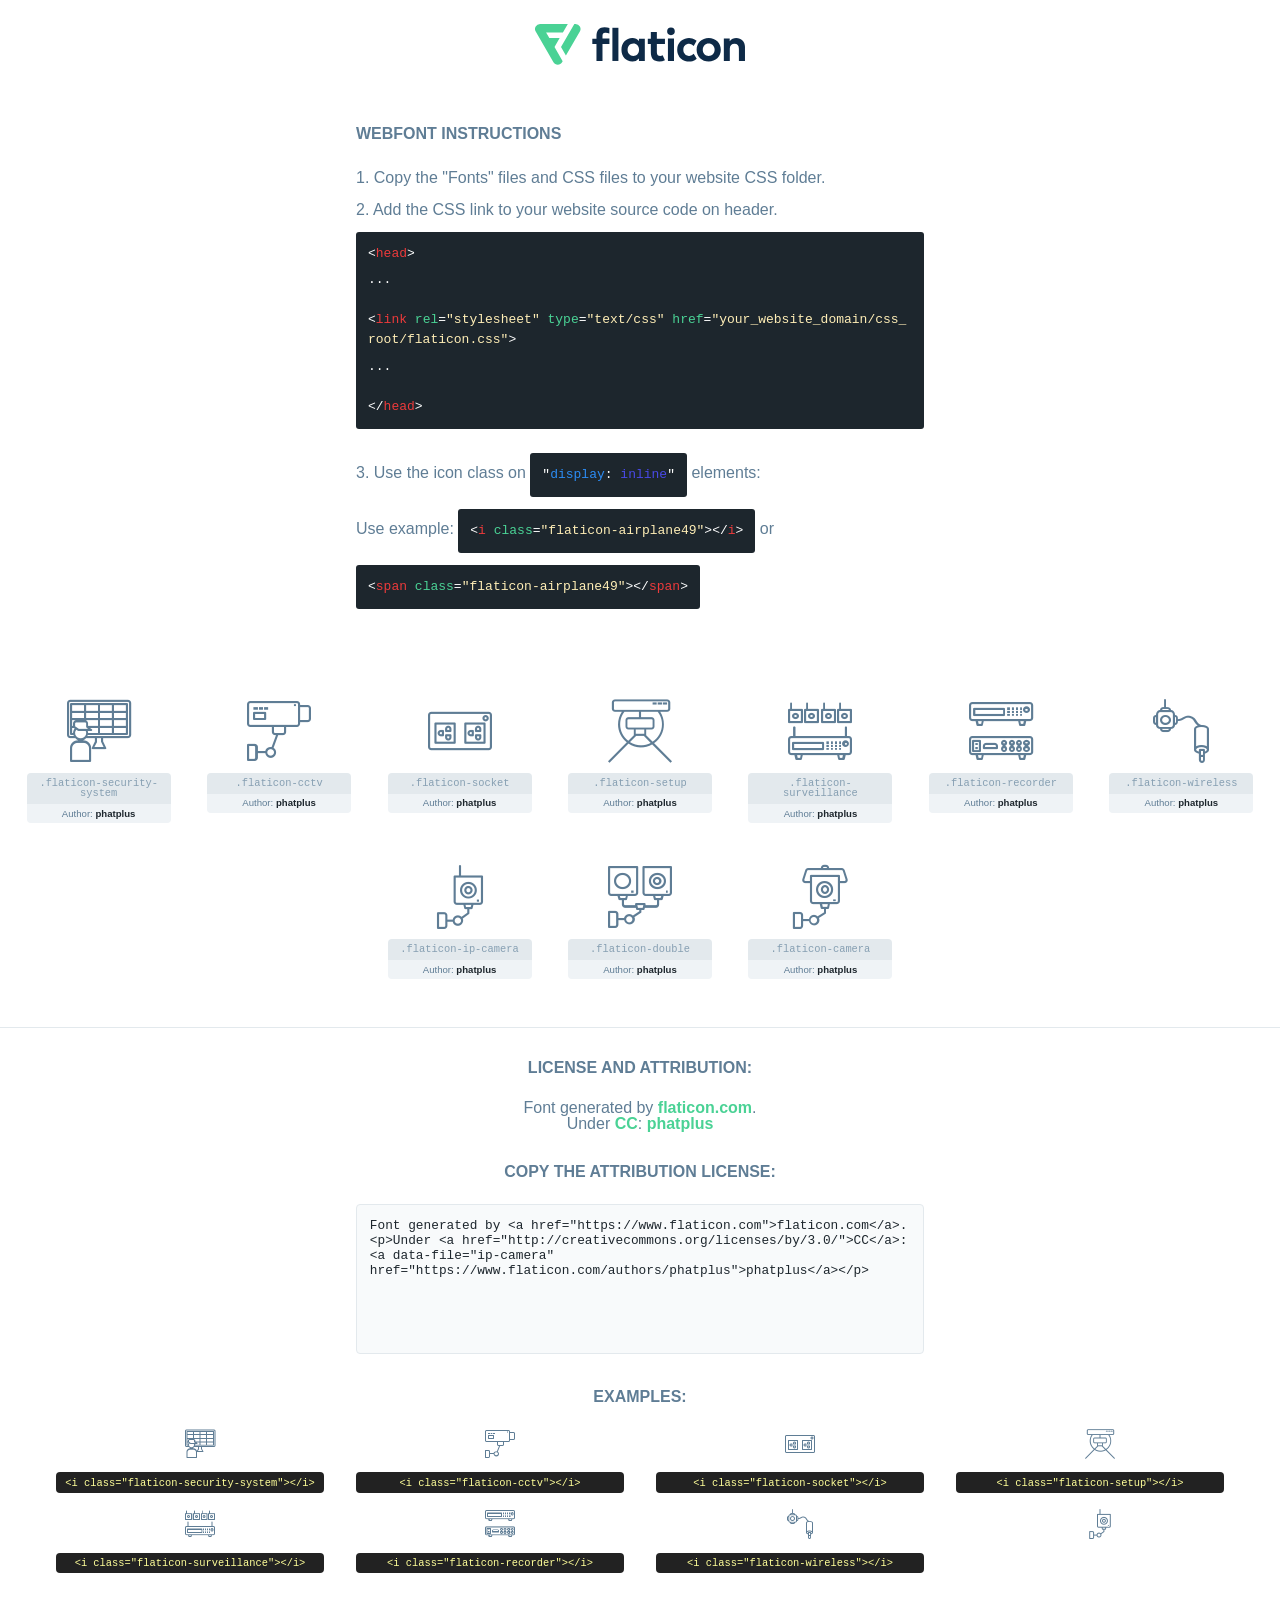
<file: CyberWest Summit 2024/lab/src/www/lib/flaticon/font/flaticon.html>
<!DOCTYPE html>
<html lang="en">
<head>
    <title>Flaticon Webfont</title>
    <link rel="stylesheet" type="text/css" href="flaticon.css"/>
    <meta charset="UTF-8">
    <style>
        html, body, div, span, applet, object, iframe,
        h1, h2, h3, h4, h5, h6, p, blockquote, pre,
        a, abbr, acronym, address, big, cite, code,
        del, dfn, em, img, ins, kbd, q, s, samp,
        small, strike, strong, sub, sup, tt, var,
        b, u, i, center,
        dl, dt, dd, ol, ul, li,
        fieldset, form, label, legend,
        table, caption, tbody, tfoot, thead, tr, th, td,
        article, aside, canvas, details, embed,
        figure, figcaption, footer, header, hgroup,
        menu, nav, output, ruby, section, summary,
        time, mark, audio, video {
            margin: 0;
            padding: 0;
            border: 0;
            font-size: 100%;
            font: inherit;
            vertical-align: baseline;
        }

        /* HTML5 display-role reset for older browsers */
        article, aside, details, figcaption, figure,
        footer, header, hgroup, menu, nav, section {
            display: block;
        }

        body {
            line-height: 1;
        }

        ol, ul {
            list-style: none;
        }

        blockquote, q {
            quotes: none;
        }

        blockquote:before, blockquote:after,
        q:before, q:after {
            content: '';
            content: none;
        }

        table {
            border-collapse: collapse;
            border-spacing: 0;
        }

        body {
            font-family: Helvetica, Arial, sans-serif;
            font-size: 16px;
            color: #5f7d95;
        }

        a {
            color: #4AD295;
            font-weight: bold;
            text-decoration: none;
        }

        * {
            -moz-box-sizing: border-box;
            -webkit-box-sizing: border-box;
            box-sizing: border-box;
            margin: 0;
            padding: 0;
        }

        [class^="flaticon-"]:before, [class*=" flaticon-"]:before, [class^="flaticon-"]:after, [class*=" flaticon-"]:after {
            font-family: Flaticon;
            font-size: 30px;
            font-style: normal;
            margin-left: 20px;
            color: #333;
        }

        .wrapper {
            max-width: 600px;
            margin: auto;
            padding: 0 1em;
        }

        .title {
            margin-bottom: 24px;
            text-transform: uppercase;
            font-weight: bold;
        }

        header {
            text-align: center;
            padding: 24px;
        }

        header .logo {
            width: 210px;
            height: auto;
            border: none;
            display: inline-block;
        }

        header strong {
            font-size: 28px;
            font-weight: 500;
            vertical-align: middle;
        }

        .demo {
            margin: 2em auto;
            line-height: 1.25em;
        }

        .demo ul li {
            margin-bottom: 12px;
        }

        .demo ul li code {
            background-color: #1D262D;
            border-radius: 3px;
            padding: 12px;
            display: inline-block;
            color: #fff;
            font-family: Consolas, Monaco, Lucida Console, Liberation Mono, DejaVu Sans Mono, Bitstream Vera Sans Mono, Courier New, monospace;
            font-weight: lighter;
            margin-top: 12px;
            font-size: 13px;
            word-break: break-all;
        }

        .demo ul li code .red {
            color: #EC3A3B;
        }

        .demo ul li code .green {
            color: #4AD295;
        }

        .demo ul li code .yellow {
            color: #FFEEB6;
        }

        .demo ul li code .blue {
            color: #2C8CF4;
        }

        .demo ul li code .purple {
            color: #4949E7;
        }

        .demo ul li code .dots {
            margin-top: 0.5em;
            display: block;
        }

        #glyphs {
            border-bottom: 1px solid #E3E9ED;
            padding: 2em 0;
            text-align: center;
        }

        .glyph {
            display: inline-block;
            width: 9em;
            margin: 1em;
            text-align: center;
            vertical-align: top;
            background: #FFF;
        }

        .glyph .flaticon {
            padding: 10px;
            display: block;
            font-family: "Flaticon";
            font-size: 64px;
            line-height: 1;
        }

        .glyph .flaticon:before {
            font-size: 64px;
            color: #5f7d95;
            margin-left: 0;
        }

        .class-name {
            font-size: 0.65em;
            background-color: #E3E9ED;
            color: #869FB2;
            border-radius: 4px 4px 0 0;
            padding: 0.5em;
            font-family: Consolas, Monaco, Lucida Console, Liberation Mono, DejaVu Sans Mono, Bitstream Vera Sans Mono, Courier New, monospace;
        }

        .author-name {
            font-size: 0.6em;
            background-color: #EFF3F6;
            border-top: 0;
            border-radius: 0 0 4px 4px;
            padding: 0.5em;
        }

        .author-name a {
            color: #1D262D;
        }

        .class-name:last-child {
            font-size: 10px;
            color: #888;
        }

        .class-name:last-child a {
            font-size: 10px;
            color: #555;
        }

        .glyph > input {
            display: block;
            width: 100px;
            margin: 5px auto;
            text-align: center;
            font-size: 12px;
            cursor: text;
        }

        .glyph > input.icon-input {
            font-family: "Flaticon";
            font-size: 16px;
            margin-bottom: 10px;
        }

        .attribution .title {
            margin-top: 2em;
        }

        .attribution textarea {
            background-color: #F8FAFB;
            color: #1D262D;
            padding: 1em;
            border: none;
            box-shadow: none;
            border: 1px solid #E3E9ED;
            border-radius: 4px;
            resize: none;
            width: 100%;
            height: 150px;
            font-size: 0.8em;
            font-family: Consolas, Monaco, Lucida Console, Liberation Mono, DejaVu Sans Mono, Bitstream Vera Sans Mono, Courier New, monospace;
            -webkit-appearance: none;
        }

        .attribution textarea:hover {
            border-color: #CFD9E0;
        }

        .attribution textarea:focus {
            border-color: #4AD295;
        }

        .iconsuse {
            margin: 2em auto;
            text-align: center;
            max-width: 1200px;
        }

        .iconsuse:after {
            content: '';
            display: table;
            clear: both;
        }

        .iconsuse .image {
            float: left;
            width: 25%;
            padding: 0 1em;
        }

        .iconsuse .image p {
            margin-bottom: 1em;
        }

        .iconsuse .image span {
            display: block;
            font-size: 0.65em;
            background-color: #222;
            color: #fff;
            border-radius: 4px;
            padding: 0.5em;
            color: #FFFF99;
            margin-top: 1em;
            font-family: Consolas, Monaco, Lucida Console, Liberation Mono, DejaVu Sans Mono, Bitstream Vera Sans Mono, Courier New, monospace;
        }

        .flaticon:before {
            color: #5f7d95;
        }

        #footer {
            text-align: center;
            background-color: #1D262D;
            color: #869FB2;
            padding: 12px;
            font-size: 14px;
        }

        #footer a {
            font-weight: normal;
        }

        @media (max-width: 960px) {
            .iconsuse .image {
                width: 50%;
            }
        }

        .preview {
            width: 100px;
            display: inline-block;
            margin: 10px;
        }

        .preview .inner {
            display: inline-block;
            width: 100%;
            text-align: center;
            background: #f5f5f5;
            -webkit-border-radius: 3px 3px 0 0;
            -moz-border-radius: 3px 3px 0 0;
            border-radius: 3px 3px 0 0;
        }

        .preview .inner  {
            line-height: 85px;
            font-size: 40px;
            color: #333;
        }

        .label {
            display: inline-block;
            width: 100%;
            box-sizing: border-box;
            padding: 5px;
            font-size: 10px;
            font-family: Monaco, monospace;
            color: #666;
            white-space: nowrap;
            overflow: hidden;
            text-overflow: ellipsis;
            background: #ddd;
            -webkit-border-radius: 0 0 3px 3px;
            -moz-border-radius: 0 0 3px 3px;
            border-radius: 0 0 3px 3px;
            color: #666;
        }
    </style>
</head>
<body>
    <header>
        <a href="https://www.flaticon.com/" target="_blank" class="logo">
            <svg xmlns="http://www.w3.org/2000/svg" viewBox="0 0 394.3 76.5">
                <path d="M156.6,69.4H145.3V7.1h11.3Z" style="fill:#0e2a47"/>
                <path d="M206.2,69.4h-11V64.8a15.4,15.4,0,0,1-12.6,5.7c-11.6,0-20.3-9.5-20.3-22.1s8.8-22.1,20.3-22.1a15.4,15.4,0,0,1,12.6,5.8V27.5h11Zm-32.4-21c0,6.4,4.2,11.6,10.8,11.6s10.8-4.9,10.8-11.6-4.4-11.6-10.8-11.6S173.9,42,173.9,48.4Z"
                      style="fill:#0e2a47"/>
                <path d="M262.5,13.7a7.2,7.2,0,0,1-14.4,0,7.2,7.2,0,1,1,14.4,0ZM261,69.4H249.6v-42H261Z"
                      style="fill:#0e2a47"/>
                <path id="_Trazado_" data-name="&lt;Trazado&gt;"
                      d="M139.6,17.8a16.6,16.6,0,0,0-8-1.4c-3.2.4-4.9,2-4.9,5.9v5.1h13V37.5h-13v32H115.4v-32h-7.8v-10h7.8V22.2c0-9.9,5.2-16.3,15-16.3a23.4,23.4,0,0,1,9.3,1.8Z"
                      style="fill:#0e2a47"/>
                <path d="M235.1,60c-3.5,0-6.3-1.9-6.3-7.1V37.5H244v-10H228.8V15H217.5V27.5h-5.7v10h5.7V53.7c0,10.9,5.3,16.8,15.7,16.8A22.9,22.9,0,0,0,244,68l-4.3-9.1A12.3,12.3,0,0,1,235.1,60Z"
                      style="fill:#0e2a47"/>
                <path d="M348.9,48.4c0,12.6-9.7,22.1-22.7,22.1s-22.7-9.4-22.7-22.1,9.6-22.1,22.7-22.1S348.9,35.8,348.9,48.4Zm-33.9,0c0,6.8,4.8,11.6,11.1,11.6s11.2-4.8,11.2-11.6-4.8-11.6-11.2-11.6S315.1,41.6,315.1,48.4Z"
                      style="fill:#0e2a47"/>
                <path d="M394.3,42.7V69.4H382.9V46.3c0-6.1-3-9.4-8.2-9.4s-8.9,3.2-8.9,9.5v23H354.6v-42h11v4.9c3-4.5,7.6-6.1,12.3-6.1C387.5,26.3,394.3,33,394.3,42.7Z"
                      style="fill:#0e2a47"/>
                <path d="M298,55.7h0a12.4,12.4,0,0,1-8.2,4.2h-.9l-1.8-.2a10,10,0,0,1-7.4-5.6,13.2,13.2,0,0,1-1.2-5.8,13,13,0,0,1,1.3-5.9,10.1,10.1,0,0,1,7.5-5.5h2.4a11.7,11.7,0,0,1,8.3,4.2l5.5-9.6a19.9,19.9,0,0,0-8.1-4.3,23.4,23.4,0,0,0-6.1-.8,25.2,25.2,0,0,0-7.5,1.1,20.9,20.9,0,0,0-8,4.6,21.9,21.9,0,0,0-6.8,16.4,21.9,21.9,0,0,0,6.7,16.3,20.9,20.9,0,0,0,8,4.6,25.2,25.2,0,0,0,7.7,1.2,23.6,23.6,0,0,0,6.2-.8,20,20,0,0,0,8.1-4.4Z"
                      style="fill:#0e2a47"/>
                <path d="M46.3,26.5H26.9L20.8,16H52.4L61.6,0H9.4A9.3,9.3,0,0,0,1.3,4.7a9.3,9.3,0,0,0,0,9.4L34.6,71.8a9.4,9.4,0,0,0,16.2,0l1.1-1.9L36.6,43.3Z"
                      style="fill:#4ad295"/>
                <path d="M84.2,4.7A9.3,9.3,0,0,0,76.1,0H73.8l-25,43.3,9.2,16L84.2,14A9.3,9.3,0,0,0,84.2,4.7Z"
                      style="fill:#4ad295"/>
            </svg>
        </a>
    </header>
    <section class="demo wrapper">

        <p class="title">Webfont Instructions</p>

        <ul>
            <li>
                <span class="num">1. </span>Copy the "Fonts" files and CSS files to your website CSS folder.
            </li>
            <li>
                <span class="num">2. </span>Add the CSS link to your website source code on header.
                <code class="big">
                    &lt;<span class="red">head</span>&gt;
                    <br/><span class="dots">...</span>
                    <br/>&lt;<span class="red">link</span> <span class="green">rel</span>=<span
                        class="yellow">"stylesheet"</span> <span class="green">type</span>=<span
                        class="yellow">"text/css"</span> <span class="green">href</span>=<span class="yellow">"your_website_domain/css_root/flaticon.css"</span>&gt;
                    <br/><span class="dots">...</span>
                    <br/>&lt;/<span class="red">head</span>&gt;
                </code>
            </li>

            <li>
                <p>
                    <span class="num">3. </span>Use the icon class on <code>"<span class="blue">display</span>:<span
                        class="purple"> inline</span>"</code> elements:
                    <br/>
                    Use example: <code>&lt;<span class="red">i</span> <span class="green">class</span>=<span class="yellow">&quot;flaticon-airplane49&quot;</span>&gt;&lt;/<span
                        class="red">i</span>&gt;</code> or <code>&lt;<span class="red">span</span> <span
                        class="green">class</span>=<span class="yellow">&quot;flaticon-airplane49&quot;</span>&gt;&lt;/<span
                        class="red">span</span>&gt;</code>
            </li>
        </ul>

    </section>
    <section id="glyphs">
            <div class="glyph">
                <i class="flaticon flaticon-security-system"></i>
                <div class="class-name">.flaticon-security-system</div>
                <div class="author-name">Author: <a data-file="security-system" href="https://www.flaticon.com/authors/phatplus">phatplus</a> </div>
            </div>

            <div class="glyph">
                <i class="flaticon flaticon-cctv"></i>
                <div class="class-name">.flaticon-cctv</div>
                <div class="author-name">Author: <a data-file="cctv" href="https://www.flaticon.com/authors/phatplus">phatplus</a> </div>
            </div>

            <div class="glyph">
                <i class="flaticon flaticon-socket"></i>
                <div class="class-name">.flaticon-socket</div>
                <div class="author-name">Author: <a data-file="socket" href="https://www.flaticon.com/authors/phatplus">phatplus</a> </div>
            </div>

            <div class="glyph">
                <i class="flaticon flaticon-setup"></i>
                <div class="class-name">.flaticon-setup</div>
                <div class="author-name">Author: <a data-file="setup" href="https://www.flaticon.com/authors/phatplus">phatplus</a> </div>
            </div>

            <div class="glyph">
                <i class="flaticon flaticon-surveillance"></i>
                <div class="class-name">.flaticon-surveillance</div>
                <div class="author-name">Author: <a data-file="surveillance" href="https://www.flaticon.com/authors/phatplus">phatplus</a> </div>
            </div>

            <div class="glyph">
                <i class="flaticon flaticon-recorder"></i>
                <div class="class-name">.flaticon-recorder</div>
                <div class="author-name">Author: <a data-file="recorder" href="https://www.flaticon.com/authors/phatplus">phatplus</a> </div>
            </div>

            <div class="glyph">
                <i class="flaticon flaticon-wireless"></i>
                <div class="class-name">.flaticon-wireless</div>
                <div class="author-name">Author: <a data-file="wireless" href="https://www.flaticon.com/authors/phatplus">phatplus</a> </div>
            </div>

            <div class="glyph">
                <i class="flaticon flaticon-ip-camera"></i>
                <div class="class-name">.flaticon-ip-camera</div>
                <div class="author-name">Author: <a data-file="ip-camera" href="https://www.flaticon.com/authors/phatplus">phatplus</a> </div>
            </div>

            <div class="glyph">
                <i class="flaticon flaticon-double"></i>
                <div class="class-name">.flaticon-double</div>
                <div class="author-name">Author: <a data-file="double" href="https://www.flaticon.com/authors/phatplus">phatplus</a> </div>
            </div>

            <div class="glyph">
                <i class="flaticon flaticon-camera"></i>
                <div class="class-name">.flaticon-camera</div>
                <div class="author-name">Author: <a data-file="camera" href="https://www.flaticon.com/authors/phatplus">phatplus</a> </div>
            </div>

    </section>

    <section class="attribution wrapper"   style="text-align:center;">

        <div class="title">License and attribution:</div><div class="attrDiv">Font generated by <a href="https://www.flaticon.com">flaticon.com</a>. <div><p>Under <a href="http://creativecommons.org/licenses/by/3.0/">CC</a>: <a data-file="ip-camera" href="https://www.flaticon.com/authors/phatplus">phatplus</a></p>  </div>
        </div>
        <div class="title">Copy the Attribution License:</div>

        <textarea onclick="this.focus();this.select();">Font generated by &lt;a href=&quot;https://www.flaticon.com&quot;&gt;flaticon.com&lt;/a&gt;. <p>Under <a href="http://creativecommons.org/licenses/by/3.0/">CC</a>: <a data-file="ip-camera" href="https://www.flaticon.com/authors/phatplus">phatplus</a></p> 
        </textarea>

    </section>

    <section class="iconsuse">

        <div class="title">Examples:</div>
            <div class="image">
                <p>
                    <i class="flaticon flaticon-security-system"></i>
                    <span>&lt;i class=&quot;flaticon-security-system&quot;&gt;&lt;/i&gt;</span>
                </p>
            </div>
            <div class="image">
                <p>
                    <i class="flaticon flaticon-cctv"></i>
                    <span>&lt;i class=&quot;flaticon-cctv&quot;&gt;&lt;/i&gt;</span>
                </p>
            </div>
            <div class="image">
                <p>
                    <i class="flaticon flaticon-socket"></i>
                    <span>&lt;i class=&quot;flaticon-socket&quot;&gt;&lt;/i&gt;</span>
                </p>
            </div>
            <div class="image">
                <p>
                    <i class="flaticon flaticon-setup"></i>
                    <span>&lt;i class=&quot;flaticon-setup&quot;&gt;&lt;/i&gt;</span>
                </p>
            </div>
            <div class="image">
                <p>
                    <i class="flaticon flaticon-surveillance"></i>
                    <span>&lt;i class=&quot;flaticon-surveillance&quot;&gt;&lt;/i&gt;</span>
                </p>
            </div>
            <div class="image">
                <p>
                    <i class="flaticon flaticon-recorder"></i>
                    <span>&lt;i class=&quot;flaticon-recorder&quot;&gt;&lt;/i&gt;</span>
                </p>
            </div>
            <div class="image">
                <p>
                    <i class="flaticon flaticon-wireless"></i>
                    <span>&lt;i class=&quot;flaticon-wireless&quot;&gt;&lt;/i&gt;</span>
                </p>
            </div>
            <div class="image">
                <p>
                    <i class="flaticon flaticon-ip-camera"></i>
</file>
<file: CyberWest Summit 2024/lab/src/www/lib/flaticon/font/flaticon.css>
@font-face {
    font-family: "flaticon";
    src: url("./flaticon.ttf?7ecca773380623aac2649a7edcc0a3f2") format("truetype"),
url("./flaticon.woff?7ecca773380623aac2649a7edcc0a3f2") format("woff"),
url("./flaticon.woff2?7ecca773380623aac2649a7edcc0a3f2") format("woff2"),
url("./flaticon.eot?7ecca773380623aac2649a7edcc0a3f2#iefix") format("embedded-opentype"),
url("./flaticon.svg?7ecca773380623aac2649a7edcc0a3f2#flaticon") format("svg");
}

i[class^="flaticon-"]:before, i[class*=" flaticon-"]:before {
    font-family: flaticon !important;
    font-style: normal;
    font-weight: normal !important;
    font-variant: normal;
    text-transform: none;
    line-height: 1;
    -webkit-font-smoothing: antialiased;
    -moz-osx-font-smoothing: grayscale;
}

.flaticon-security-system:before {
    content: "\f101";
}
.flaticon-cctv:before {
    content: "\f102";
}
.flaticon-socket:before {
    content: "\f103";
}
.flaticon-setup:before {
    content: "\f104";
}
.flaticon-surveillance:before {
    content: "\f105";
}
.flaticon-recorder:before {
    content: "\f106";
}
.flaticon-wireless:before {
    content: "\f107";
}
.flaticon-ip-camera:before {
    content: "\f108";
}
.flaticon-double:before {
    content: "\f109";
}
.flaticon-camera:before {
    content: "\f10a";
}
</file>
<file: CyberWest Summit 2024/lab/src/www/css/style.css>
/********** Template CSS **********/
:root {
    --primary: #2878EB;
    --secondary: #F14D5D;
    --light: #ECF4FF;
    --dark: #120F2D;
}

[class^=flaticon-]:before,
[class*=" flaticon-"]:before,
[class^=flaticon-]:after,
[class*=" flaticon-"]:after {
    font-size: inherit;
    margin-left: 0;
}

h1,
h2,
.font-weight-bold {
    font-weight: 700 !important;
}

h3,
h4,
.font-weight-semi-bold {
    font-weight: 600 !important;
}

h5,
h6,
.font-weight-medium {
    font-weight: 500 !important;
}

.btn {
    font-family: 'Jost', sans-serif;
    font-weight: 600;
    transition: .5s;
}

.btn-primary,
.btn-secondary,
.btn-primary:hover,
.btn-secondary:hover {
    color: #FFFFFF;
}

.btn-primary:hover {
    background: var(--secondary);
    border-color: var(--secondary);
}

.btn-secondary:hover {
    background: var(--primary);
    border-color: var(--primary);
}

.btn-square {
    width: 36px;
    height: 36px;
}

.btn-sm-square {
    width: 28px;
    height: 28px;
}

.btn-lg-square {
    width: 46px;
    height: 46px;
}

.btn-square,
.btn-sm-square,
.btn-lg-square {
    padding-left: 0;
    padding-right: 0;
    text-align: center;
}

.back-to-top {
    position: fixed;
    display: none;
    right: 45px;
    bottom: 45px;
    z-index: 99;
}

.navbar-light .navbar-nav .nav-link {
    font-family: 'Jost', sans-serif;
    position: relative;
    margin-left: 30px;
    padding: 30px 0;
    font-size: 20px;
    font-weight: 500;
    color: var(--dark);
    outline: none;
    transition: .5s;
}

.sticky-top.navbar-light .navbar-nav .nav-link {
    padding: 20px 0;
}

.navbar-light .navbar-nav .nav-link:hover,
.navbar-light .navbar-nav .nav-link.active {
    color: var(--primary);
}

@media (min-width: 992px) {
    .navbar-light .navbar-nav .nav-link::before {
        position: absolute;
        content: "";
        width: 0;
        height: 5px;
        bottom: 0;
        left: 50%;
        background: var(--primary);
        transition: .5s;
    }

    .navbar-light .navbar-nav .nav-link:hover::before,
    .navbar-light .navbar-nav .nav-link.active::before {
        width: 100%;
        left: 0;
    }

    .navbar-light .navbar-nav .nav-link.nav-contact::before {
        display: none;
    }
}

@media (max-width: 991.98px) {
    .navbar-light .navbar-nav .nav-link  {
        margin-left: 0;
        padding: 10px 0;
    }
}

.carousel-caption {
    top: 0;
    left: 0;
    right: 0;
    bottom: 0;
    background: rgba(18, 15, 45, .5);
    z-index: 1;
}

@media (max-width: 576px) {
    .carousel-caption h5 {
        font-size: 14px;
        font-weight: 500 !important;
    }

    .carousel-caption h1 {
        font-size: 30px;
        font-weight: 600 !important;
    }
}

.carousel-control-prev,
.carousel-control-next {
    width: 10%;
}

.carousel-control-prev-icon,
.carousel-control-next-icon {
    width: 3rem;
    height: 3rem;
}

.carousel-indicators {
    align-items: flex-end;
}

.carousel-indicators [data-bs-target] {
    width: 5px;
    height: 25px;
}

.carousel-indicators .active {
    height: 45px;
}

.hero-header {
    background: linear-gradient(rgba(18, 15, 45, .5), rgba(18, 15, 45, .5)), url(../img/carousel-1.jpg) top right no-repeat;
    background-size: cover;
}

.service-item div {
    z-index: 1;
}

.service-item div::after {
    position: absolute;
    content: "";
    width: 0;
    height: 100%;
    top: 0;
    left: 0;
    border-radius: 2px 2px 0 0;
    transition: .5s;
    z-index: -1;
}

.service-item div:hover::after {
    width: 100%;
    background: var(--primary);
}

.service-item * {
    transition: .5s;
}

.service-item:hover * {
    color: var(--light) !important;
}

.bg-offer {
    background: linear-gradient(rgba(18, 15, 45, .5), rgba(18, 15, 45, .5)), url(../img/carousel-2.jpg) top right no-repeat;
    background-size: cover;
}

.testimonial-carousel .owl-dots {
    height: 45px;
    margin-top: 5px;
    display: flex;
    align-items: flex-end;
    justify-content: center;
}

.testimonial-carousel .owl-dot {
    position: relative;
    display: inline-block;
    margin: 0 5px;
    width: 5px;
    height: 25px;
    background: #DDDDDD;
    transition: .5s;
}

.testimonial-carousel .owl-dot.active {
    height: 45px;
    background: var(--primary);
}

.testimonial-carousel .owl-item .testimonial-text,
.testimonial-carousel .owl-item .testimonial-text * {
    transition: .5s;
}

.testimonial-carousel .owl-item.center .testimonial-text {
    background: var(--primary) !important;
}

.testimonial-carousel .owl-item.center .testimonial-text * {
    color: #FFFFFF !important;
}

.blog-date {
    position: absolute;
    width: 90px;
    height: 65px;
    top: 75px;
    left: -25px;
    display: flex;
    align-items: center;
    justify-content: center;
    flex-direction: column;
    background: var(--secondary);
}

.blog-date::after {
    position: absolute;
    content: "";
    width: 0;
    height: 0;
    top: -25px;
    left: 0;
    border: 13px solid;
    border-color: transparent #D34351 #D34351 transparent;
    z-index: -1;
}
</file>
